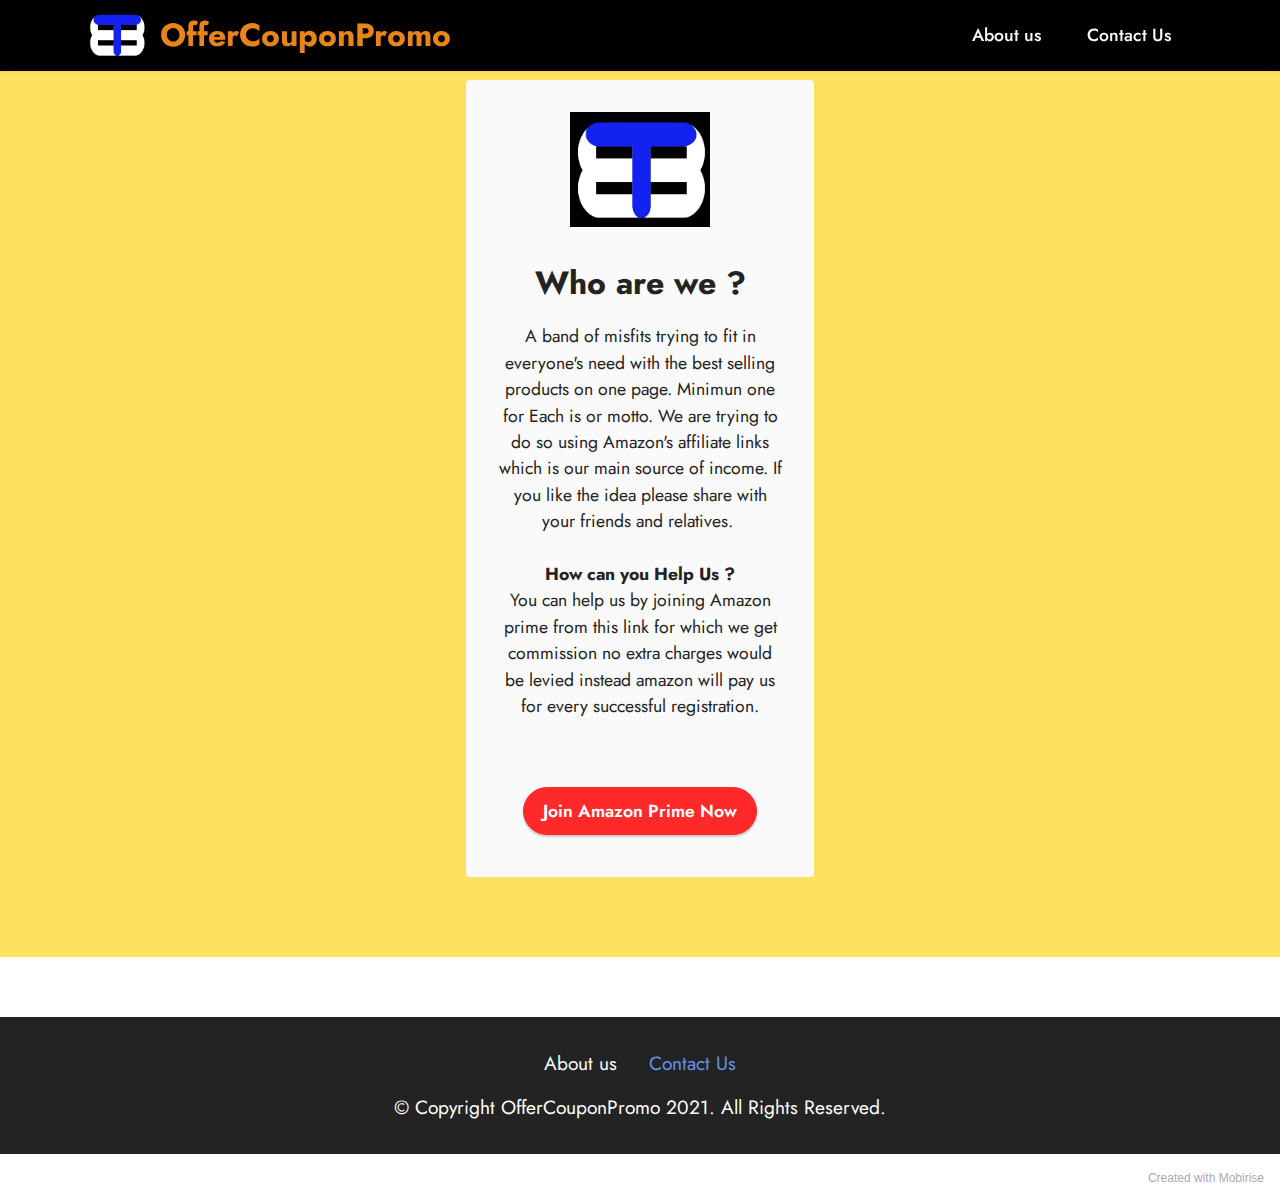
<file: aboutus.html>
<!DOCTYPE html>
<html  >
<head>
  <!-- Site made with Mobirise Website Builder v5.3.10, https://mobirise.com -->
  <meta charset="UTF-8">
  <meta http-equiv="X-UA-Compatible" content="IE=edge">
  <meta name="generator" content="Mobirise v5.3.10, mobirise.com">
  <meta name="viewport" content="width=device-width, initial-scale=1, minimum-scale=1">
  <link rel="shortcut icon" href="assets/images/buy-the-best-logo-7.jpeg" type="image/x-icon">
  <meta name="description" content="">
  
  
  <title>About Us</title>
  <link rel="stylesheet" href="assets/web/assets/mobirise-icons2/mobirise2.css">
  <link rel="stylesheet" href="assets/tether/tether.min.css">
  <link rel="stylesheet" href="assets/bootstrap/css/bootstrap.min.css">
  <link rel="stylesheet" href="assets/bootstrap/css/bootstrap-grid.min.css">
  <link rel="stylesheet" href="assets/bootstrap/css/bootstrap-reboot.min.css">
  <link rel="stylesheet" href="assets/dropdown/css/style.css">
  <link rel="stylesheet" href="assets/socicon/css/styles.css">
  <link rel="stylesheet" href="assets/theme/css/style.css">
  <link rel="preload" href="https://fonts.googleapis.com/css2?family=Jost:ital,wght@0,400;0,700;1,400;1,700&display=swap&display=swap" as="style" onload="this.onload=null;this.rel='stylesheet'">
  <noscript><link rel="stylesheet" href="https://fonts.googleapis.com/css2?family=Jost:ital,wght@0,400;0,700;1,400;1,700&display=swap&display=swap"></noscript>
  <link rel="preload" as="style" href="assets/mobirise/css/mbr-additional.css"><link rel="stylesheet" href="assets/mobirise/css/mbr-additional.css" type="text/css">
  
  
  
  
</head>
<body>
  
  <section class="clients2 cid-sCz9xIkXl2" id="clients2-e">

    

    
    <div class="container">
        <div class="row justify-content-center">
            <div class="card col-12 col-md-6 col-lg-4">
                <div class="card-wrapper">
                    <div class="img-wrapper">
                        <img src="assets/images/buy-the-best-logo-8.jpeg" alt="Mobirise">
                    </div>
                    <div class="card-box align-center">
                        
                        <h5 class="card-title mbr-fonts-style mb-3 display-5">
                            <strong>Who are we ?</strong></h5>
                        <p class="mbr-text mbr-fonts-style mb-4 display-4">A band of misfits trying to fit in everyone's need with the best selling products on one page. Minimun one for Each is or motto. We are trying to do so using Amazon's affiliate links which is our main source of income. If you like the idea please share with your friends and relatives.&nbsp;<br><br><strong>How can you Help Us ?</strong><br>You can help us by joining Amazon prime from this link for which we get commission no extra charges would be levied instead amazon will pay us for every successful registration.<br><br></p>
                        <div class="mbr-section-btn mt-3"><a class="btn btn-secondary display-4" href="https://www.amazon.in/tryprime?tag=pcganf-21" target="_blank">Join Amazon Prime Now</a></div>
                    </div>
                </div>
            </div>
            
            
            
        </div>
    </div>
</section>

<section class="menu menu2 cid-sCz2wGk1de" once="menu" id="menu2-c">
    
    <nav class="navbar navbar-dropdown navbar-fixed-top navbar-expand-lg">
        <div class="container">
            <div class="navbar-brand">
                <span class="navbar-logo">
                    <a href="index.html">
                        <img src="assets/images/buy-the-best-logo-7.jpeg" alt="Logo" style="height: 3rem;">
                    </a>
                </span>
                <span class="navbar-caption-wrap"><a class="navbar-caption text-warning display-5" href="index.html">OfferCouponPromo</a></span>
            </div>
            <button class="navbar-toggler" type="button" data-toggle="collapse" data-target="#navbarSupportedContent" aria-controls="navbarNavAltMarkup" aria-expanded="false" aria-label="Toggle navigation">
                <div class="hamburger">
                    <span></span>
                    <span></span>
                    <span></span>
                    <span></span>
                </div>
            </button>
            <div class="collapse navbar-collapse" id="navbarSupportedContent">
                <ul class="navbar-nav nav-dropdown nav-right" data-app-modern-menu="true"><li class="nav-item"><a class="nav-link link text-white display-4" href="aboutus.html">
                            About us</a></li><li class="nav-item"><a class="nav-link link text-white display-4" href="contactus.html">Contact Us</a>
                    </li></ul>
                
                
            </div>
        </div>
    </nav>
</section>

<section class="footer3 cid-sCz7iBc9Qg" once="footers" id="footer3-d">

    

    

    <div class="container">
        <div class="media-container-row align-center mbr-white">
            <div class="row row-links">
                <ul class="foot-menu">
                    
                    
                    
                    
                    
                <li class="foot-menu-item mbr-fonts-style display-7">
                        <a class="text-white text-primary" href="aboutus.html">About us</a>
                    </li><li class="foot-menu-item mbr-fonts-style display-7"><a href="contactus.html" class="text-primary">Contact Us</a></li></ul>
            </div>
            
            <div class="row row-copirayt">
                <p class="mbr-text mb-0 mbr-fonts-style mbr-white align-center display-7">
                    © Copyright OfferCouponPromo 2021. All Rights Reserved.
                </p>
            </div>
        </div>
    </div>
</section><section style="background-color: #fff; font-family: -apple-system, BlinkMacSystemFont, 'Segoe UI', 'Roboto', 'Helvetica Neue', Arial, sans-serif; color:#aaa; font-size:12px; padding: 0; align-items: center; display: flex;"><a href="https://mobirise.site/t" style="flex: 1 1; height: 3rem; padding-left: 1rem;"></a><p style="flex: 0 0 auto; margin:0; padding-right:1rem;">Created with <a href="https://mobirise.site/a" style="color:#aaa;">Mobirise</a></p></section><script src="assets/web/assets/jquery/jquery.min.js"></script>  <script src="assets/popper/popper.min.js"></script>  <script src="assets/tether/tether.min.js"></script>  <script src="assets/bootstrap/js/bootstrap.min.js"></script>  <script src="assets/smoothscroll/smooth-scroll.js"></script>  <script src="assets/dropdown/js/nav-dropdown.js"></script>  <script src="assets/dropdown/js/navbar-dropdown.js"></script>  <script src="assets/touchswipe/jquery.touch-swipe.min.js"></script>  <script src="assets/theme/js/script.js"></script>  
  
  
</body>
</html>
</file>
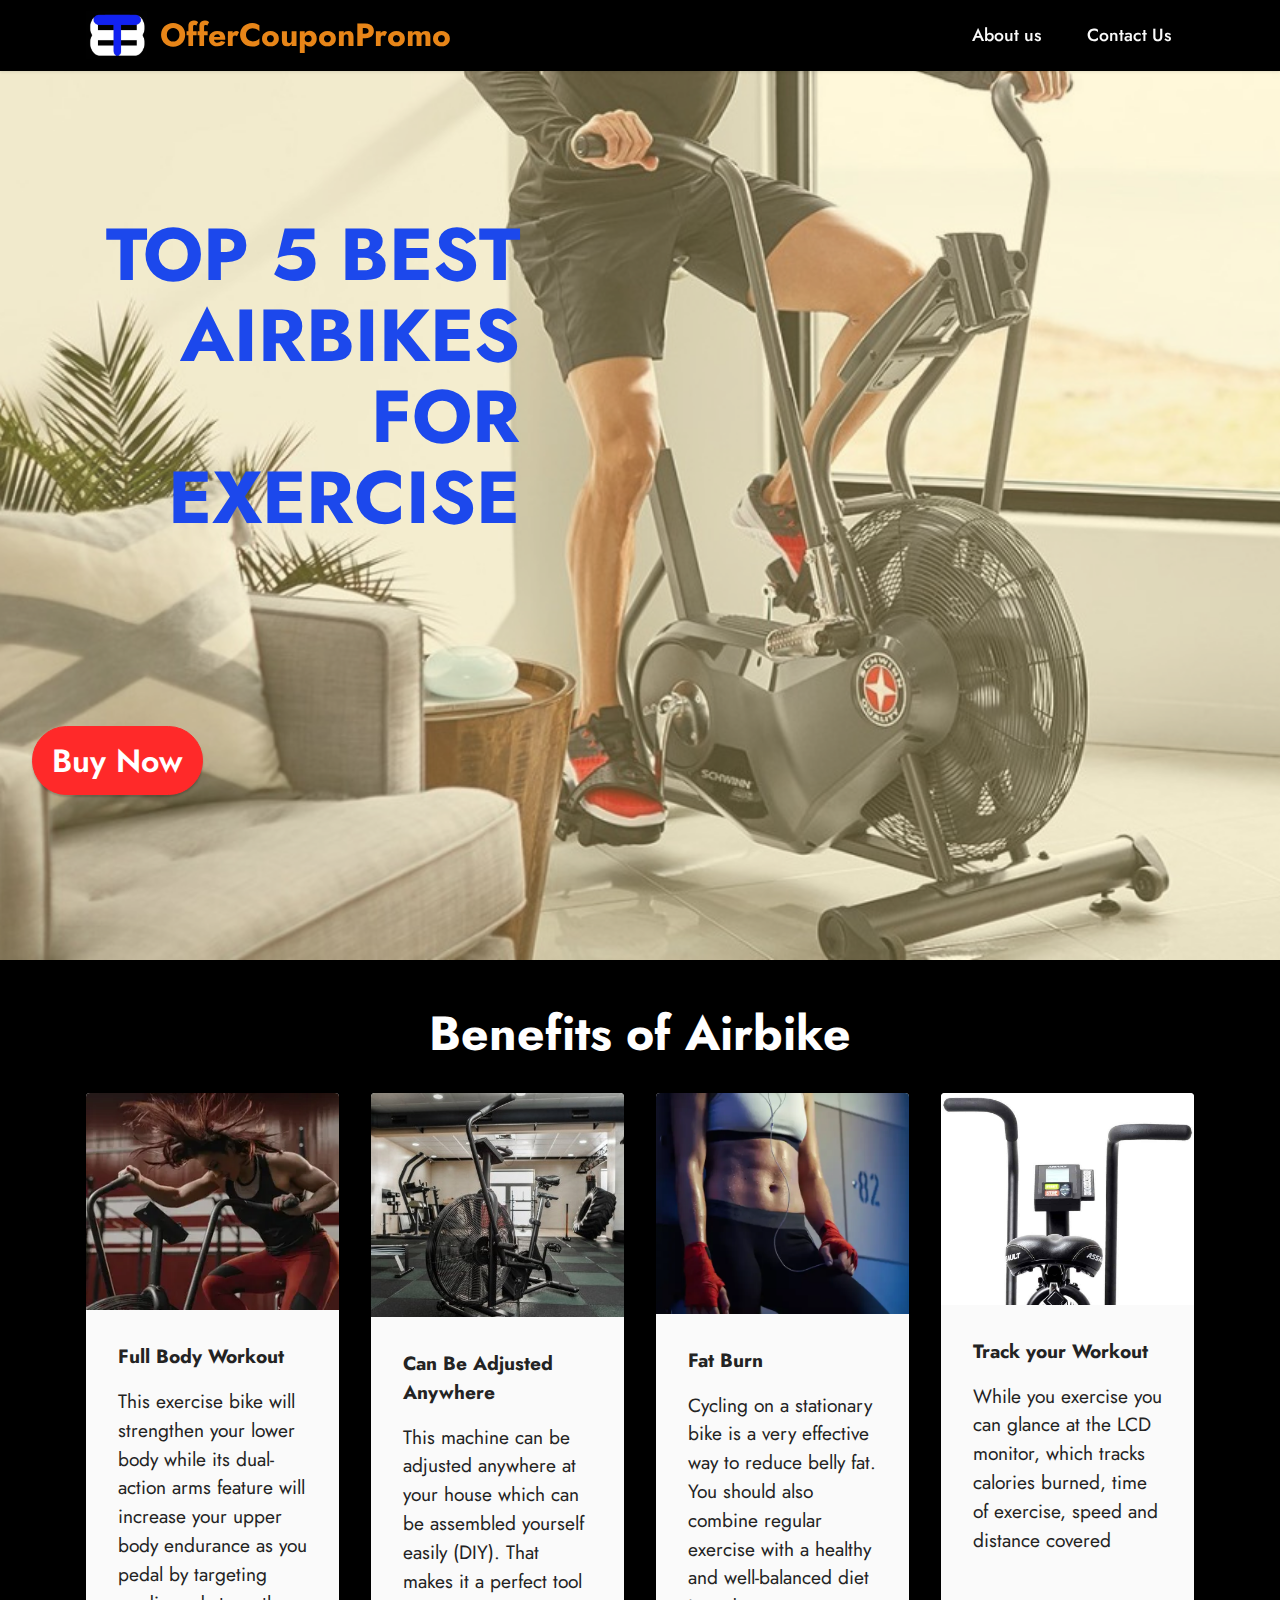
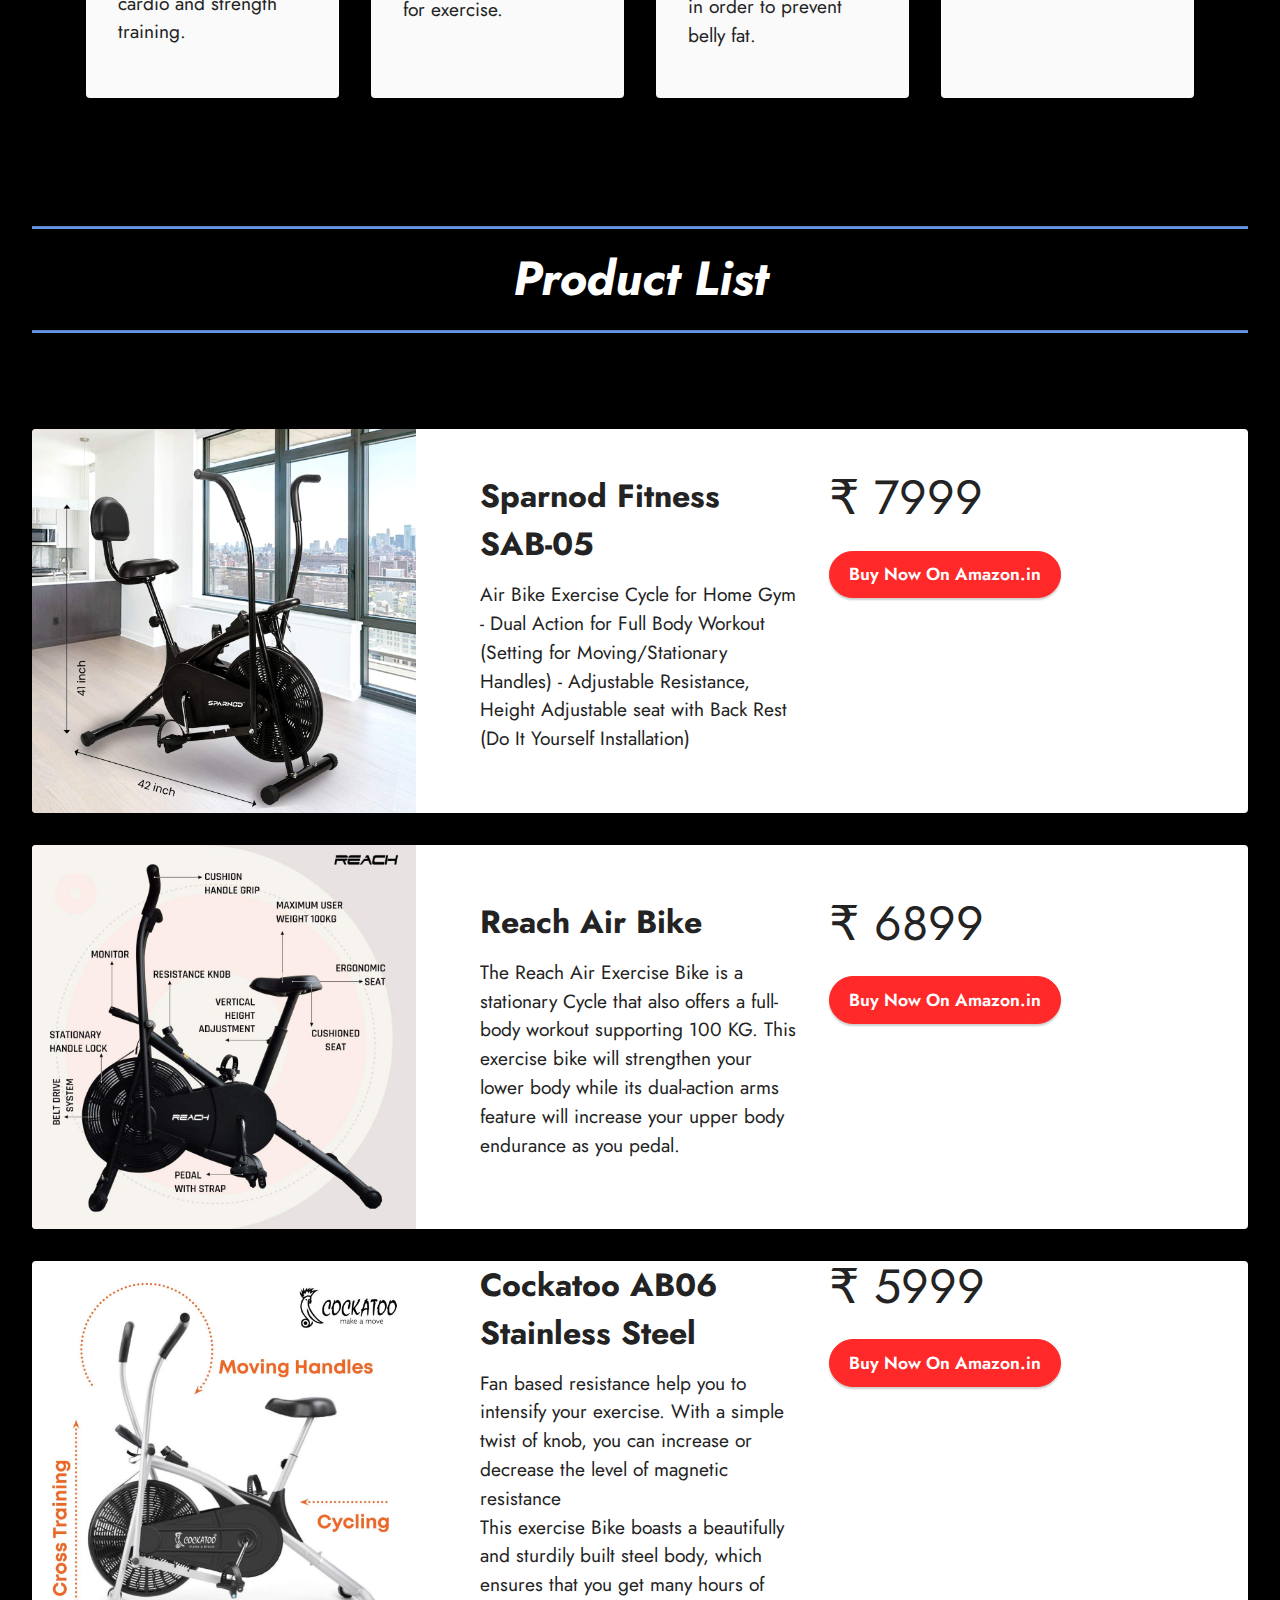
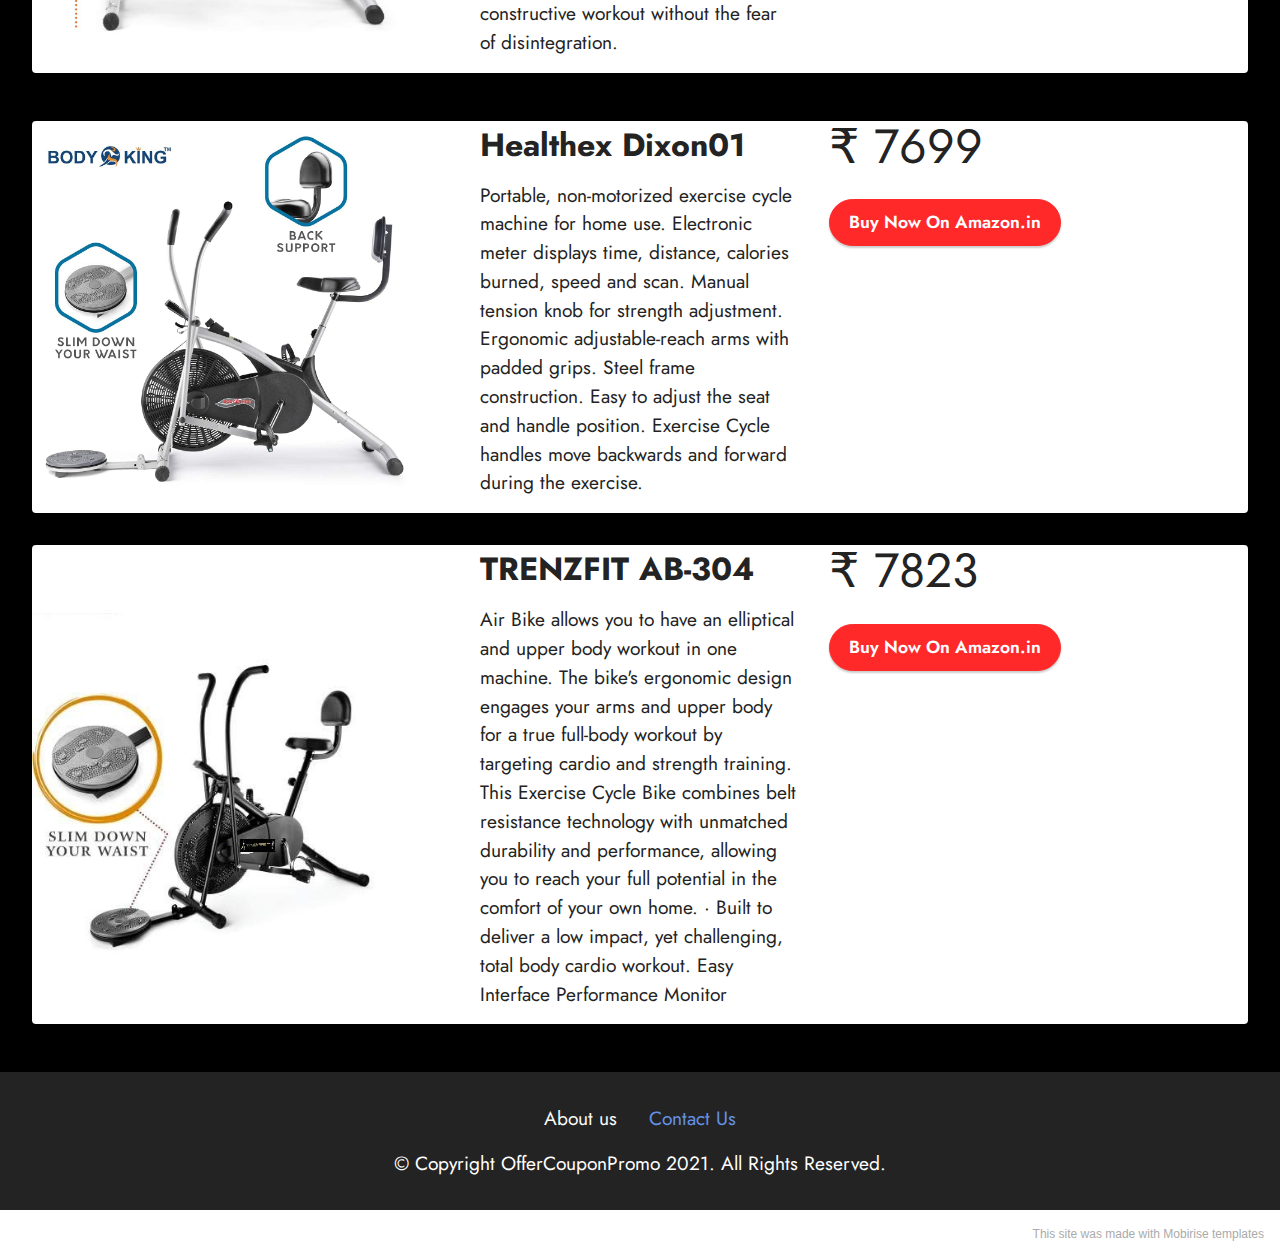
<file: airbikes.html>
<!DOCTYPE html>
<html  >
<head>
  <!-- Site made with Mobirise Website Builder v5.3.10, https://mobirise.com -->
  <meta charset="UTF-8">
  <meta http-equiv="X-UA-Compatible" content="IE=edge">
  <meta name="generator" content="Mobirise v5.3.10, mobirise.com">
  <meta name="viewport" content="width=device-width, initial-scale=1, minimum-scale=1">
  <link rel="shortcut icon" href="assets/images/buy-the-best-logo-7.jpeg" type="image/x-icon">
  <meta name="description" content="">
  
  
  <title>TOP NEW BEST AIRBIKES FOR EXERCISE</title>
  <link rel="stylesheet" href="assets/tether/tether.min.css">
  <link rel="stylesheet" href="assets/bootstrap/css/bootstrap.min.css">
  <link rel="stylesheet" href="assets/bootstrap/css/bootstrap-grid.min.css">
  <link rel="stylesheet" href="assets/bootstrap/css/bootstrap-reboot.min.css">
  <link rel="stylesheet" href="assets/dropdown/css/style.css">
  <link rel="stylesheet" href="assets/socicon/css/styles.css">
  <link rel="stylesheet" href="assets/theme/css/style.css">
  <link rel="preload" href="https://fonts.googleapis.com/css?family=Jost:100,200,300,400,500,600,700,800,900,100i,200i,300i,400i,500i,600i,700i,800i,900i&display=swap" as="style" onload="this.onload=null;this.rel='stylesheet'">
  <noscript><link rel="stylesheet" href="https://fonts.googleapis.com/css?family=Jost:100,200,300,400,500,600,700,800,900,100i,200i,300i,400i,500i,600i,700i,800i,900i&display=swap"></noscript>
  <link rel="preload" as="style" href="assets/mobirise/css/mbr-additional.css"><link rel="stylesheet" href="assets/mobirise/css/mbr-additional.css" type="text/css">
  
  
  
  
</head>
<body>
  
  <section class="menu menu2 cid-sCz2wGk1de" once="menu" id="menu2-s">
    
    <nav class="navbar navbar-dropdown navbar-fixed-top navbar-expand-lg">
        <div class="container">
            <div class="navbar-brand">
                <span class="navbar-logo">
                    <a href="index.html">
                        <img src="assets/images/buy-the-best-logo-7.jpeg" alt="Logo" style="height: 3rem;">
                    </a>
                </span>
                <span class="navbar-caption-wrap"><a class="navbar-caption text-warning display-5" href="index.html">OfferCouponPromo</a></span>
            </div>
            <button class="navbar-toggler" type="button" data-toggle="collapse" data-target="#navbarSupportedContent" aria-controls="navbarNavAltMarkup" aria-expanded="false" aria-label="Toggle navigation">
                <div class="hamburger">
                    <span></span>
                    <span></span>
                    <span></span>
                    <span></span>
                </div>
            </button>
            <div class="collapse navbar-collapse" id="navbarSupportedContent">
                <ul class="navbar-nav nav-dropdown nav-right" data-app-modern-menu="true"><li class="nav-item"><a class="nav-link link text-white display-4" href="aboutus.html">
                            About us</a></li><li class="nav-item"><a class="nav-link link text-white display-4" href="contactus.html">Contact Us</a>
                    </li></ul>
                
                
            </div>
        </div>
    </nav>
</section>

<section class="header1 cid-sD1V4QdDi3 mbr-fullscreen" id="header1-v">

    

    <div class="mbr-overlay" style="opacity: 0.3; background-color: rgb(255, 232, 133);"></div>

    <div class="container-fluid">
        <div class="row">
            <div class="col-12 col-lg-5">
                <h1 class="mbr-section-title mbr-fonts-style mb-3 display-1"><strong>TOP 5 BEST AIRBIKES FOR EXERCISE</strong><br><strong><br></strong><strong><br></strong></h1>
                
                
                <div class="mbr-section-btn mt-3"><a class="btn btn-secondary display-5" href="https://www.amazon.in/b?_encoding=UTF8&tag=pcganf-21&linkCode=ur2&linkId=f17f18e15f3330754c6a5befb6649805&camp=3638&creative=24630&node=3403635031">Buy Now</a></div>
            </div>
        </div>
    </div>
</section>

<section class="features3 cid-sD1Vtn8ltq" id="features3-w">
    
    
    <div class="container">
        <div class="mbr-section-head">
            <h4 class="mbr-section-title mbr-fonts-style align-center mb-0 display-2"><strong>Benefits of Airbike</strong></h4>
            
        </div>
        <div class="row mt-4">
            <div class="item features-image сol-12 col-md-6 col-lg-3">
                <div class="item-wrapper">
                    <div class="item-img">
                        <img src="assets/images/full-body-3.webp" alt="">
                    </div>
                    <div class="item-content">
                        <h5 class="item-title mbr-fonts-style display-7"><strong>Full Body Workout</strong></h5>
                        
                        <p class="mbr-text mbr-fonts-style mt-3 display-7">This exercise bike will strengthen your lower body while its dual-action arms feature will increase your upper body endurance as you pedal&nbsp;by targeting cardio and strength training. </p>
                    </div>
                    
                </div>
            </div>
            <div class="item features-image сol-12 col-md-6 col-lg-3">
                <div class="item-wrapper">
                    <div class="item-img">
                        <img src="assets/images/full-body-2.jpeg" alt="">
                    </div>
                    <div class="item-content">
                        <h5 class="item-title mbr-fonts-style display-7"><strong>Can Be Adjusted Anywhere</strong></h5>
                        
                        <p class="mbr-text mbr-fonts-style mt-3 display-7">This machine can be adjusted anywhere at your house which can be assembled yourself easily (DIY). That makes it a perfect tool for exercise.</p>
                    </div>
                    
                </div>
            </div>
            <div class="item features-image сol-12 col-md-6 col-lg-3">
                <div class="item-wrapper">
                    <div class="item-img">
                        <img src="assets/images/full-body-9.webp" alt="">
                    </div>
                    <div class="item-content">
                        <h5 class="item-title mbr-fonts-style display-7"><strong>Fat Burn</strong></h5>
                        
                        <p class="mbr-text mbr-fonts-style mt-3 display-7">Cycling on a stationary bike is a very effective way to reduce belly fat. You should also combine regular exercise with a healthy and well-balanced diet in order to prevent belly fat.&nbsp;<br></p>
                    </div>
                    
                </div>
            </div><div class="item features-image сol-12 col-md-6 col-lg-3">
                <div class="item-wrapper">
                    <div class="item-img">
                        <img src="assets/images/full-body-6.jpeg" alt="">
                    </div>
                    <div class="item-content">
                        <h5 class="item-title mbr-fonts-style display-7"><strong>Track your Workout</strong></h5>
                        
                        <p class="mbr-text mbr-fonts-style mt-3 display-7">While you exercise you can glance at the LCD monitor, which tracks calories burned, time of exercise, speed and distance covered<br></p>
                    </div>
                    
                </div>
            </div>
        </div>
    </div>
</section>

<section class="content6 cid-sD2tkYSi05" id="content6-10">
    
    <div class="container-fluid">
        <div class="row justify-content-center">
            <div class="col-md-12 col-lg-12">
                <hr class="line">
                <p class="mbr-text align-center mbr-fonts-style my-4 display-2">
                    <em><strong>Product List</strong></em></p>
                <hr class="line">
            </div>
        </div>
    </div>
</section>

<section class="features8 cid-sD2sAjlfq9" xmlns="http://www.w3.org/1999/html" id="features9-y">
    
    

    

    <div class="container-fluid">
        <div class="card">
            <div class="card-wrapper">
                <div class="row align-items-center">
                    <div class="col-12 col-md-4">
                        <div class="image-wrapper">
                            <a href="https://amzn.to/3hwXEaR"><img src="assets/images/airbike-1.jpg" alt="Sparnod Fitness SAB-05"></a>
                        </div>
                    </div>
                    <div class="col-12 col-md">
                        <div class="card-box">
                            <div class="row">
                                <div class="col-md">
                                    <h6 class="card-title mbr-fonts-style display-5"><strong>Sparnod Fitness SAB-05&nbsp;</strong></h6>
                                    <p class="mbr-text mbr-fonts-style display-7">Air Bike Exercise Cycle for Home Gym - Dual Action for Full Body Workout (Setting for Moving/Stationary Handles) - Adjustable Resistance, Height Adjustable seat with Back Rest (Do It Yourself Installation)</p>
                                </div>
                                <div class="col-md-auto">
                                    <p class="price mbr-fonts-style display-2">₹ 7999</p>
                                    <div class="mbr-section-btn"><a href="https://amzn.to/3hwXEaR" class="btn btn-secondary display-4">
                                            Buy Now On Amazon.in</a></div>
                                </div>
                                <div class="col-lg-2 d-none d-lg-block"></div>
                            </div>
                        </div>
                    </div>
                </div>
            </div>
        </div>
        <div class="card">
            <div class="card-wrapper">
                <div class="row align-items-center">
                    <div class="col-12 col-md-4">
                        <div class="image-wrapper">
                            <a href="https://amzn.to/2U4tfYC"><img src="assets/images/airbike-2.jpg" alt="Reach Air Bike "></a>
                        </div>
                    </div>
                    <div class="col-12 col-md">
                        <div class="card-box">
                            <div class="row">
                                <div class="col-md">
                                    <h6 class="card-title mbr-fonts-style display-5"><strong>Reach Air Bike&nbsp;</strong></h6>
                                    <p class="mbr-text mbr-fonts-style display-7">
                                        The Reach Air Exercise Bike is a stationary Cycle that also offers a full-body workout supporting 100 KG. This exercise bike will strengthen your lower body while its dual-action arms feature will increase your upper body endurance as you pedal.
                                    </p>
                                </div>
                                <div class="col-md-auto">
                                    <p class="price mbr-fonts-style display-2">₹ 6899</p>
                                    <div class="mbr-section-btn"><a href="https://amzn.to/2U4tfYC" class="btn btn-secondary display-4">
                                            Buy Now On Amazon.in
                                        </a></div>
                                </div>
                                <div class="col-lg-2 d-none d-lg-block"></div>
                            </div>
                        </div>
                    </div>
                </div>
            </div>
        </div>
        <div class="card">
            <div class="card-wrapper">
                <div class="row align-items-center">
                    <div class="col-12 col-md-4">
                        <div class="image-wrapper">
                            <a href="https://amzn.to/2T5faJQ"><img src="assets/images/airbike-3.jpg" alt="Cockatoo AB06 Stainless Steel"></a>
                        </div>
                    </div>
                    <div class="col-12 col-md">
                        <div class="card-box">
                            <div class="row">
                                <div class="col-md">
                                    <h6 class="card-title mbr-fonts-style display-5"><strong>Cockatoo AB06 Stainless Steel</strong></h6>
                                    <p class="mbr-text mbr-fonts-style display-7">Fan based resistance help you to intensify your exercise. With a simple twist of knob, you can increase or decrease the level of magnetic resistance
<br>This exercise Bike boasts a beautifully and sturdily built steel body, which ensures that you get many hours of constructive workout without the fear of disintegration.
                                    </p>
                                </div>
                                <div class="col-md-auto">
                                    <p class="price mbr-fonts-style display-2">₹ 5999</p>
                                    <div class="mbr-section-btn"><a href="https://amzn.to/3rdDwOf" class="btn btn-secondary display-4">
                                            Buy Now On Amazon.in
                                        </a></div>
                                </div>
                                <div class="col-lg-2 d-none d-lg-block"></div>
                            </div>
                        </div>
                    </div>
                </div>
            </div>
        </div>
    </div>
</section>

<section class="features8 cid-sD2yZunM4k" xmlns="http://www.w3.org/1999/html" id="features9-11">
    
    

    

    <div class="container-fluid">
        <div class="card">
            <div class="card-wrapper">
                <div class="row align-items-center">
                    <div class="col-12 col-md-4">
                        <div class="image-wrapper">
                            <a href="https://amzn.to/2UDHJyy"><img src="assets/images/airbike-4.jpg" alt="Healthex Dixon01"></a>
                        </div>
                    </div>
                    <div class="col-12 col-md">
                        <div class="card-box">
                            <div class="row">
                                <div class="col-md">
                                    <h6 class="card-title mbr-fonts-style display-5"><strong>Healthex Dixon01</strong></h6>
                                    <p class="mbr-text mbr-fonts-style display-7">Portable, non-motorized exercise cycle machine for home use. Electronic meter displays time, distance, calories burned, speed and scan. Manual tension knob for strength adjustment. Ergonomic adjustable-reach arms with padded grips. Steel frame construction. Easy to adjust the seat and handle position. Exercise Cycle handles move backwards and forward during the exercise.</p>
                                </div>
                                <div class="col-md-auto">
                                    <p class="price mbr-fonts-style display-2">₹ 7699</p>
                                    <div class="mbr-section-btn"><a href="https://amzn.to/2UDHJyy" class="btn btn-secondary display-4">
                                            Buy Now On Amazon.in
                                        </a></div>
                                </div>
                                <div class="col-lg-2 d-none d-lg-block"></div>
                            </div>
                        </div>
                    </div>
                </div>
            </div>
        </div>
        <div class="card">
            <div class="card-wrapper">
                <div class="row align-items-center">
                    <div class="col-12 col-md-4">
                        <div class="image-wrapper">
                            <a href="https://amzn.to/3xEw0hI"><img src="assets/images/airbike-5.jpg" alt="TRENZFIT AB-304"></a>
                        </div>
                    </div>
                    <div class="col-12 col-md">
                        <div class="card-box">
                            <div class="row">
                                <div class="col-md">
                                    <h6 class="card-title mbr-fonts-style display-5"><strong>TRENZFIT AB-304</strong></h6>
                                    <p class="mbr-text mbr-fonts-style display-7">
                                        Air Bike allows you to have an elliptical and upper body workout in one machine. The bike's ergonomic design engages your arms and upper body for a true full-body workout by targeting cardio and strength training. This Exercise Cycle Bike combines belt resistance technology with unmatched durability and performance, allowing you to reach your full potential in the comfort of your own home. · Built to deliver a low impact, yet challenging, total body cardio workout. Easy Interface Performance Monitor 
                                    </p>
                                </div>
                                <div class="col-md-auto">
                                    <p class="price mbr-fonts-style display-2">₹ 7823</p>
                                    <div class="mbr-section-btn"><a href="https://amzn.to/3xEw0hI" class="btn btn-secondary display-4">
                                            Buy Now On Amazon.in
                                        </a></div>
                                </div>
                                <div class="col-lg-2 d-none d-lg-block"></div>
                            </div>
                        </div>
                    </div>
                </div>
            </div>
        </div>
        
    </div>
</section>

<section class="footer3 cid-sCz7iBc9Qg" once="footers" id="footer3-t">

    

    

    <div class="container">
        <div class="media-container-row align-center mbr-white">
            <div class="row row-links">
                <ul class="foot-menu">
                    
                    
                    
                    
                    
                <li class="foot-menu-item mbr-fonts-style display-7">
                        <a class="text-white text-primary" href="aboutus.html">About us</a>
                    </li><li class="foot-menu-item mbr-fonts-style display-7"><a href="contactus.html" class="text-primary">Contact Us</a></li></ul>
            </div>
            
            <div class="row row-copirayt">
                <p class="mbr-text mb-0 mbr-fonts-style mbr-white align-center display-7">
                    © Copyright OfferCouponPromo 2021. All Rights Reserved.
                </p>
            </div>
        </div>
    </div>
</section><section style="background-color: #fff; font-family: -apple-system, BlinkMacSystemFont, 'Segoe UI', 'Roboto', 'Helvetica Neue', Arial, sans-serif; color:#aaa; font-size:12px; padding: 0; align-items: center; display: flex;"><a href="https://mobirise.site/b" style="flex: 1 1; height: 3rem; padding-left: 1rem;"></a><p style="flex: 0 0 auto; margin:0; padding-right:1rem;"><a href="https://mobirise.site/r" style="color:#aaa;">This site</a> was made with Mobirise templates</p></section><script src="assets/web/assets/jquery/jquery.min.js"></script>  <script src="assets/popper/popper.min.js"></script>  <script src="assets/tether/tether.min.js"></script>  <script src="assets/bootstrap/js/bootstrap.min.js"></script>  <script src="assets/smoothscroll/smooth-scroll.js"></script>  <script src="assets/dropdown/js/nav-dropdown.js"></script>  <script src="assets/dropdown/js/navbar-dropdown.js"></script>  <script src="assets/touchswipe/jquery.touch-swipe.min.js"></script>  <script src="assets/theme/js/script.js"></script>  
  
  
</body>
</html>
</file>
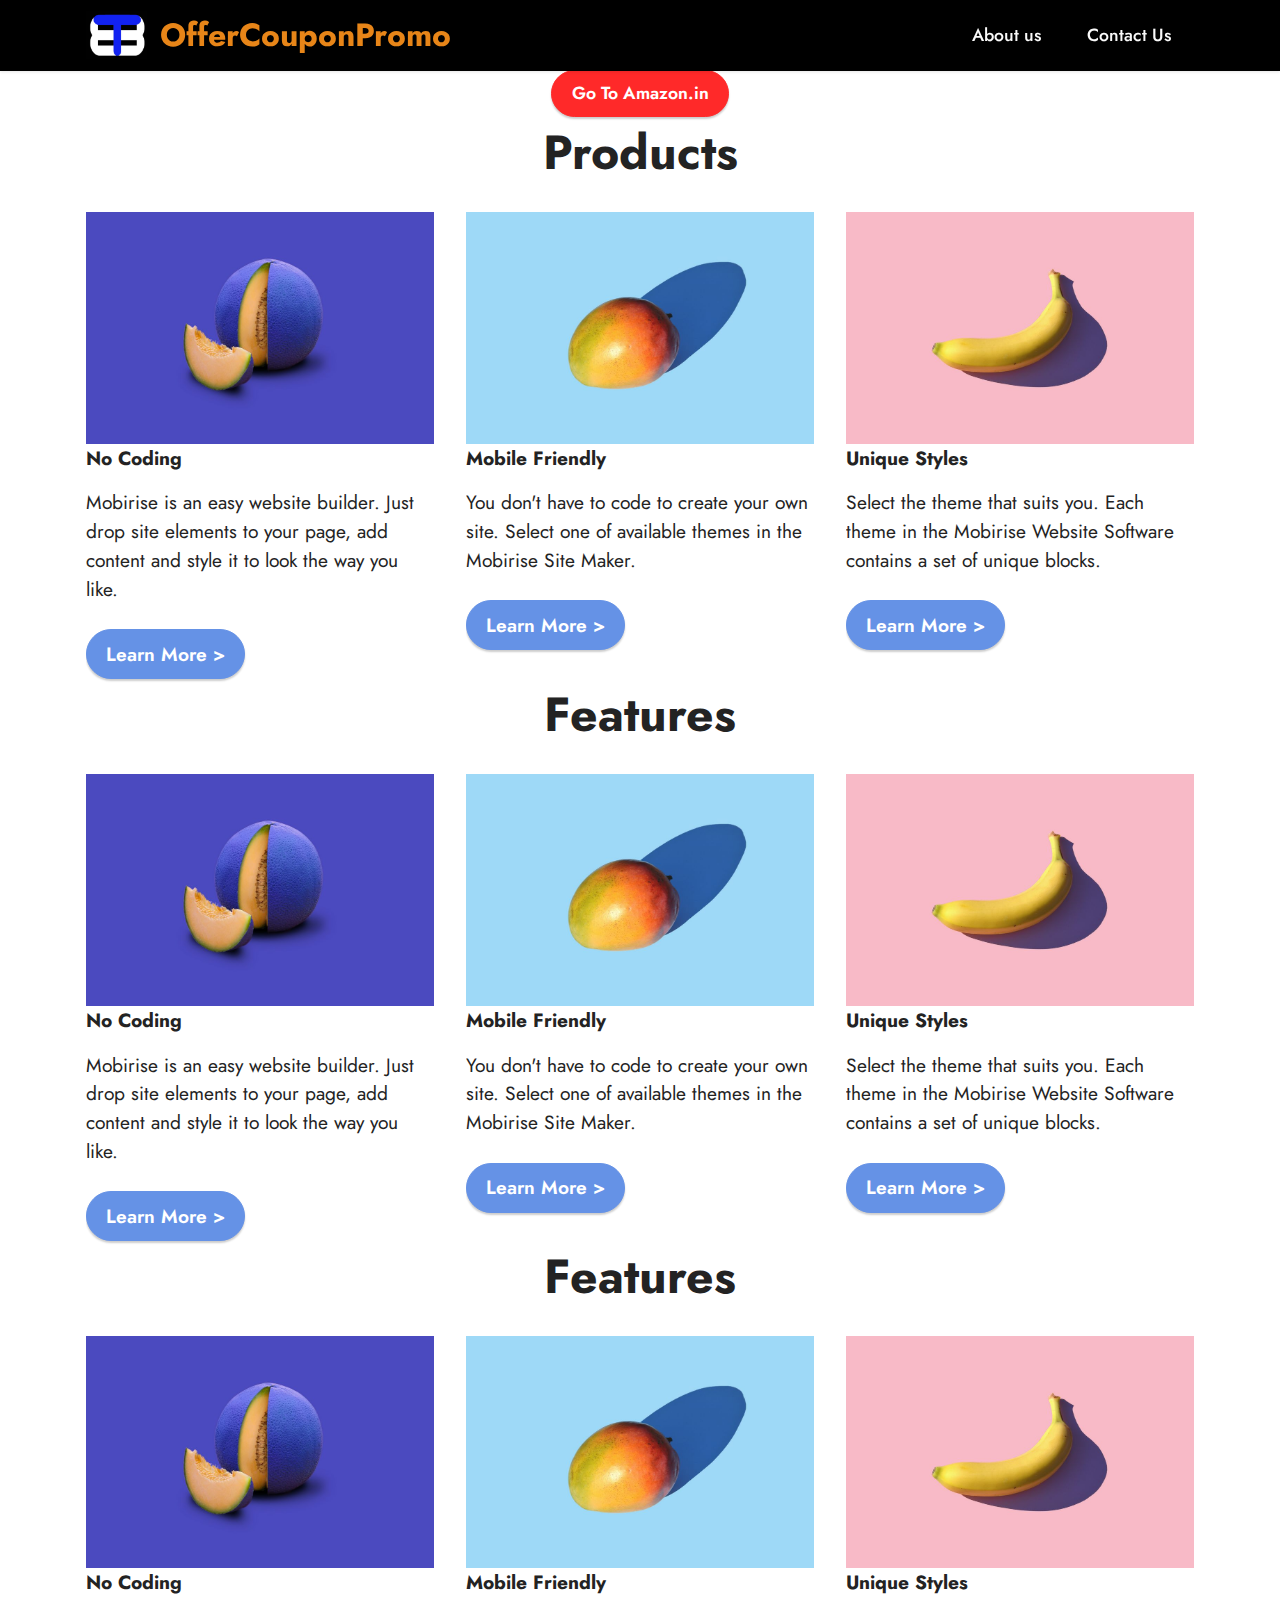
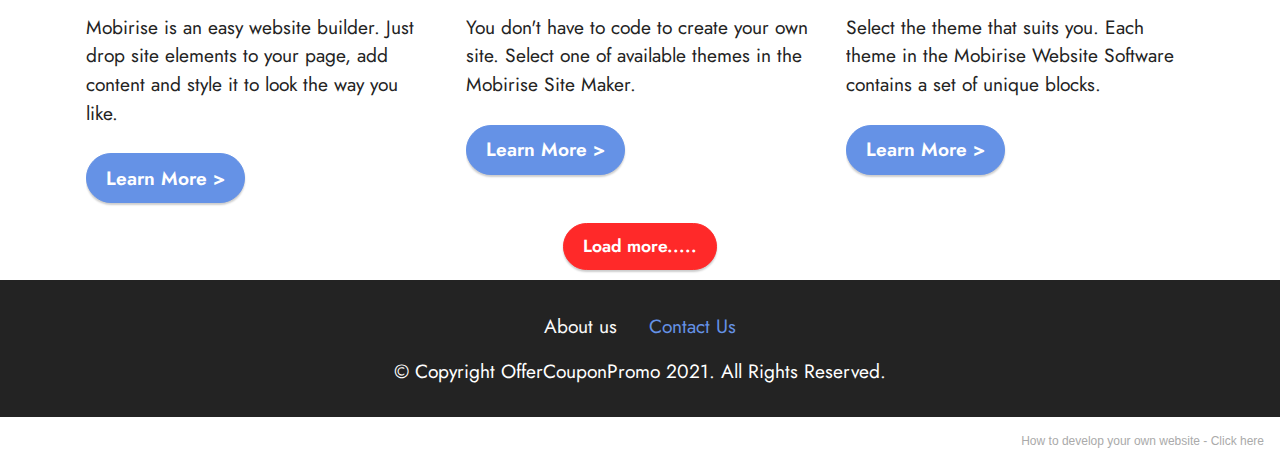
<file: electronics.html>
<!DOCTYPE html>
<html  >
<head>
  <!-- Site made with Mobirise Website Builder v5.3.10, https://mobirise.com -->
  <meta charset="UTF-8">
  <meta http-equiv="X-UA-Compatible" content="IE=edge">
  <meta name="generator" content="Mobirise v5.3.10, mobirise.com">
  <meta name="viewport" content="width=device-width, initial-scale=1, minimum-scale=1">
  <link rel="shortcut icon" href="assets/images/buy-the-best-logo-7.jpeg" type="image/x-icon">
  <meta name="description" content="">
  
  
  <title>Electronics</title>
  <link rel="stylesheet" href="assets/tether/tether.min.css">
  <link rel="stylesheet" href="assets/bootstrap/css/bootstrap.min.css">
  <link rel="stylesheet" href="assets/bootstrap/css/bootstrap-grid.min.css">
  <link rel="stylesheet" href="assets/bootstrap/css/bootstrap-reboot.min.css">
  <link rel="stylesheet" href="assets/dropdown/css/style.css">
  <link rel="stylesheet" href="assets/socicon/css/styles.css">
  <link rel="stylesheet" href="assets/theme/css/style.css">
  <link rel="preload" href="https://fonts.googleapis.com/css?family=Jost:100,200,300,400,500,600,700,800,900,100i,200i,300i,400i,500i,600i,700i,800i,900i&display=swap" as="style" onload="this.onload=null;this.rel='stylesheet'">
  <noscript><link rel="stylesheet" href="https://fonts.googleapis.com/css?family=Jost:100,200,300,400,500,600,700,800,900,100i,200i,300i,400i,500i,600i,700i,800i,900i&display=swap"></noscript>
  <link rel="preload" as="style" href="assets/mobirise/css/mbr-additional.css"><link rel="stylesheet" href="assets/mobirise/css/mbr-additional.css" type="text/css">
  
  
  
  
</head>
<body>
  
  <section class="menu menu2 cid-sCz2wGk1de" once="menu" id="menu2-1m">
    
    <nav class="navbar navbar-dropdown navbar-fixed-top navbar-expand-lg">
        <div class="container">
            <div class="navbar-brand">
                <span class="navbar-logo">
                    <a href="index.html">
                        <img src="assets/images/buy-the-best-logo-7.jpeg" alt="Logo" style="height: 3rem;">
                    </a>
                </span>
                <span class="navbar-caption-wrap"><a class="navbar-caption text-warning display-5" href="index.html">OfferCouponPromo</a></span>
            </div>
            <button class="navbar-toggler" type="button" data-toggle="collapse" data-target="#navbarSupportedContent" aria-controls="navbarNavAltMarkup" aria-expanded="false" aria-label="Toggle navigation">
                <div class="hamburger">
                    <span></span>
                    <span></span>
                    <span></span>
                    <span></span>
                </div>
            </button>
            <div class="collapse navbar-collapse" id="navbarSupportedContent">
                <ul class="navbar-nav nav-dropdown nav-right" data-app-modern-menu="true"><li class="nav-item"><a class="nav-link link text-white display-4" href="aboutus.html">
                            About us</a></li><li class="nav-item"><a class="nav-link link text-white display-4" href="contactus.html">Contact Us</a>
                    </li></ul>
                
                
            </div>
        </div>
    </nav>
</section>

<section class="header1 cid-sDeuLKXnLo" id="header1-1o">

    

    <div class="mbr-overlay" style="opacity: 0.1; background-color: rgb(250, 250, 250);"></div>

    <div class="container">
        <div class="row">
            <div class="col-12 col-lg-5">
                
                
                
                
            </div>
        </div>
    </div>
</section>

<section class="content11 cid-sDevNXl713" id="content11-1q">
    
    <div class="container">
        <div class="row justify-content-center">
            <div class="col-md-12 col-lg-7">
                <div class="mbr-section-btn align-center"><a class="btn btn-secondary display-4" href="https://www.amazon.in/b?_encoding=UTF8&tag=pcganf-21&linkCode=ur2&linkId=fcbbfcf1eb5aa61d9c02533e8b21be6d&camp=3638&creative=24630&node=976419031">Go To Amazon.in<br></a></div>
            </div>
        </div>
    </div>
</section>

<section class="features3 cid-sDewV2Lm7z" id="features3-1r">
    
    
    <div class="container">
        <div class="mbr-section-head">
            <h4 class="mbr-section-title mbr-fonts-style align-center mb-0 display-2">
                <strong>Products</strong><strong><br></strong></h4>
            
        </div>
        <div class="row mt-4">
            <div class="item features-image сol-12 col-md-6 col-lg-4">
                <div class="item-wrapper">
                    <div class="item-img">
                        <img src="assets/images/features1.jpg">
                    </div>
                    <div class="item-content">
                        <h5 class="item-title mbr-fonts-style display-7"><strong>No Coding</strong></h5>
                        
                        <p class="mbr-text mbr-fonts-style mt-3 display-7">Mobirise is an easy website builder. Just
                            drop site elements to your page, add content and style it to look the way you like.</p>
                    </div>
                    <div class="mbr-section-btn item-footer mt-2"><a href="" class="btn btn-primary item-btn display-7" target="_blank">Learn More
                            &gt;</a></div>
                </div>
            </div>
            <div class="item features-image сol-12 col-md-6 col-lg-4">
                <div class="item-wrapper">
                    <div class="item-img">
                        <img src="assets/images/features2.jpg">
                    </div>
                    <div class="item-content">
                        <h5 class="item-title mbr-fonts-style display-7"><strong>Mobile Friendly</strong></h5>
                        
                        <p class="mbr-text mbr-fonts-style mt-3 display-7">You don't have to code to create your own
                            site. Select one of available themes in the Mobirise Site Maker.</p>
                    </div>
                    <div class="mbr-section-btn item-footer mt-2"><a href="" class="btn btn-primary item-btn display-7" target="_blank">Learn More
                            &gt;</a></div>
                </div>
            </div>
            <div class="item features-image сol-12 col-md-6 col-lg-4">
                <div class="item-wrapper">
                    <div class="item-img">
                        <img src="assets/images/features3.jpg">
                    </div>
                    <div class="item-content">
                        <h5 class="item-title mbr-fonts-style display-7"><strong>Unique Styles</strong></h5>
                        
                        <p class="mbr-text mbr-fonts-style mt-3 display-7">Select the theme that suits you. Each theme
                            in the Mobirise Website Software contains a set of unique blocks.<br></p>
                    </div>
                    <div class="mbr-section-btn item-footer mt-2"><a href="" class="btn btn-primary item-btn display-7" target="_blank">Learn More
                            &gt;</a></div>
                </div>
            </div>
        </div>
    </div>
</section>

<section class="features3 cid-sDexeLU3D3" id="features3-1t">
    
    
    <div class="container">
        <div class="mbr-section-head">
            <h4 class="mbr-section-title mbr-fonts-style align-center mb-0 display-2">
                <strong>Features</strong></h4>
            
        </div>
        <div class="row mt-4">
            <div class="item features-image сol-12 col-md-6 col-lg-4">
                <div class="item-wrapper">
                    <div class="item-img">
                        <img src="assets/images/features1.jpg">
                    </div>
                    <div class="item-content">
                        <h5 class="item-title mbr-fonts-style display-7"><strong>No Coding</strong></h5>
                        
                        <p class="mbr-text mbr-fonts-style mt-3 display-7">Mobirise is an easy website builder. Just
                            drop site elements to your page, add content and style it to look the way you like.</p>
                    </div>
                    <div class="mbr-section-btn item-footer mt-2"><a href="" class="btn btn-primary item-btn display-7" target="_blank">Learn More
                            &gt;</a></div>
                </div>
            </div>
            <div class="item features-image сol-12 col-md-6 col-lg-4">
                <div class="item-wrapper">
                    <div class="item-img">
                        <img src="assets/images/features2.jpg">
                    </div>
                    <div class="item-content">
                        <h5 class="item-title mbr-fonts-style display-7"><strong>Mobile Friendly</strong></h5>
                        
                        <p class="mbr-text mbr-fonts-style mt-3 display-7">You don't have to code to create your own
                            site. Select one of available themes in the Mobirise Site Maker.</p>
                    </div>
                    <div class="mbr-section-btn item-footer mt-2"><a href="" class="btn btn-primary item-btn display-7" target="_blank">Learn More
                            &gt;</a></div>
                </div>
            </div>
            <div class="item features-image сol-12 col-md-6 col-lg-4">
                <div class="item-wrapper">
                    <div class="item-img">
                        <img src="assets/images/features3.jpg">
                    </div>
                    <div class="item-content">
                        <h5 class="item-title mbr-fonts-style display-7"><strong>Unique Styles</strong></h5>
                        
                        <p class="mbr-text mbr-fonts-style mt-3 display-7">Select the theme that suits you. Each theme
                            in the Mobirise Website Software contains a set of unique blocks.<br></p>
                    </div>
                    <div class="mbr-section-btn item-footer mt-2"><a href="" class="btn btn-primary item-btn display-7" target="_blank">Learn More
                            &gt;</a></div>
                </div>
            </div>
        </div>
    </div>
</section>

<section class="features3 cid-sDexfs5aG1" id="features3-1u">
    
    
    <div class="container">
        <div class="mbr-section-head">
            <h4 class="mbr-section-title mbr-fonts-style align-center mb-0 display-2">
                <strong>Features</strong></h4>
            
        </div>
        <div class="row mt-4">
            <div class="item features-image сol-12 col-md-6 col-lg-4">
                <div class="item-wrapper">
                    <div class="item-img">
                        <img src="assets/images/features1.jpg">
                    </div>
                    <div class="item-content">
                        <h5 class="item-title mbr-fonts-style display-7"><strong>No Coding</strong></h5>
                        
                        <p class="mbr-text mbr-fonts-style mt-3 display-7">Mobirise is an easy website builder. Just
                            drop site elements to your page, add content and style it to look the way you like.</p>
                    </div>
                    <div class="mbr-section-btn item-footer mt-2"><a href="" class="btn btn-primary item-btn display-7" target="_blank">Learn More
                            &gt;</a></div>
                </div>
            </div>
            <div class="item features-image сol-12 col-md-6 col-lg-4">
                <div class="item-wrapper">
                    <div class="item-img">
                        <img src="assets/images/features2.jpg">
                    </div>
                    <div class="item-content">
                        <h5 class="item-title mbr-fonts-style display-7"><strong>Mobile Friendly</strong></h5>
                        
                        <p class="mbr-text mbr-fonts-style mt-3 display-7">You don't have to code to create your own
                            site. Select one of available themes in the Mobirise Site Maker.</p>
                    </div>
                    <div class="mbr-section-btn item-footer mt-2"><a href="" class="btn btn-primary item-btn display-7" target="_blank">Learn More
                            &gt;</a></div>
                </div>
            </div>
            <div class="item features-image сol-12 col-md-6 col-lg-4">
                <div class="item-wrapper">
                    <div class="item-img">
                        <img src="assets/images/features3.jpg">
                    </div>
                    <div class="item-content">
                        <h5 class="item-title mbr-fonts-style display-7"><strong>Unique Styles</strong></h5>
                        
                        <p class="mbr-text mbr-fonts-style mt-3 display-7">Select the theme that suits you. Each theme
                            in the Mobirise Website Software contains a set of unique blocks.<br></p>
                    </div>
                    <div class="mbr-section-btn item-footer mt-2"><a href="" class="btn btn-primary item-btn display-7" target="_blank">Learn More
                            &gt;</a></div>
                </div>
            </div>
        </div>
    </div>
</section>

<section class="content11 cid-sDexke5YcL" id="content11-1v">
    
    <div class="container">
        <div class="row justify-content-center">
            <div class="col-md-12 col-lg-10">
                <div class="mbr-section-btn align-center"><a class="btn btn-secondary display-4" href="https://www.amazon.in/b?_encoding=UTF8&tag=pcganf-21&linkCode=ur2&linkId=fcbbfcf1eb5aa61d9c02533e8b21be6d&camp=3638&creative=24630&node=976419031">Load more.....</a></div>
            </div>
        </div>
    </div>
</section>

<section class="footer3 cid-sCz7iBc9Qg" once="footers" id="footer3-1n">

    

    

    <div class="container">
        <div class="media-container-row align-center mbr-white">
            <div class="row row-links">
                <ul class="foot-menu">
                    
                    
                    
                    
                    
                <li class="foot-menu-item mbr-fonts-style display-7">
                        <a class="text-white text-primary" href="aboutus.html">About us</a>
                    </li><li class="foot-menu-item mbr-fonts-style display-7"><a href="contactus.html" class="text-primary">Contact Us</a></li></ul>
            </div>
            
            <div class="row row-copirayt">
                <p class="mbr-text mb-0 mbr-fonts-style mbr-white align-center display-7">
                    © Copyright OfferCouponPromo 2021. All Rights Reserved.
                </p>
            </div>
        </div>
    </div>
</section><section style="background-color: #fff; font-family: -apple-system, BlinkMacSystemFont, 'Segoe UI', 'Roboto', 'Helvetica Neue', Arial, sans-serif; color:#aaa; font-size:12px; padding: 0; align-items: center; display: flex;"><a href="https://mobirise.site/k" style="flex: 1 1; height: 3rem; padding-left: 1rem;"></a><p style="flex: 0 0 auto; margin:0; padding-right:1rem;">How to develop your own website - <a href="https://mobirise.site/x" style="color:#aaa;">Click here</a></p></section><script src="assets/web/assets/jquery/jquery.min.js"></script>  <script src="assets/popper/popper.min.js"></script>  <script src="assets/tether/tether.min.js"></script>  <script src="assets/bootstrap/js/bootstrap.min.js"></script>  <script src="assets/smoothscroll/smooth-scroll.js"></script>  <script src="assets/dropdown/js/nav-dropdown.js"></script>  <script src="assets/dropdown/js/navbar-dropdown.js"></script>  <script src="assets/touchswipe/jquery.touch-swipe.min.js"></script>  <script src="assets/theme/js/script.js"></script>  
  
  
</body>
</html>
</file>
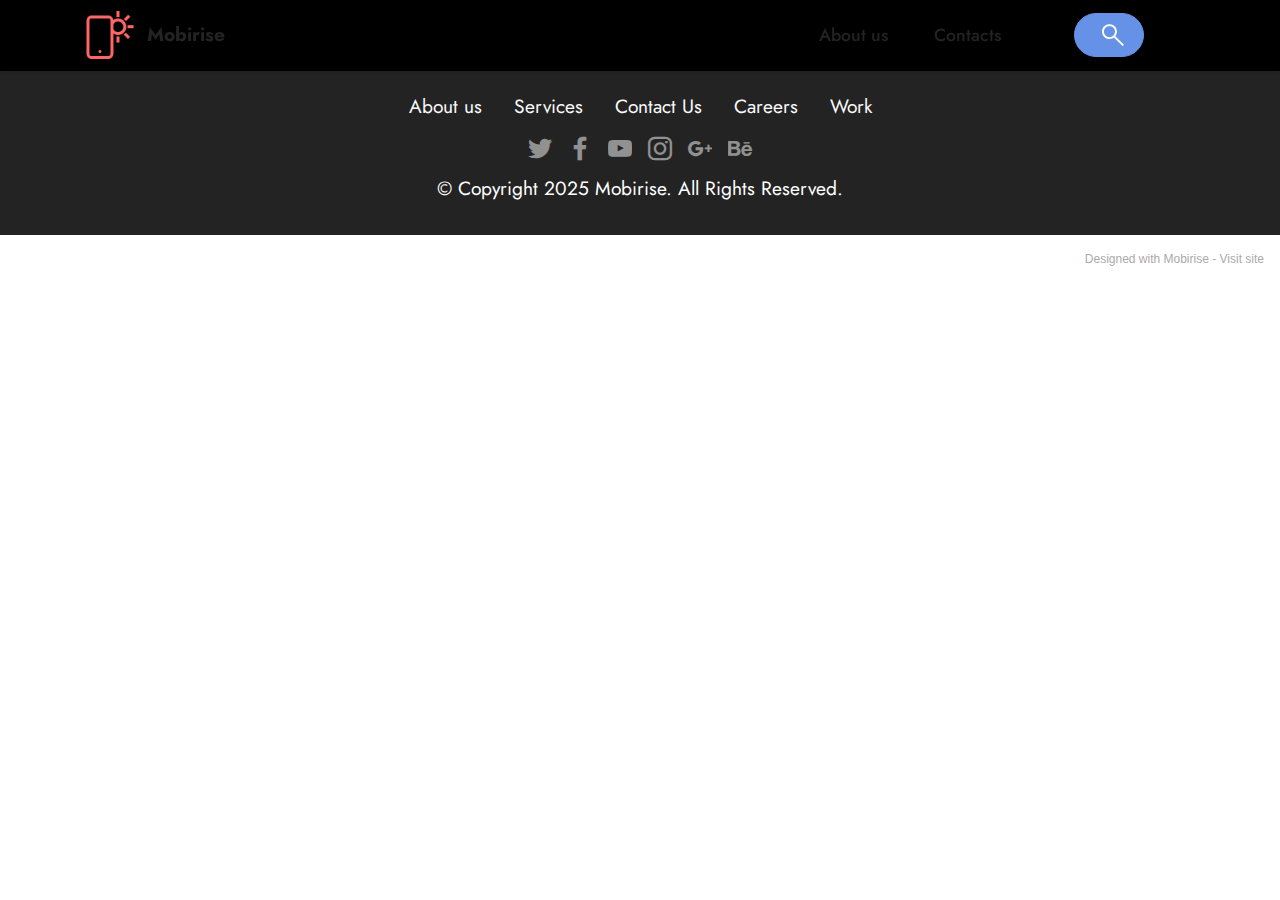
<file: iphone12.html>
<!DOCTYPE html>
<html  >
<head>
  <!-- Site made with Mobirise Website Builder v5.3.10, https://mobirise.com -->
  <meta charset="UTF-8">
  <meta http-equiv="X-UA-Compatible" content="IE=edge">
  <meta name="generator" content="Mobirise v5.3.10, mobirise.com">
  <meta name="viewport" content="width=device-width, initial-scale=1, minimum-scale=1">
  <link rel="shortcut icon" href="assets/images/logo.png" type="image/x-icon">
  <meta name="description" content="">
  
  
  <title>iphone 12</title>
  <link rel="stylesheet" href="assets/web/assets/mobirise-icons2/mobirise2.css">
  <link rel="stylesheet" href="assets/tether/tether.min.css">
  <link rel="stylesheet" href="assets/bootstrap/css/bootstrap.min.css">
  <link rel="stylesheet" href="assets/bootstrap/css/bootstrap-grid.min.css">
  <link rel="stylesheet" href="assets/bootstrap/css/bootstrap-reboot.min.css">
  <link rel="stylesheet" href="assets/dropdown/css/style.css">
  <link rel="stylesheet" href="assets/socicon/css/styles.css">
  <link rel="stylesheet" href="assets/theme/css/style.css">
  <link rel="preload" href="https://fonts.googleapis.com/css2?family=Jost:ital,wght@0,400;0,700;1,400;1,700&display=swap&display=swap" as="style" onload="this.onload=null;this.rel='stylesheet'">
  <noscript><link rel="stylesheet" href="https://fonts.googleapis.com/css2?family=Jost:ital,wght@0,400;0,700;1,400;1,700&display=swap&display=swap"></noscript>
  <link rel="preload" as="style" href="assets/mobirise/css/mbr-additional.css"><link rel="stylesheet" href="assets/mobirise/css/mbr-additional.css" type="text/css">
  
  
  
  
</head>
<body>
  
  <section class="menu menu2 cid-sCz2wGk1de" once="menu" id="menu2-k">
    
    <nav class="navbar navbar-dropdown navbar-fixed-top navbar-expand-lg">
        <div class="container">
            <div class="navbar-brand">
                <span class="navbar-logo">
                    <a href="index.html">
                        <img src="assets/images/logo.png" alt="Mobirise" style="height: 3rem;">
                    </a>
                </span>
                <span class="navbar-caption-wrap"><a class="navbar-caption text-black text-primary display-7" href="index.html">Mobirise</a></span>
            </div>
            <button class="navbar-toggler" type="button" data-toggle="collapse" data-target="#navbarSupportedContent" aria-controls="navbarNavAltMarkup" aria-expanded="false" aria-label="Toggle navigation">
                <div class="hamburger">
                    <span></span>
                    <span></span>
                    <span></span>
                    <span></span>
                </div>
            </button>
            <div class="collapse navbar-collapse" id="navbarSupportedContent">
                <ul class="navbar-nav nav-dropdown" data-app-modern-menu="true"><li class="nav-item"><a class="nav-link link text-black text-primary display-4" href="aboutus.html">
                            About us</a></li>
                    
                    <li class="nav-item"><a class="nav-link link text-black text-primary display-4" href="contactus.html">Contacts</a>
                    </li></ul>
                
                <div class="navbar-buttons mbr-section-btn"><a class="btn btn-primary display-4" href="https://www.google.com"><span class="mobi-mbri mobi-mbri-search mbr-iconfont mbr-iconfont-btn"></span></a></div>
            </div>
        </div>
    </nav>
</section>

<section class="footer3 cid-sCz7iBc9Qg" once="footers" id="footer3-l">

    

    

    <div class="container">
        <div class="media-container-row align-center mbr-white">
            <div class="row row-links">
                <ul class="foot-menu">
                    
                    
                    
                    
                    
                <li class="foot-menu-item mbr-fonts-style display-7">
                        <a class="text-white text-primary" href="aboutus.html">About us</a>
                    </li><li class="foot-menu-item mbr-fonts-style display-7">
                        <a class="text-white" href="#" target="_blank">Services</a>
                    </li><li class="foot-menu-item mbr-fonts-style display-7">
                        <a class="text-white text-primary" href="contactus.html" target="_blank">Contact Us</a>
                    </li><li class="foot-menu-item mbr-fonts-style display-7">
                        <a class="text-white" href="#" target="_blank">Careers</a>
                    </li><li class="foot-menu-item mbr-fonts-style display-7">
                        <a class="text-white" href="#" target="_blank">Work</a>
                    </li></ul>
            </div>
            <div class="row social-row">
                <div class="social-list align-right pb-2">
                    
                    
                    
                    
                    
                    
                <div class="soc-item">
                        <a href="https://twitter.com/mobirise" target="_blank">
                            <span class="socicon-twitter socicon mbr-iconfont mbr-iconfont-social"></span>
                        </a>
                    </div><div class="soc-item">
                        <a href="https://www.facebook.com/pages/Mobirise/1616226671953247" target="_blank">
                            <span class="socicon-facebook socicon mbr-iconfont mbr-iconfont-social"></span>
                        </a>
                    </div><div class="soc-item">
                        <a href="https://www.youtube.com/c/mobirise" target="_blank">
                            <span class="socicon-youtube socicon mbr-iconfont mbr-iconfont-social"></span>
                        </a>
                    </div><div class="soc-item">
                        <a href="https://instagram.com/mobirise" target="_blank">
                            <span class="socicon-instagram socicon mbr-iconfont mbr-iconfont-social"></span>
                        </a>
                    </div><div class="soc-item">
                        <a href="https://plus.google.com/u/0/+Mobirise" target="_blank">
                            <span class="socicon-googleplus socicon mbr-iconfont mbr-iconfont-social"></span>
                        </a>
                    </div><div class="soc-item">
                        <a href="https://www.behance.net/Mobirise" target="_blank">
                            <span class="socicon-behance socicon mbr-iconfont mbr-iconfont-social"></span>
                        </a>
                    </div></div>
            </div>
            <div class="row row-copirayt">
                <p class="mbr-text mb-0 mbr-fonts-style mbr-white align-center display-7">
                    © Copyright 2025 Mobirise. All Rights Reserved.
                </p>
            </div>
        </div>
    </div>
</section><section style="background-color: #fff; font-family: -apple-system, BlinkMacSystemFont, 'Segoe UI', 'Roboto', 'Helvetica Neue', Arial, sans-serif; color:#aaa; font-size:12px; padding: 0; align-items: center; display: flex;"><a href="https://mobirise.site/b" style="flex: 1 1; height: 3rem; padding-left: 1rem;"></a><p style="flex: 0 0 auto; margin:0; padding-right:1rem;">Designed with Mobirise - <a href="https://mobirise.site/k" style="color:#aaa;">Visit site</a></p></section><script src="assets/web/assets/jquery/jquery.min.js"></script>  <script src="assets/popper/popper.min.js"></script>  <script src="assets/tether/tether.min.js"></script>  <script src="assets/bootstrap/js/bootstrap.min.js"></script>  <script src="assets/smoothscroll/smooth-scroll.js"></script>  <script src="assets/dropdown/js/nav-dropdown.js"></script>  <script src="assets/dropdown/js/navbar-dropdown.js"></script>  <script src="assets/touchswipe/jquery.touch-swipe.min.js"></script>  <script src="assets/theme/js/script.js"></script>  
  
  
</body>
</html>
</file>
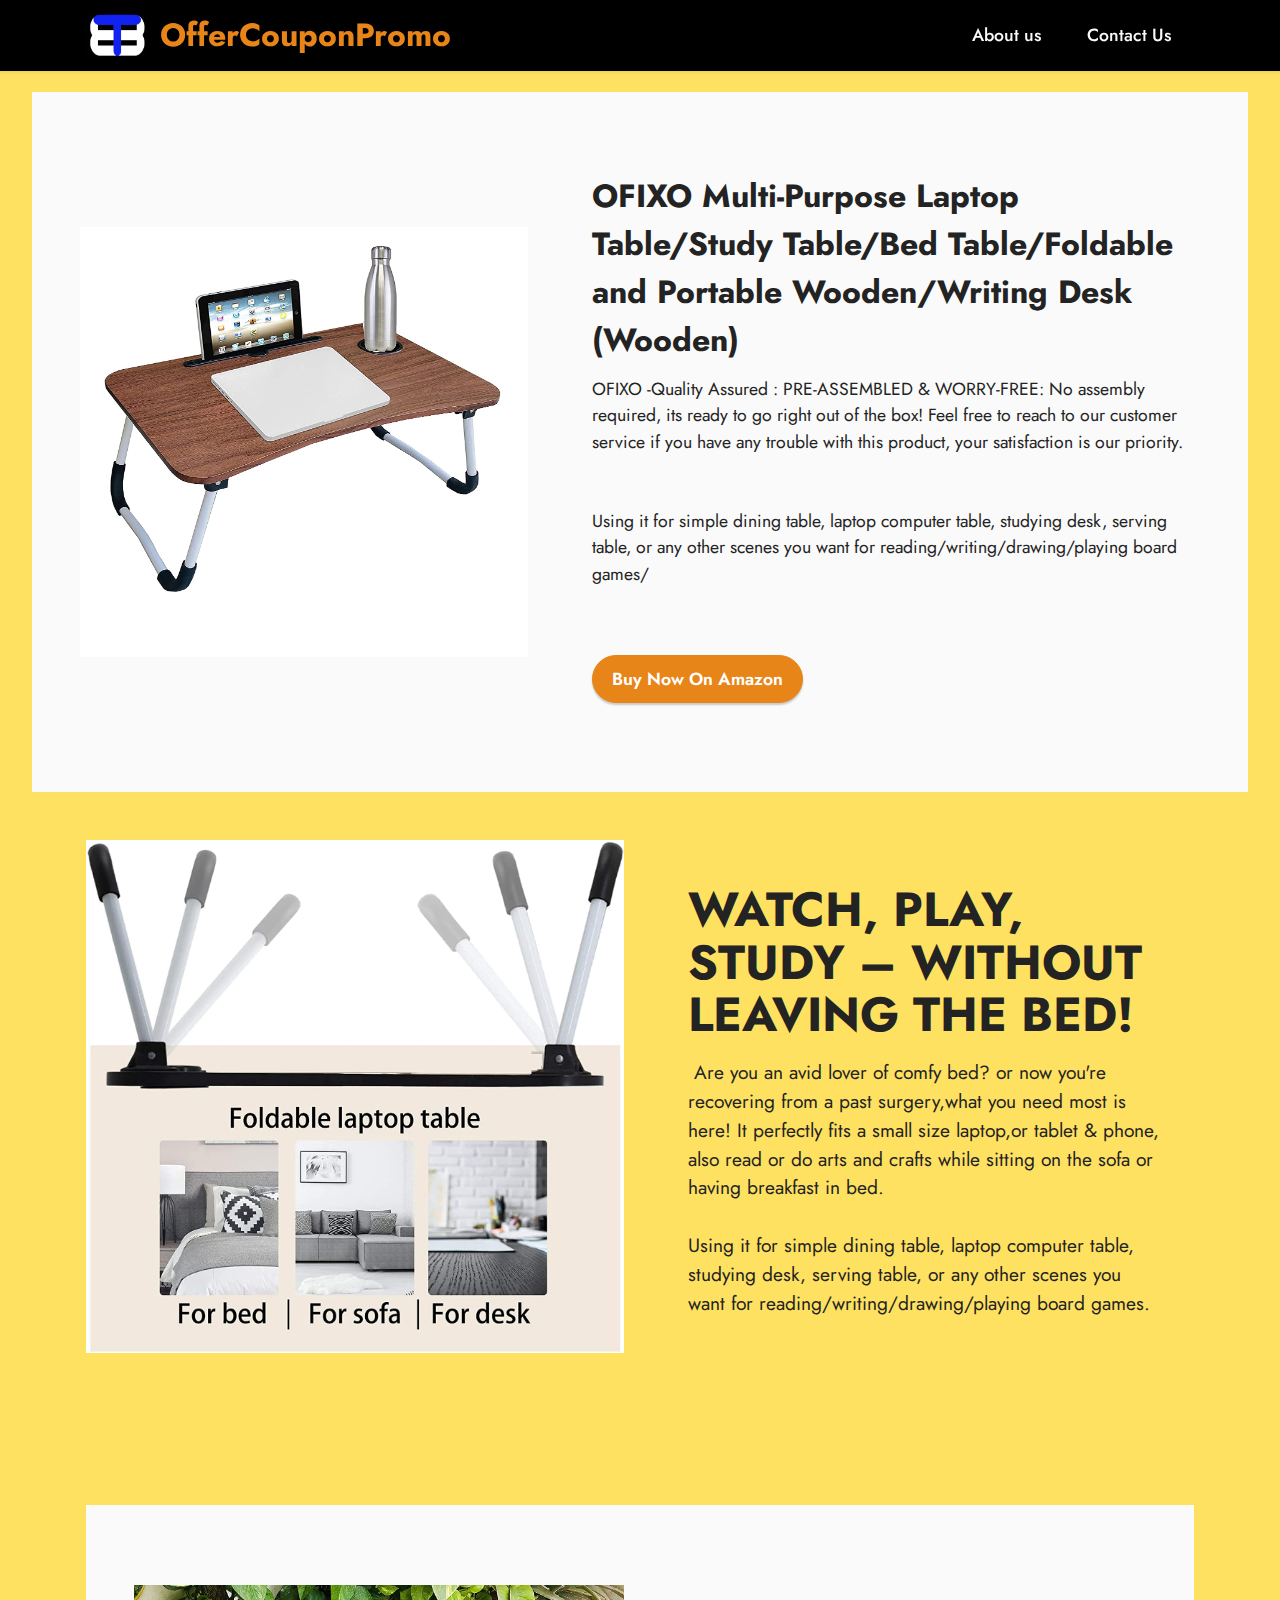
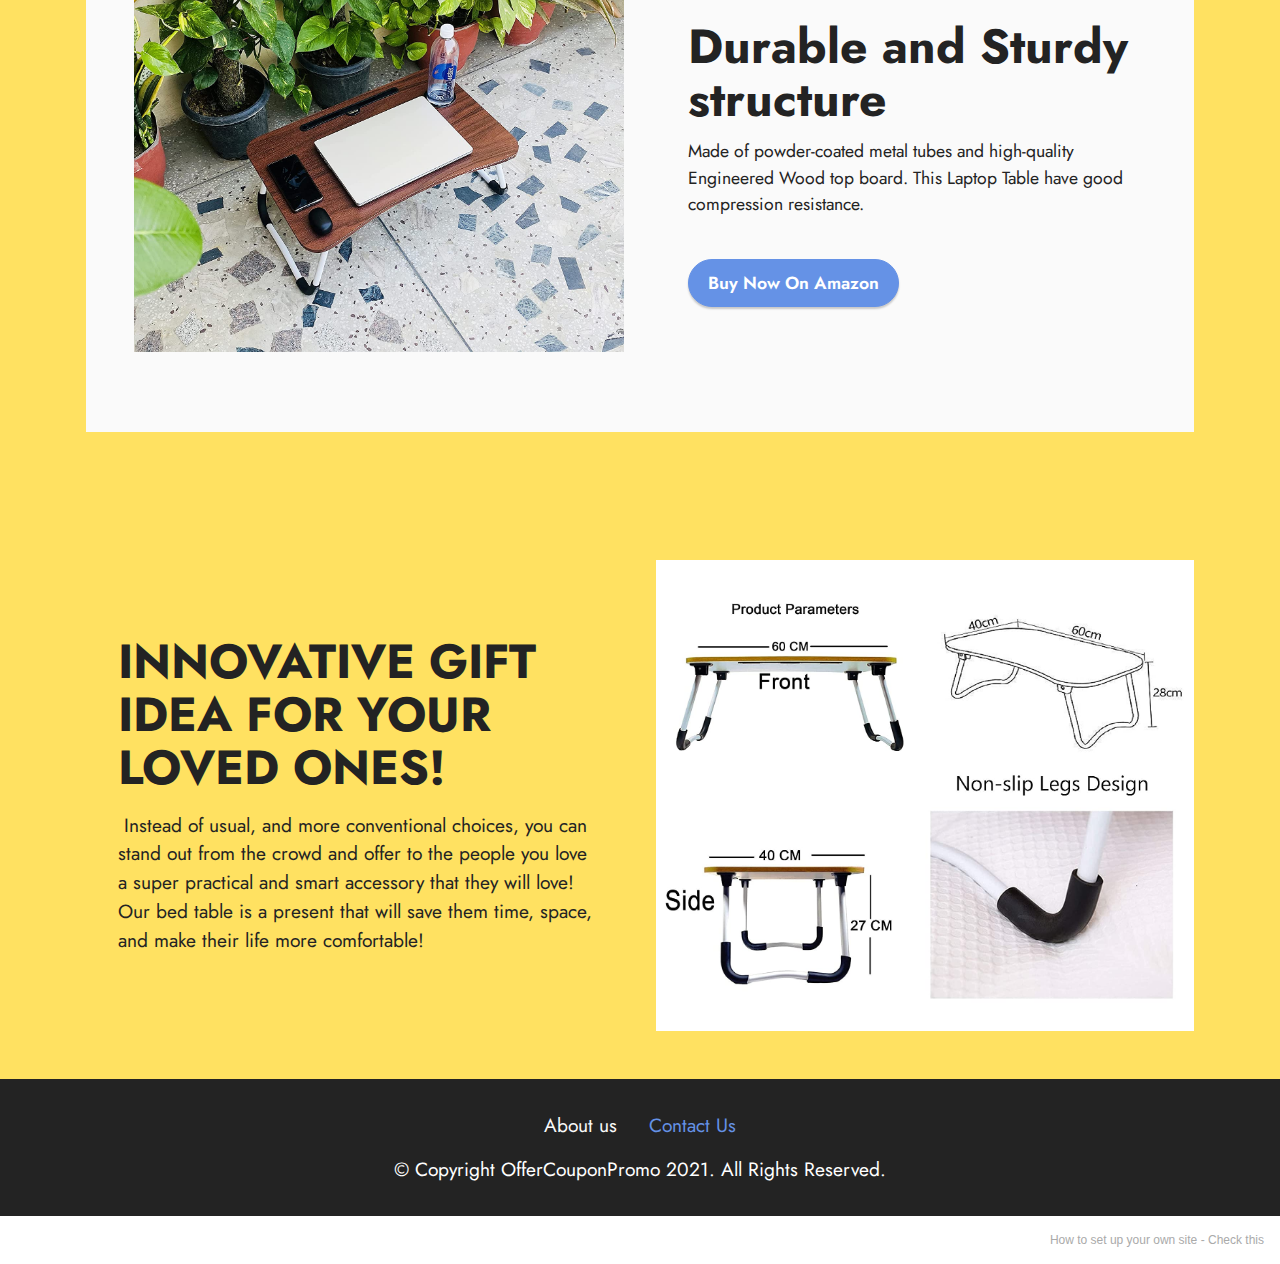
<file: OFIXOMultiPurposeLaptopTable.html>
<!DOCTYPE html>
<html  >
<head>
  <!-- Site made with Mobirise Website Builder v5.3.10, https://mobirise.com -->
  <meta charset="UTF-8">
  <meta http-equiv="X-UA-Compatible" content="IE=edge">
  <meta name="generator" content="Mobirise v5.3.10, mobirise.com">
  <meta name="viewport" content="width=device-width, initial-scale=1, minimum-scale=1">
  <link rel="shortcut icon" href="assets/images/buy-the-best-logo-7.jpeg" type="image/x-icon">
  <meta name="description" content="">
  
  
  <title>ofixo multipurpose laptop table</title>
  <link rel="stylesheet" href="assets/tether/tether.min.css">
  <link rel="stylesheet" href="assets/bootstrap/css/bootstrap.min.css">
  <link rel="stylesheet" href="assets/bootstrap/css/bootstrap-grid.min.css">
  <link rel="stylesheet" href="assets/bootstrap/css/bootstrap-reboot.min.css">
  <link rel="stylesheet" href="assets/dropdown/css/style.css">
  <link rel="stylesheet" href="assets/socicon/css/styles.css">
  <link rel="stylesheet" href="assets/theme/css/style.css">
  <link rel="preload" href="https://fonts.googleapis.com/css2?family=Jost:ital,wght@0,400;0,700;1,400;1,700&display=swap&display=swap" as="style" onload="this.onload=null;this.rel='stylesheet'">
  <noscript><link rel="stylesheet" href="https://fonts.googleapis.com/css2?family=Jost:ital,wght@0,400;0,700;1,400;1,700&display=swap&display=swap"></noscript>
  <link rel="preload" as="style" href="assets/mobirise/css/mbr-additional.css"><link rel="stylesheet" href="assets/mobirise/css/mbr-additional.css" type="text/css">
  
  
  
  
</head>
<body>
  
  <section class="menu menu2 cid-sCz2wGk1de" once="menu" id="menu2-k">
    
    <nav class="navbar navbar-dropdown navbar-fixed-top navbar-expand-lg">
        <div class="container">
            <div class="navbar-brand">
                <span class="navbar-logo">
                    <a href="index.html">
                        <img src="assets/images/buy-the-best-logo-7.jpeg" alt="Mobirise" style="height: 3rem;">
                    </a>
                </span>
                <span class="navbar-caption-wrap"><a class="navbar-caption text-warning display-5" href="index.html">OfferCouponPromo</a></span>
            </div>
            <button class="navbar-toggler" type="button" data-toggle="collapse" data-target="#navbarSupportedContent" aria-controls="navbarNavAltMarkup" aria-expanded="false" aria-label="Toggle navigation">
                <div class="hamburger">
                    <span></span>
                    <span></span>
                    <span></span>
                    <span></span>
                </div>
            </button>
            <div class="collapse navbar-collapse" id="navbarSupportedContent">
                <ul class="navbar-nav nav-dropdown nav-right" data-app-modern-menu="true"><li class="nav-item"><a class="nav-link link text-white display-4" href="aboutus.html">
                            About us</a></li><li class="nav-item"><a class="nav-link link text-white display-4" href="contactus.html">Contact Us</a>
                    </li></ul>
                
                
            </div>
        </div>
    </nav>
</section>

<section class="features16 cid-sCzV0rq7Cx" id="features17-m">
    

    
    <div class="container-fluid">
        <div class="content-wrapper">
            <div class="row align-items-center">
                <div class="col-12 col-lg-5">
                    <div class="image-wrapper">
                        <img src="assets/images/ofixo-1.jpg" alt="Mobirise">
                    </div>
                </div>
                <div class="col-12 col-lg">
                    <div class="text-wrapper">
                        <h6 class="card-title mbr-fonts-style display-5"><strong>OFIXO Multi-Purpose Laptop Table/Study Table/Bed Table/Foldable and Portable Wooden/Writing Desk (Wooden)</strong></h6>
                        <p class="mbr-text mbr-fonts-style mb-4 display-4">OFIXO -Quality Assured : PRE-ASSEMBLED &amp; WORRY-FREE: No assembly required, its ready to go right out of the box! Feel free to reach to our customer service if you have any trouble with this product, your satisfaction is our priority.
<br><br><br>Using it for simple dining table, laptop computer table, studying desk, serving table, or any other scenes you want for reading/writing/drawing/playing board games/
<br><br></p>
                        <div class="mbr-section-btn mt-3"><a class="btn btn-warning display-4" href="https://mobiri.se">Buy Now On Amazon</a></div>
                    </div>
                </div>
            </div>
        </div>
    </div>
</section>

<section class="image1 cid-sCA2XZolJf" id="image1-o">
    

    

    <div class="container">
        <div class="row align-items-center">
            <div class="col-12 col-lg-6">
                <div class="image-wrapper">
                    <img src="assets/images/ofixo-2.jpg" alt="Mobirise">
                    <p class="mbr-description mbr-fonts-style pt-2 align-center display-4"></p>
                </div>
            </div>
            <div class="col-12 col-lg">
                <div class="text-wrapper">
                    <h3 class="mbr-section-title mbr-fonts-style mb-3 display-2"><strong>WATCH, PLAY, STUDY – WITHOUT LEAVING THE BED!</strong></h3>
                    <p class="mbr-text mbr-fonts-style display-7">&nbsp;Are you an avid lover of comfy bed? or now you're recovering from a past surgery,what you need most is here! It perfectly fits a small size laptop,or tablet &amp; phone, also read or do arts and crafts while sitting on the sofa or having breakfast in bed.<br><br>Using it for simple dining table, laptop computer table, studying desk, serving table, or any other scenes you want for reading/writing/drawing/playing board games.<br></p>
                </div>
            </div>
        </div>
    </div>
</section>

<section class="features16 cid-sCA7MovUzp" id="features17-q">
    

    
    <div class="container">
        <div class="content-wrapper">
            <div class="row align-items-center">
                <div class="col-12 col-lg-6">
                    <div class="image-wrapper">
                        <img src="assets/images/ofixo-4.jpg" alt="Mobirise">
                    </div>
                </div>
                <div class="col-12 col-lg">
                    <div class="text-wrapper">
                        <h6 class="card-title mbr-fonts-style display-2"><strong>Durable and Sturdy structure</strong></h6>
                        <p class="mbr-text mbr-fonts-style mb-4 display-4">Made of powder-coated metal tubes and high-quality Engineered Wood top board. This Laptop Table have good compression resistance. </p>
                        <div class="mbr-section-btn mt-3"><a class="btn btn-primary display-4" href="https://mobiri.se">Buy Now On Amazon</a></div>
                    </div>
                </div>
            </div>
        </div>
    </div>
</section>

<section class="image2 cid-sCA301JSjU" id="image2-p">
    

    

    <div class="container">
        <div class="row align-items-center">
            <div class="col-12 col-lg-6">
                <div class="image-wrapper">
                    <img src="assets/images/ofixo-3.jpg" alt="Mobirise">
                    <p class="mbr-description mbr-fonts-style mt-2 align-center display-4"></p>
                </div>
            </div>
            <div class="col-12 col-lg">
                <div class="text-wrapper">
                    <h3 class="mbr-section-title mbr-fonts-style mb-3 display-2"><strong>INNOVATIVE GIFT IDEA FOR YOUR LOVED ONES!</strong></h3>
                    <p class="mbr-text mbr-fonts-style display-7">&nbsp;Instead of usual, and more conventional choices, you can stand out from the crowd and offer to the people you love a super practical and smart accessory that they will love! Our bed table is a present that will save them time, space, and make their life more comfortable!</p>
                </div>
            </div>
        </div>
    </div>
</section>

<section class="footer3 cid-sCz7iBc9Qg" once="footers" id="footer3-l">

    

    

    <div class="container">
        <div class="media-container-row align-center mbr-white">
            <div class="row row-links">
                <ul class="foot-menu">
                    
                    
                    
                    
                    
                <li class="foot-menu-item mbr-fonts-style display-7">
                        <a class="text-white text-primary" href="aboutus.html">About us</a>
                    </li><li class="foot-menu-item mbr-fonts-style display-7"><a href="contactus.html" class="text-primary">Contact Us</a></li></ul>
            </div>
            
            <div class="row row-copirayt">
                <p class="mbr-text mb-0 mbr-fonts-style mbr-white align-center display-7">
                    © Copyright OfferCouponPromo 2021. All Rights Reserved.
                </p>
            </div>
        </div>
    </div>
</section><section style="background-color: #fff; font-family: -apple-system, BlinkMacSystemFont, 'Segoe UI', 'Roboto', 'Helvetica Neue', Arial, sans-serif; color:#aaa; font-size:12px; padding: 0; align-items: center; display: flex;"><a href="https://mobirise.site/n" style="flex: 1 1; height: 3rem; padding-left: 1rem;"></a><p style="flex: 0 0 auto; margin:0; padding-right:1rem;">How to set up your own site - <a href="https://mobirise.site/x" style="color:#aaa;">Check this</a></p></section><script src="assets/web/assets/jquery/jquery.min.js"></script>  <script src="assets/popper/popper.min.js"></script>  <script src="assets/tether/tether.min.js"></script>  <script src="assets/bootstrap/js/bootstrap.min.js"></script>  <script src="assets/smoothscroll/smooth-scroll.js"></script>  <script src="assets/dropdown/js/nav-dropdown.js"></script>  <script src="assets/dropdown/js/navbar-dropdown.js"></script>  <script src="assets/touchswipe/jquery.touch-swipe.min.js"></script>  <script src="assets/theme/js/script.js"></script>  
  
  
</body>
</html>
</file>
<file: assets/web/assets/mobirise-icons2/mobirise2.css>
@font-face {
  font-family: 'Moririse2';
  font-display: swap;
  src:  url('mobirise2.eot?f2bix4');
  src:  url('mobirise2.eot?f2bix4#iefix') format('embedded-opentype'),
    url('mobirise2.ttf?f2bix4') format('truetype'),
    url('mobirise2.woff?f2bix4') format('woff'),
    url('mobirise2.svg?f2bix4#mobirise2') format('svg');
  font-weight: normal;
  font-style: normal;
}

[class^="mobi-"], [class*=" mobi-"] {
  /* use !important to prevent issues with browser extensions that change fonts */
  font-family: 'Moririse2' !important;
  speak: none;
  font-style: normal;
  font-weight: normal;
  font-variant: normal;
  text-transform: none;
  line-height: 1;

  /* Better Font Rendering =========== */
  -webkit-font-smoothing: antialiased;
  -moz-osx-font-smoothing: grayscale;
}

.mobi-mbri-add-submenu:before {
  content: "\e900";
}
.mobi-mbri-alert:before {
  content: "\e901";
}
.mobi-mbri-align-center:before {
  content: "\e902";
}
.mobi-mbri-align-justify:before {
  content: "\e903";
}
.mobi-mbri-align-left:before {
  content: "\e904";
}
.mobi-mbri-align-right:before {
  content: "\e905";
}
.mobi-mbri-android:before {
  content: "\e906";
}
.mobi-mbri-apple:before {
  content: "\e907";
}
.mobi-mbri-arrow-down:before {
  content: "\e908";
}
.mobi-mbri-arrow-next:before {
  content: "\e909";
}
.mobi-mbri-arrow-prev:before {
  content: "\e90a";
}
.mobi-mbri-arrow-up:before {
  content: "\e90b";
}
.mobi-mbri-bold:before {
  content: "\e90c";
}
.mobi-mbri-bookmark:before {
  content: "\e90d";
}
.mobi-mbri-bootstrap:before {
  content: "\e90e";
}
.mobi-mbri-briefcase:before {
  content: "\e90f";
}
.mobi-mbri-browse:before {
  content: "\e910";
}
.mobi-mbri-bulleted-list:before {
  content: "\e911";
}
.mobi-mbri-calendar:before {
  content: "\e912";
}
.mobi-mbri-camera:before {
  content: "\e913";
}
.mobi-mbri-cart-add:before {
  content: "\e914";
}
.mobi-mbri-cart-full:before {
  content: "\e915";
}
.mobi-mbri-cash:before {
  content: "\e916";
}
.mobi-mbri-change-style:before {
  content: "\e917";
}
.mobi-mbri-chat:before {
  content: "\e918";
}
.mobi-mbri-clock:before {
  content: "\e919";
}
.mobi-mbri-close:before {
  content: "\e91a";
}
.mobi-mbri-cloud:before {
  content: "\e91b";
}
.mobi-mbri-code:before {
  content: "\e91c";
}
.mobi-mbri-contact-form:before {
  content: "\e91d";
}
.mobi-mbri-credit-card:before {
  content: "\e91e";
}
.mobi-mbri-cursor-click:before {
  content: "\e91f";
}
.mobi-mbri-cust-feedback:before {
  content: "\e920";
}
.mobi-mbri-database:before {
  content: "\e921";
}
.mobi-mbri-delivery:before {
  content: "\e922";
}
.mobi-mbri-desktop:before {
  content: "\e923";
}
.mobi-mbri-devices:before {
  content: "\e924";
}
.mobi-mbri-down:before {
  content: "\e925";
}
.mobi-mbri-download-2:before {
  content: "\e926";
}
.mobi-mbri-download:before {
  content: "\e927";
}
.mobi-mbri-drag-n-drop-2:before {
  content: "\e928";
}
.mobi-mbri-drag-n-drop:before {
  content: "\e929";
}
.mobi-mbri-edit-2:before {
  content: "\e92a";
}
.mobi-mbri-edit:before {
  content: "\e92b";
}
.mobi-mbri-error:before {
  content: "\e92c";
}
.mobi-mbri-extension:before {
  content: "\e92d";
}
.mobi-mbri-features:before {
  content: "\e92e";
}
.mobi-mbri-file:before {
  content: "\e92f";
}
.mobi-mbri-flag:before {
  content: "\e930";
}
.mobi-mbri-folder:before {
  content: "\e931";
}
.mobi-mbri-gift:before {
  content: "\e932";
}
.mobi-mbri-github:before {
  content: "\e933";
}
.mobi-mbri-globe-2:before {
  content: "\e934";
}
.mobi-mbri-globe:before {
  content: "\e935";
}
.mobi-mbri-growing-chart:before {
  content: "\e936";
}
.mobi-mbri-hearth:before {
  content: "\e937";
}
.mobi-mbri-help:before {
  content: "\e938";
}
.mobi-mbri-home:before {
  content: "\e939";
}
.mobi-mbri-hot-cup:before {
  content: "\e93a";
}
.mobi-mbri-idea:before {
  content: "\e93b";
}
.mobi-mbri-image-gallery:before {
  content: "\e93c";
}
.mobi-mbri-image-slider:before {
  content: "\e93d";
}
.mobi-mbri-info:before {
  content: "\e93e";
}
.mobi-mbri-italic:before {
  content: "\e93f";
}
.mobi-mbri-key:before {
  content: "\e940";
}
.mobi-mbri-laptop:before {
  content: "\e941";
}
.mobi-mbri-layers:before {
  content: "\e942";
}
.mobi-mbri-left-right:before {
  content: "\e943";
}
.mobi-mbri-left:before {
  content: "\e944";
}
.mobi-mbri-letter:before {
  content: "\e945";
}
.mobi-mbri-like:before {
  content: "\e946";
}
.mobi-mbri-link:before {
  content: "\e947";
}
.mobi-mbri-lock:before {
  content: "\e948";
}
.mobi-mbri-login:before {
  content: "\e949";
}
.mobi-mbri-logout:before {
  content: "\e94a";
}
.mobi-mbri-magic-stick:before {
  content: "\e94b";
}
.mobi-mbri-map-pin:before {
  content: "\e94c";
}
.mobi-mbri-menu:before {
  content: "\e94d";
}
.mobi-mbri-mobile-2:before {
  content: "\e94e";
}
.mobi-mbri-mobile-horizontal:before {
  content: "\e94f";
}
.mobi-mbri-mobile:before {
  content: "\e950";
}
.mobi-mbri-mobirise:before {
  content: "\e951";
}
.mobi-mbri-more-horizontal:before {
  content: "\e952";
}
.mobi-mbri-more-vertical:before {
  content: "\e953";
}
.mobi-mbri-music:before {
  content: "\e954";
}
.mobi-mbri-new-file:before {
  content: "\e955";
}
.mobi-mbri-numbered-list:before {
  content: "\e956";
}
.mobi-mbri-opened-folder:before {
  content: "\e957";
}
.mobi-mbri-pages:before {
  content: "\e958";
}
.mobi-mbri-paper-plane:before {
  content: "\e959";
}
.mobi-mbri-paperclip:before {
  content: "\e95a";
}
.mobi-mbri-phone:before {
  content: "\e95b";
}
.mobi-mbri-photo:before {
  content: "\e95c";
}
.mobi-mbri-photos:before {
  content: "\e95d";
}
.mobi-mbri-pin:before {
  content: "\e95e";
}
.mobi-mbri-play:before {
  content: "\e95f";
}
.mobi-mbri-plus:before {
  content: "\e960";
}
.mobi-mbri-preview:before {
  content: "\e961";
}
.mobi-mbri-print:before {
  content: "\e962";
}
.mobi-mbri-protect:before {
  content: "\e963";
}
.mobi-mbri-question:before {
  content: "\e964";
}
.mobi-mbri-quote-left:before {
  content: "\e965";
}
.mobi-mbri-quote-right:before {
  content: "\e966";
}
.mobi-mbri-redo:before {
  content: "\e967";
}
.mobi-mbri-refresh:before {
  content: "\e968";
}
.mobi-mbri-responsive-2:before {
  content: "\e969";
}
.mobi-mbri-responsive:before {
  content: "\e96a";
}
.mobi-mbri-right:before {
  content: "\e96b";
}
.mobi-mbri-rocket:before {
  content: "\e96c";
}
.mobi-mbri-sad-face:before {
  content: "\e96d";
}
.mobi-mbri-sale:before {
  content: "\e96e";
}
.mobi-mbri-save:before {
  content: "\e96f";
}
.mobi-mbri-search:before {
  content: "\e970";
}
.mobi-mbri-setting-2:before {
  content: "\e971";
}
.mobi-mbri-setting-3:before {
  content: "\e972";
}
.mobi-mbri-setting:before {
  content: "\e973";
}
.mobi-mbri-share:before {
  content: "\e974";
}
.mobi-mbri-shopping-bag:before {
  content: "\e975";
}
.mobi-mbri-shopping-basket:before {
  content: "\e976";
}
.mobi-mbri-shopping-cart:before {
  content: "\e977";
}
.mobi-mbri-sites:before {
  content: "\e978";
}
.mobi-mbri-smile-face:before {
  content: "\e979";
}
.mobi-mbri-speed:before {
  content: "\e97a";
}
.mobi-mbri-star:before {
  content: "\e97b";
}
.mobi-mbri-success:before {
  content: "\e97c";
}
.mobi-mbri-sun:before {
  content: "\e97d";
}
.mobi-mbri-sun2:before {
  content: "\e97e";
}
.mobi-mbri-tablet-vertical:before {
  content: "\e97f";
}
.mobi-mbri-tablet:before {
  content: "\e980";
}
.mobi-mbri-target:before {
  content: "\e981";
}
.mobi-mbri-timer:before {
  content: "\e982";
}
.mobi-mbri-to-ftp:before {
  content: "\e983";
}
.mobi-mbri-to-local-drive:before {
  content: "\e984";
}
.mobi-mbri-touch-swipe:before {
  content: "\e985";
}
.mobi-mbri-touch:before {
  content: "\e986";
}
.mobi-mbri-trash:before {
  content: "\e987";
}
.mobi-mbri-underline:before {
  content: "\e988";
}
.mobi-mbri-undo:before {
  content: "\e989";
}
.mobi-mbri-unlink:before {
  content: "\e98a";
}
.mobi-mbri-unlock:before {
  content: "\e98b";
}
.mobi-mbri-up-down:before {
  content: "\e98c";
}
.mobi-mbri-up:before {
  content: "\e98d";
}
.mobi-mbri-update:before {
  content: "\e98e";
}
.mobi-mbri-upload-2:before {
  content: "\e98f";
}
.mobi-mbri-upload:before {
  content: "\e990";
}
.mobi-mbri-user-2:before {
  content: "\e991";
}
.mobi-mbri-user:before {
  content: "\e992";
}
.mobi-mbri-users:before {
  content: "\e993";
}
.mobi-mbri-video-play:before {
  content: "\e994";
}
.mobi-mbri-video:before {
  content: "\e995";
}
.mobi-mbri-watch:before {
  content: "\e996";
}
.mobi-mbri-website-theme-2:before {
  content: "\e997";
}
.mobi-mbri-website-theme:before {
  content: "\e998";
}
.mobi-mbri-wifi:before {
  content: "\e999";
}
.mobi-mbri-windows:before {
  content: "\e99a";
}
.mobi-mbri-zoom-in:before {
  content: "\e99b";
}
.mobi-mbri-zoom-out:before {
  content: "\e99c";
}
</file>
<file: assets/dropdown/css/style.css>
.navbar-dropdown {
  left: 0;
  padding: 0;
  position: absolute;
  right: 0;
  top: 0;
  transition: all 0.45s ease;
  z-index: 1030;
  background: #282828; }
  .navbar-dropdown .navbar-logo {
    margin-right: 0.8rem;
    transition: margin 0.3s ease-in-out;
    vertical-align: middle; }
    .navbar-dropdown .navbar-logo img {
      height: 3.125rem;
      transition: all 0.3s ease-in-out; }
    .navbar-dropdown .navbar-logo.mbr-iconfont {
      font-size: 3.125rem;
      line-height: 3.125rem; }
  .navbar-dropdown .navbar-caption {
    font-weight: 700;
    white-space: normal;
    vertical-align: -4px;
    line-height: 3.125rem !important; }
    .navbar-dropdown .navbar-caption, .navbar-dropdown .navbar-caption:hover {
      color: inherit;
      text-decoration: none; }
  .navbar-dropdown .mbr-iconfont + .navbar-caption {
    vertical-align: -1px; }
  .navbar-dropdown.navbar-fixed-top {
    position: fixed; }
  .navbar-dropdown .navbar-brand span {
    vertical-align: -4px; }
  .navbar-dropdown.bg-color.transparent {
    background: none; }
  .navbar-dropdown.navbar-short .navbar-brand {
    padding: 0.625rem 0; }
    .navbar-dropdown.navbar-short .navbar-brand span {
      vertical-align: -1px; }
  .navbar-dropdown.navbar-short .navbar-caption {
    line-height: 2.375rem !important;
    vertical-align: -2px; }
  .navbar-dropdown.navbar-short .navbar-logo {
    margin-right: 0.5rem; }
    .navbar-dropdown.navbar-short .navbar-logo img {
      height: 2.375rem; }
    .navbar-dropdown.navbar-short .navbar-logo.mbr-iconfont {
      font-size: 2.375rem;
      line-height: 2.375rem; }
  .navbar-dropdown.navbar-short .mbr-table-cell {
    height: 3.625rem; }
  .navbar-dropdown .navbar-close {
    left: 0.6875rem;
    position: fixed;
    top: 0.75rem;
    z-index: 1000; }
  .navbar-dropdown .hamburger-icon {
    content: "";
    display: inline-block;
    vertical-align: middle;
    width: 16px;
    -webkit-box-shadow: 0 -6px 0 1px #282828,0 0 0 1px #282828,0 6px 0 1px #282828;
    -moz-box-shadow: 0 -6px 0 1px #282828,0 0 0 1px #282828,0 6px 0 1px #282828;
    box-shadow: 0 -6px 0 1px #282828,0 0 0 1px #282828,0 6px 0 1px #282828; }

.dropdown-menu .dropdown-toggle[data-toggle="dropdown-submenu"]::after {
  border-bottom: 0.35em solid transparent;
  border-left: 0.35em solid;
  border-right: 0;
  border-top: 0.35em solid transparent;
  margin-left: 0.3rem; }

.dropdown-menu .dropdown-item:focus {
  outline: 0; }

.nav-dropdown {
  font-size: 0.75rem;
  font-weight: 500;
  height: auto !important; }
  .nav-dropdown .nav-btn {
    padding-left: 1rem; }
  .nav-dropdown .link {
    margin: .667em 1.667em;
    font-weight: 500;
    padding: 0;
    transition: color .2s ease-in-out; }
    .nav-dropdown .link.dropdown-toggle {
      margin-right: 2.583em; }
      .nav-dropdown .link.dropdown-toggle::after {
        margin-left: .25rem;
        border-top: 0.35em solid;
        border-right: 0.35em solid transparent;
        border-left: 0.35em solid transparent;
        border-bottom: 0; }
      .nav-dropdown .link.dropdown-toggle[aria-expanded="true"] {
        margin: 0;
        padding: 0.667em 3.263em  0.667em 1.667em; }
  .nav-dropdown .link::after,
  .nav-dropdown .dropdown-item::after {
    color: inherit; }
  .nav-dropdown .btn {
    font-size: 0.75rem;
    font-weight: 700;
    letter-spacing: 0;
    margin-bottom: 0;
    padding-left: 1.25rem;
    padding-right: 1.25rem; }
  .nav-dropdown .dropdown-menu {
    border-radius: 0;
    border: 0;
    left: 0;
    margin: 0;
    padding-bottom: 1.25rem;
    padding-top: 1.25rem;
    position: relative; }
  .nav-dropdown .dropdown-submenu {
    margin-left: 0.125rem;
    top: 0; }
  .nav-dropdown .dropdown-item {
    font-weight: 500;
    line-height: 2;
    padding: 0.3846em 4.615em 0.3846em 1.5385em;
    position: relative;
    transition: color .2s ease-in-out, background-color .2s ease-in-out; }
    .nav-dropdown .dropdown-item::after {
      margin-top: -0.3077em;
      position: absolute;
      right: 1.1538em;
      top: 50%; }
    .nav-dropdown .dropdown-item:focus, .nav-dropdown .dropdown-item:hover {
      background: none; }

@media (max-width: 767px) {
  .nav-dropdown.navbar-toggleable-sm {
    bottom: 0;
    display: none;
    left: 0;
    overflow-x: hidden;
    position: fixed;
    top: 0;
    transform: translateX(-100%);
    -ms-transform: translateX(-100%);
    -webkit-transform: translateX(-100%);
    width: 18.75rem;
    z-index: 999; } }
.nav-dropdown.navbar-toggleable-xl {
  bottom: 0;
  display: none;
  left: 0;
  overflow-x: hidden;
  position: fixed;
  top: 0;
  transform: translateX(-100%);
  -ms-transform: translateX(-100%);
  -webkit-transform: translateX(-100%);
  width: 18.75rem;
  z-index: 999; }

.nav-dropdown-sm {
  display: block !important;
  overflow-x: hidden;
  overflow: auto;
  padding-top: 3.875rem; }
  .nav-dropdown-sm::after {
    content: "";
    display: block;
    height: 3rem;
    width: 100%; }
  .nav-dropdown-sm.collapse.in ~ .navbar-close {
    display: block !important; }
  .nav-dropdown-sm.collapsing, .nav-dropdown-sm.collapse.in {
    transform: translateX(0);
    -ms-transform: translateX(0);
    -webkit-transform: translateX(0);
    transition: all 0.25s ease-out;
    -webkit-transition: all 0.25s ease-out;
    background: #282828; }
  .nav-dropdown-sm.collapsing[aria-expanded="false"] {
    transform: translateX(-100%);
    -ms-transform: translateX(-100%);
    -webkit-transform: translateX(-100%); }
  .nav-dropdown-sm .nav-item {
    display: block;
    margin-left: 0 !important;
    padding-left: 0; }
  .nav-dropdown-sm .link,
  .nav-dropdown-sm .dropdown-item {
    border-top: 1px dotted rgba(255, 255, 255, 0.1);
    font-size: 0.8125rem;
    line-height: 1.6;
    margin: 0 !important;
    padding: 0.875rem 2.4rem 0.875rem 1.5625rem !important;
    position: relative;
    white-space: normal; }
    .nav-dropdown-sm .link:focus, .nav-dropdown-sm .link:hover,
    .nav-dropdown-sm .dropdown-item:focus,
    .nav-dropdown-sm .dropdown-item:hover {
      background: rgba(0, 0, 0, 0.2) !important;
      color: #c0a375; }
  .nav-dropdown-sm .nav-btn {
    position: relative;
    padding: 1.5625rem 1.5625rem 0 1.5625rem; }
    .nav-dropdown-sm .nav-btn::before {
      border-top: 1px dotted rgba(255, 255, 255, 0.1);
      content: "";
      left: 0;
      position: absolute;
      top: 0;
      width: 100%; }
    .nav-dropdown-sm .nav-btn + .nav-btn {
      padding-top: 0.625rem; }
      .nav-dropdown-sm .nav-btn + .nav-btn::before {
        display: none; }
  .nav-dropdown-sm .btn {
    padding: 0.625rem 0; }
  .nav-dropdown-sm .dropdown-toggle[data-toggle="dropdown-submenu"]::after {
    margin-left: .25rem;
    border-top: 0.35em solid;
    border-right: 0.35em solid transparent;
    border-left: 0.35em solid transparent;
    border-bottom: 0; }
  .nav-dropdown-sm .dropdown-toggle[data-toggle="dropdown-submenu"][aria-expanded="true"]::after {
    border-top: 0;
    border-right: 0.35em solid transparent;
    border-left: 0.35em solid transparent;
    border-bottom: 0.35em solid; }
  .nav-dropdown-sm .dropdown-menu {
    margin: 0;
    padding: 0;
    position: relative;
    top: 0;
    left: 0;
    width: 100%;
    border: 0;
    float: none;
    border-radius: 0;
    background: none; }
  .nav-dropdown-sm .dropdown-submenu {
    left: 100%;
    margin-left: 0.125rem;
    margin-top: -1.25rem;
    top: 0; }

.navbar-toggleable-sm .nav-dropdown .dropdown-menu {
  position: absolute; }

.navbar-toggleable-sm .nav-dropdown .dropdown-submenu {
  left: 100%;
  margin-left: 0.125rem;
  margin-top: -1.25rem;
  top: 0; }

.navbar-toggleable-sm.opened .nav-dropdown .dropdown-menu {
  position: relative; }

.navbar-toggleable-sm.opened .nav-dropdown .dropdown-submenu {
  left: 0;
  margin-left: 00rem;
  margin-top: 0rem;
  top: 0; }

.is-builder .nav-dropdown.collapsing {
  transition: none !important; }

/*# sourceMappingURL=style.css.map */
</file>
<file: assets/socicon/css/styles.css>
@charset "UTF-8";

@font-face {
  font-family: 'Socicon';
  src:  url('../fonts/socicon.eot');
  src:  url('../fonts/socicon.eot?#iefix') format('embedded-opentype'),
    url('../fonts/socicon.woff2') format('woff2'),
    url('../fonts/socicon.ttf') format('truetype'),
    url('../fonts/socicon.woff') format('woff'),
    url('../fonts/socicon.svg#socicon') format('svg');
  font-weight: normal;
  font-style: normal;
  font-display: swap;
}

[data-icon]:before {
  font-family: "socicon" !important;
  content: attr(data-icon);
  font-style: normal !important;
  font-weight: normal !important;
  font-variant: normal !important;
  text-transform: none !important;
  speak: none;
  line-height: 1;
  -webkit-font-smoothing: antialiased;
  -moz-osx-font-smoothing: grayscale;
}

[class^="socicon-"], [class*=" socicon-"] {
  /* use !important to prevent issues with browser extensions that change fonts */
  font-family: 'Socicon' !important;
  speak: none;
  font-style: normal;
  font-weight: normal;
  font-variant: normal;
  text-transform: none;
  line-height: 1;

  /* Better Font Rendering =========== */
  -webkit-font-smoothing: antialiased;
  -moz-osx-font-smoothing: grayscale;
}

.socicon-eitaa:before {
  content: "\e97c";
}
.socicon-soroush:before {
  content: "\e97d";
}
.socicon-bale:before {
  content: "\e97e";
}
.socicon-zazzle:before {
  content: "\e97b";
}
.socicon-society6:before {
  content: "\e97a";
}
.socicon-redbubble:before {
  content: "\e979";
}
.socicon-avvo:before {
  content: "\e978";
}
.socicon-stitcher:before {
  content: "\e977";
}
.socicon-googlehangouts:before {
  content: "\e974";
}
.socicon-dlive:before {
  content: "\e975";
}
.socicon-vsco:before {
  content: "\e976";
}
.socicon-flipboard:before {
  content: "\e973";
}
.socicon-ubuntu:before {
  content: "\e958";
}
.socicon-artstation:before {
  content: "\e959";
}
.socicon-invision:before {
  content: "\e95a";
}
.socicon-torial:before {
  content: "\e95b";
}
.socicon-collectorz:before {
  content: "\e95c";
}
.socicon-seenthis:before {
  content: "\e95d";
}
.socicon-googleplaymusic:before {
  content: "\e95e";
}
.socicon-debian:before {
  content: "\e95f";
}
.socicon-filmfreeway:before {
  content: "\e960";
}
.socicon-gnome:before {
  content: "\e961";
}
.socicon-itchio:before {
  content: "\e962";
}
.socicon-jamendo:before {
  content: "\e963";
}
.socicon-mix:before {
  content: "\e964";
}
.socicon-sharepoint:before {
  content: "\e965";
}
.socicon-tinder:before {
  content: "\e966";
}
.socicon-windguru:before {
  content: "\e967";
}
.socicon-cdbaby:before {
  content: "\e968";
}
.socicon-elementaryos:before {
  content: "\e969";
}
.socicon-stage32:before {
  content: "\e96a";
}
.socicon-tiktok:before {
  content: "\e96b";
}
.socicon-gitter:before {
  content: "\e96c";
}
.socicon-letterboxd:before {
  content: "\e96d";
}
.socicon-threema:before {
  content: "\e96e";
}
.socicon-splice:before {
  content: "\e96f";
}
.socicon-metapop:before {
  content: "\e970";
}
.socicon-naver:before {
  content: "\e971";
}
.socicon-remote:before {
  content: "\e972";
}
.socicon-internet:before {
  content: "\e957";
}
.socicon-moddb:before {
  content: "\e94b";
}
.socicon-indiedb:before {
  content: "\e94c";
}
.socicon-traxsource:before {
  content: "\e94d";
}
.socicon-gamefor:before {
  content: "\e94e";
}
.socicon-pixiv:before {
  content: "\e94f";
}
.socicon-myanimelist:before {
  content: "\e950";
}
.socicon-blackberry:before {
  content: "\e951";
}
.socicon-wickr:before {
  content: "\e952";
}
.socicon-spip:before {
  content: "\e953";
}
.socicon-napster:before {
  content: "\e954";
}
.socicon-beatport:before {
  content: "\e955";
}
.socicon-hackerone:before {
  content: "\e956";
}
.socicon-hackernews:before {
  content: "\e946";
}
.socicon-smashwords:before {
  content: "\e947";
}
.socicon-kobo:before {
  content: "\e948";
}
.socicon-bookbub:before {
  content: "\e949";
}
.socicon-mailru:before {
  content: "\e94a";
}
.socicon-gitlab:before {
  content: "\e945";
}
.socicon-instructables:before {
  content: "\e944";
}
.socicon-portfolio:before {
  content: "\e943";
}
.socicon-codered:before {
  content: "\e940";
}
.socicon-origin:before {
  content: "\e941";
}
.socicon-nextdoor:before {
  content: "\e942";
}
.socicon-udemy:before {
  content: "\e93f";
}
.socicon-livemaster:before {
  content: "\e93e";
}
.socicon-crunchbase:before {
  content: "\e93b";
}
.socicon-homefy:before {
  content: "\e93c";
}
.socicon-calendly:before {
  content: "\e93d";
}
.socicon-realtor:before {
  content: "\e90f";
}
.socicon-tidal:before {
  content: "\e910";
}
.socicon-qobuz:before {
  content: "\e911";
}
.socicon-natgeo:before {
  content: "\e912";
}
.socicon-mastodon:before {
  content: "\e913";
}
.socicon-unsplash:before {
  content: "\e914";
}
.socicon-homeadvisor:before {
  content: "\e915";
}
.socicon-angieslist:before {
  content: "\e916";
}
.socicon-codepen:before {
  content: "\e917";
}
.socicon-slack:before {
  content: "\e918";
}
.socicon-openaigym:before {
  content: "\e919";
}
.socicon-logmein:before {
  content: "\e91a";
}
.socicon-fiverr:before {
  content: "\e91b";
}
.socicon-gotomeeting:before {
  content: "\e91c";
}
.socicon-aliexpress:before {
  content: "\e91d";
}
.socicon-guru:before {
  content: "\e91e";
}
.socicon-appstore:before {
  content: "\e91f";
}
.socicon-homes:before {
  content: "\e920";
}
.socicon-zoom:before {
  content: "\e921";
}
.socicon-alibaba:before {
  content: "\e922";
}
.socicon-craigslist:before {
  content: "\e923";
}
.socicon-wix:before {
  content: "\e924";
}
.socicon-redfin:before {
  content: "\e925";
}
.socicon-googlecalendar:before {
  content: "\e926";
}
.socicon-shopify:before {
  content: "\e927";
}
.socicon-freelancer:before {
  content: "\e928";
}
.socicon-seedrs:before {
  content: "\e929";
}
.socicon-bing:before {
  content: "\e92a";
}
.socicon-doodle:before {
  content: "\e92b";
}
.socicon-bonanza:before {
  content: "\e92c";
}
.socicon-squarespace:before {
  content: "\e92d";
}
.socicon-toptal:before {
  content: "\e92e";
}
.socicon-gust:before {
  content: "\e92f";
}
.socicon-ask:before {
  content: "\e930";
}
.socicon-trulia:before {
  content: "\e931";
}
.socicon-loomly:before {
  content: "\e932";
}
.socicon-ghost:before {
  content: "\e933";
}
.socicon-upwork:before {
  content: "\e934";
}
.socicon-fundable:before {
  content: "\e935";
}
.socicon-booking:before {
  content: "\e936";
}
.socicon-googlemaps:before {
  content: "\e937";
}
.socicon-zillow:before {
  content: "\e938";
}
.socicon-niconico:before {
  content: "\e939";
}
.socicon-toneden:before {
  content: "\e93a";
}
.socicon-augment:before {
  content: "\e908";
}
.socicon-bitbucket:before {
  content: "\e909";
}
.socicon-fyuse:before {
  content: "\e90a";
}
.socicon-yt-gaming:before {
  content: "\e90b";
}
.socicon-sketchfab:before {
  content: "\e90c";
}
.socicon-mobcrush:before {
  content: "\e90d";
}
.socicon-microsoft:before {
  content: "\e90e";
}
.socicon-pandora:before {
  content: "\e907";
}
.socicon-messenger:before {
  content: "\e906";
}
.socicon-gamewisp:before {
  content: "\e905";
}
.socicon-bloglovin:before {
  content: "\e904";
}
.socicon-tunein:before {
  content: "\e903";
}
.socicon-gamejolt:before {
  content: "\e901";
}
.socicon-trello:before {
  content: "\e902";
}
.socicon-spreadshirt:before {
  content: "\e900";
}
.socicon-500px:before {
  content: "\e000";
}
.socicon-8tracks:before {
  content: "\e001";
}
.socicon-airbnb:before {
  content: "\e002";
}
.socicon-alliance:before {
  content: "\e003";
}
.socicon-amazon:before {
  content: "\e004";
}
.socicon-amplement:before {
  content: "\e005";
}
.socicon-android:before {
  content: "\e006";
}
.socicon-angellist:before {
  content: "\e007";
}
.socicon-apple:before {
  content: "\e008";
}
.socicon-appnet:before {
  content: "\e009";
}
.socicon-baidu:before {
  content: "\e00a";
}
.socicon-bandcamp:before {
  content: "\e00b";
}
.socicon-battlenet:before {
  content: "\e00c";
}
.socicon-mixer:before {
  content: "\e00d";
}
.socicon-bebee:before {
  content: "\e00e";
}
.socicon-bebo:before {
  content: "\e00f";
}
.socicon-behance:before {
  content: "\e010";
}
.socicon-blizzard:before {
  content: "\e011";
}
.socicon-blogger:before {
  content: "\e012";
}
.socicon-buffer:before {
  content: "\e013";
}
.socicon-chrome:before {
  content: "\e014";
}
.socicon-coderwall:before {
  content: "\e015";
}
.socicon-curse:before {
  content: "\e016";
}
.socicon-dailymotion:before {
  content: "\e017";
}
.socicon-deezer:before {
  content: "\e018";
}
.socicon-delicious:before {
  content: "\e019";
}
.socicon-deviantart:before {
  content: "\e01a";
}
.socicon-diablo:before {
  content: "\e01b";
}
.socicon-digg:before {
  content: "\e01c";
}
.socicon-discord:before {
  content: "\e01d";
}
.socicon-disqus:before {
  content: "\e01e";
}
.socicon-douban:before {
  content: "\e01f";
}
.socicon-draugiem:before {
  content: "\e020";
}
.socicon-dribbble:before {
  content: "\e021";
}
.socicon-drupal:before {
  content: "\e022";
}
.socicon-ebay:before {
  content: "\e023";
}
.socicon-ello:before {
  content: "\e024";
}
.socicon-endomodo:before {
  content: "\e025";
}
.socicon-envato:before {
  content: "\e026";
}
.socicon-etsy:before {
  content: "\e027";
}
.socicon-facebook:before {
  content: "\e028";
}
.socicon-feedburner:before {
  content: "\e029";
}
.socicon-filmweb:before {
  content: "\e02a";
}
.socicon-firefox:before {
  content: "\e02b";
}
.socicon-flattr:before {
  content: "\e02c";
}
.socicon-flickr:before {
  content: "\e02d";
}
.socicon-formulr:before {
  content: "\e02e";
}
.socicon-forrst:before {
  content: "\e02f";
}
.socicon-foursquare:before {
  content: "\e030";
}
.socicon-friendfeed:before {
  content: "\e031";
}
.socicon-github:before {
  content: "\e032";
}
.socicon-goodreads:before {
  content: "\e033";
}
.socicon-google:before {
  content: "\e034";
}
.socicon-googlescholar:before {
  content: "\e035";
}
.socicon-googlegroups:before {
  content: "\e036";
}
.socicon-googlephotos:before {
  content: "\e037";
}
.socicon-googleplus:before {
  content: "\e038";
}
.socicon-grooveshark:before {
  content: "\e039";
}
.socicon-hackerrank:before {
  content: "\e03a";
}
.socicon-hearthstone:before {
  content: "\e03b";
}
.socicon-hellocoton:before {
  content: "\e03c";
}
.socicon-heroes:before {
  content: "\e03d";
}
.socicon-smashcast:before {
  content: "\e03e";
}
.socicon-horde:before {
  content: "\e03f";
}
.socicon-houzz:before {
  content: "\e040";
}
.socicon-icq:before {
  content: "\e041";
}
.socicon-identica:before {
  content: "\e042";
}
.socicon-imdb:before {
  content: "\e043";
}
.socicon-instagram:before {
  content: "\e044";
}
.socicon-issuu:before {
  content: "\e045";
}
.socicon-istock:before {
  content: "\e046";
}
.socicon-itunes:before {
  content: "\e047";
}
.socicon-keybase:before {
  content: "\e048";
}
.socicon-lanyrd:before {
  content: "\e049";
}
.socicon-lastfm:before {
  content: "\e04a";
}
.socicon-line:before {
  content: "\e04b";
}
.socicon-linkedin:before {
  content: "\e04c";
}
.socicon-livejournal:before {
  content: "\e04d";
}
.socicon-lyft:before {
  content: "\e04e";
}
.socicon-macos:before {
  content: "\e04f";
}
.socicon-mail:before {
  content: "\e050";
}
.socicon-medium:before {
  content: "\e051";
}
.socicon-meetup:before {
  content: "\e052";
}
.socicon-mixcloud:before {
  content: "\e053";
}
.socicon-modelmayhem:before {
  content: "\e054";
}
.socicon-mumble:before {
  content: "\e055";
}
.socicon-myspace:before {
  content: "\e056";
}
.socicon-newsvine:before {
  content: "\e057";
}
.socicon-nintendo:before {
  content: "\e058";
}
.socicon-npm:before {
  content: "\e059";
}
.socicon-odnoklassniki:before {
  content: "\e05a";
}
.socicon-openid:before {
  content: "\e05b";
}
.socicon-opera:before {
  content: "\e05c";
}
.socicon-outlook:before {
  content: "\e05d";
}
.socicon-overwatch:before {
  content: "\e05e";
}
.socicon-patreon:before {
  content: "\e05f";
}
.socicon-paypal:before {
  content: "\e060";
}
.socicon-periscope:before {
  content: "\e061";
}
.socicon-persona:before {
  content: "\e062";
}
.socicon-pinterest:before {
  content: "\e063";
}
.socicon-play:before {
  content: "\e064";
}
.socicon-player:before {
  content: "\e065";
}
.socicon-playstation:before {
  content: "\e066";
}
.socicon-pocket:before {
  content: "\e067";
}
.socicon-qq:before {
  content: "\e068";
}
.socicon-quora:before {
  content: "\e069";
}
.socicon-raidcall:before {
  content: "\e06a";
}
.socicon-ravelry:before {
  content: "\e06b";
}
.socicon-reddit:before {
  content: "\e06c";
}
.socicon-renren:before {
  content: "\e06d";
}
.socicon-researchgate:before {
  content: "\e06e";
}
.socicon-residentadvisor:before {
  content: "\e06f";
}
.socicon-reverbnation:before {
  content: "\e070";
}
.socicon-rss:before {
  content: "\e071";
}
.socicon-sharethis:before {
  content: "\e072";
}
.socicon-skype:before {
  content: "\e073";
}
.socicon-slideshare:before {
  content: "\e074";
}
.socicon-smugmug:before {
  content: "\e075";
}
.socicon-snapchat:before {
  content: "\e076";
}
.socicon-songkick:before {
  content: "\e077";
}
.socicon-soundcloud:before {
  content: "\e078";
}
.socicon-spotify:before {
  content: "\e079";
}
.socicon-stackexchange:before {
  content: "\e07a";
}
.socicon-stackoverflow:before {
  content: "\e07b";
}
.socicon-starcraft:before {
  content: "\e07c";
}
.socicon-stayfriends:before {
  content: "\e07d";
}
.socicon-steam:before {
  content: "\e07e";
}
.socicon-storehouse:before {
  content: "\e07f";
}
.socicon-strava:before {
  content: "\e080";
}
.socicon-streamjar:before {
  content: "\e081";
}
.socicon-stumbleupon:before {
  content: "\e082";
}
.socicon-swarm:before {
  content: "\e083";
}
.socicon-teamspeak:before {
  content: "\e084";
}
.socicon-teamviewer:before {
  content: "\e085";
}
.socicon-technorati:before {
  content: "\e086";
}
.socicon-telegram:before {
  content: "\e087";
}
.socicon-tripadvisor:before {
  content: "\e088";
}
.socicon-tripit:before {
  content: "\e089";
}
.socicon-triplej:before {
  content: "\e08a";
}
.socicon-tumblr:before {
  content: "\e08b";
}
.socicon-twitch:before {
  content: "\e08c";
}
.socicon-twitter:before {
  content: "\e08d";
}
.socicon-uber:before {
  content: "\e08e";
}
.socicon-ventrilo:before {
  content: "\e08f";
}
.socicon-viadeo:before {
  content: "\e090";
}
.socicon-viber:before {
  content: "\e091";
}
.socicon-viewbug:before {
  content: "\e092";
}
.socicon-vimeo:before {
  content: "\e093";
}
.socicon-vine:before {
  content: "\e094";
}
.socicon-vkontakte:before {
  content: "\e095";
}
.socicon-warcraft:before {
  content: "\e096";
}
.socicon-wechat:before {
  content: "\e097";
}
.socicon-weibo:before {
  content: "\e098";
}
.socicon-whatsapp:before {
  content: "\e099";
}
.socicon-wikipedia:before {
  content: "\e09a";
}
.socicon-windows:before {
  content: "\e09b";
}
.socicon-wordpress:before {
  content: "\e09c";
}
.socicon-wykop:before {
  content: "\e09d";
}
.socicon-xbox:before {
  content: "\e09e";
}
.socicon-xing:before {
  content: "\e09f";
}
.socicon-yahoo:before {
  content: "\e0a0";
}
.socicon-yammer:before {
  content: "\e0a1";
}
.socicon-yandex:before {
  content: "\e0a2";
}
.socicon-yelp:before {
  content: "\e0a3";
}
.socicon-younow:before {
  content: "\e0a4";
}
.socicon-youtube:before {
  content: "\e0a5";
}
.socicon-zapier:before {
  content: "\e0a6";
}
.socicon-zerply:before {
  content: "\e0a7";
}
.socicon-zomato:before {
  content: "\e0a8";
}
.socicon-zynga:before {
  content: "\e0a9";
}
</file>
<file: assets/theme/css/style.css>
@charset "UTF-8";
section {
  background-color: #ffffff;
}

body {
  font-style: normal;
  line-height: 1.5;
  font-weight: 400;
  color: #232323;
  position: relative;
}

section,
.container,
.container-fluid {
  position: relative;
  word-wrap: break-word;
}

a.mbr-iconfont:hover {
  text-decoration: none;
}

.article .lead p,
.article .lead ul,
.article .lead ol,
.article .lead pre,
.article .lead blockquote {
  margin-bottom: 0;
}

a {
  font-style: normal;
  font-weight: 400;
  cursor: pointer;
}
a, a:hover {
  text-decoration: none;
}

.mbr-section-title {
  font-style: normal;
  line-height: 1.3;
}

.mbr-section-subtitle {
  line-height: 1.3;
}

.mbr-text {
  font-style: normal;
  line-height: 1.7;
}

h1,
h2,
h3,
h4,
h5,
h6,
.display-1,
.display-2,
.display-4,
.display-5,
.display-7,
span,
p,
a {
  line-height: 1;
  word-break: break-word;
  word-wrap: break-word;
  font-weight: 400;
}

b,
strong {
  font-weight: bold;
}

input:-webkit-autofill, input:-webkit-autofill:hover, input:-webkit-autofill:focus, input:-webkit-autofill:active {
  transition-delay: 9999s;
  -webkit-transition-property: background-color, color;
  transition-property: background-color, color;
}

textarea[type=hidden] {
  display: none;
}

section {
  background-position: 50% 50%;
  background-repeat: no-repeat;
  background-size: cover;
}
section .mbr-background-video,
section .mbr-background-video-preview {
  position: absolute;
  bottom: 0;
  left: 0;
  right: 0;
  top: 0;
}

.hidden {
  visibility: hidden;
}

.mbr-z-index20 {
  z-index: 20;
}

/*! Base colors */
.mbr-white {
  color: #ffffff;
}

.mbr-black {
  color: #111111;
}

.mbr-bg-white {
  background-color: #ffffff;
}

.mbr-bg-black {
  background-color: #000000;
}

/*! Text-aligns */
.align-left {
  text-align: left;
}

.align-center {
  text-align: center;
}

.align-right {
  text-align: right;
}

/*! Font-weight  */
.mbr-light {
  font-weight: 300;
}

.mbr-regular {
  font-weight: 400;
}

.mbr-semibold {
  font-weight: 500;
}

.mbr-bold {
  font-weight: 700;
}

/*! Media  */
.media-content {
  flex-basis: 100%;
}

.media-container-row {
  display: flex;
  flex-direction: row;
  flex-wrap: wrap;
  justify-content: center;
  align-content: center;
  align-items: start;
}
.media-container-row .media-size-item {
  width: 400px;
}

.media-container-column {
  display: flex;
  flex-direction: column;
  flex-wrap: wrap;
  justify-content: center;
  align-content: center;
  align-items: stretch;
}
.media-container-column > * {
  width: 100%;
}

@media (min-width: 992px) {
  .media-container-row {
    flex-wrap: nowrap;
  }
}
figure {
  margin-bottom: 0;
  overflow: hidden;
}

figure[mbr-media-size] {
  transition: width 0.1s;
}

img,
iframe {
  display: block;
  width: 100%;
}

.card {
  background-color: transparent;
  border: none;
}

.card-box {
  width: 100%;
}

.card-img {
  text-align: center;
  flex-shrink: 0;
  -webkit-flex-shrink: 0;
}

.media {
  max-width: 100%;
  margin: 0 auto;
}

.mbr-figure {
  align-self: center;
}

.media-container > div {
  max-width: 100%;
}

.mbr-figure img,
.card-img img {
  width: 100%;
}

@media (max-width: 991px) {
  .media-size-item {
    width: auto !important;
  }

  .media {
    width: auto;
  }

  .mbr-figure {
    width: 100% !important;
  }
}
/*! Buttons */
.mbr-section-btn {
  margin-left: -0.6rem;
  margin-right: -0.6rem;
  font-size: 0;
}

.btn {
  font-weight: 600;
  border-width: 1px;
  font-style: normal;
  margin: 0.6rem 0.6rem;
  white-space: normal;
  transition: all 0.2s ease-in-out;
  display: inline-flex;
  align-items: center;
  justify-content: center;
  word-break: break-word;
}

.btn-sm {
  font-weight: 600;
  letter-spacing: 0px;
  transition: all 0.3s ease-in-out;
}

.btn-md {
  font-weight: 600;
  letter-spacing: 0px;
  transition: all 0.3s ease-in-out;
}

.btn-lg {
  font-weight: 600;
  letter-spacing: 0px;
  transition: all 0.3s ease-in-out;
}

.btn-form {
  margin: 0;
}
.btn-form:hover {
  cursor: pointer;
}

nav .mbr-section-btn {
  margin-left: 0rem;
  margin-right: 0rem;
}

/*! Btn icon margin */
.btn .mbr-iconfont,
.btn.btn-sm .mbr-iconfont {
  order: 1;
  cursor: pointer;
  margin-left: 0.5rem;
  vertical-align: sub;
}

.btn.btn-md .mbr-iconfont,
.btn.btn-md .mbr-iconfont {
  margin-left: 0.8rem;
}

.mbr-regular {
  font-weight: 400;
}

.mbr-semibold {
  font-weight: 500;
}

.mbr-bold {
  font-weight: 700;
}

[type=submit] {
  -webkit-appearance: none;
}

/*! Full-screen */
.mbr-fullscreen .mbr-overlay {
  min-height: 100vh;
}

.mbr-fullscreen {
  display: flex;
  display: -moz-flex;
  display: -ms-flex;
  display: -o-flex;
  align-items: center;
  min-height: 100vh;
  padding-top: 3rem;
  padding-bottom: 3rem;
}

/*! Map */
.map {
  height: 25rem;
  position: relative;
}
.map iframe {
  width: 100%;
  height: 100%;
}

/*! Scroll to top arrow */
.mbr-arrow-up {
  bottom: 25px;
  right: 90px;
  position: fixed;
  text-align: right;
  z-index: 5000;
  color: #ffffff;
  font-size: 22px;
}

.mbr-arrow-up a {
  background: rgba(0, 0, 0, 0.2);
  border-radius: 50%;
  color: #fff;
  display: inline-block;
  height: 60px;
  width: 60px;
  border: 2px solid #fff;
  outline-style: none !important;
  position: relative;
  text-decoration: none;
  transition: all 0.3s ease-in-out;
  cursor: pointer;
  text-align: center;
}
.mbr-arrow-up a:hover {
  background-color: rgba(0, 0, 0, 0.4);
}
.mbr-arrow-up a i {
  line-height: 60px;
}

.mbr-arrow-up-icon {
  display: block;
  color: #fff;
}

.mbr-arrow-up-icon::before {
  content: "›";
  display: inline-block;
  font-family: serif;
  font-size: 22px;
  line-height: 1;
  font-style: normal;
  position: relative;
  top: 6px;
  left: -4px;
  transform: rotate(-90deg);
}

/*! Arrow Down */
.mbr-arrow {
  position: absolute;
  bottom: 45px;
  left: 50%;
  width: 60px;
  height: 60px;
  cursor: pointer;
  background-color: rgba(80, 80, 80, 0.5);
  border-radius: 50%;
  transform: translateX(-50%);
}
@media (max-width: 767px) {
  .mbr-arrow {
    display: none;
  }
}
.mbr-arrow > a {
  display: inline-block;
  text-decoration: none;
  outline-style: none;
  -webkit-animation: arrowdown 1.7s ease-in-out infinite;
          animation: arrowdown 1.7s ease-in-out infinite;
  color: #ffffff;
}
.mbr-arrow > a > i {
  position: absolute;
  top: -2px;
  left: 15px;
  font-size: 2rem;
}

#scrollToTop a i::before {
  content: "";
  position: absolute;
  display: block;
  border-bottom: 2.5px solid #fff;
  border-left: 2.5px solid #fff;
  width: 27.8%;
  height: 27.8%;
  left: 50%;
  top: 51%;
  transform: translateY(-30%) translateX(-50%) rotate(135deg);
}

@keyframes arrowdown {
  0% {
    transform: translateY(0px);
  }
  50% {
    transform: translateY(-5px);
  }
  100% {
    transform: translateY(0px);
  }
}
@-webkit-keyframes arrowdown {
  0% {
    transform: translateY(0px);
  }
  50% {
    transform: translateY(-5px);
  }
  100% {
    transform: translateY(0px);
  }
}
@media (max-width: 500px) {
  .mbr-arrow-up {
    left: 0;
    right: 0;
    text-align: center;
  }
}
/*Gradients animation*/
@keyframes gradient-animation {
  from {
    background-position: 0% 100%;
    -webkit-animation-timing-function: ease-in-out;
            animation-timing-function: ease-in-out;
  }
  to {
    background-position: 100% 0%;
    -webkit-animation-timing-function: ease-in-out;
            animation-timing-function: ease-in-out;
  }
}
@-webkit-keyframes gradient-animation {
  from {
    background-position: 0% 100%;
    -webkit-animation-timing-function: ease-in-out;
            animation-timing-function: ease-in-out;
  }
  to {
    background-position: 100% 0%;
    -webkit-animation-timing-function: ease-in-out;
            animation-timing-function: ease-in-out;
  }
}
.bg-gradient {
  background-size: 200% 200%;
  animation: gradient-animation 5s infinite alternate;
  -webkit-animation: gradient-animation 5s infinite alternate;
}

.menu .navbar-brand {
  display: -webkit-flex;
}
.menu .navbar-brand span {
  display: flex;
  display: -webkit-flex;
}
.menu .navbar-brand .navbar-caption-wrap {
  display: -webkit-flex;
}
.menu .navbar-brand .navbar-logo img {
  display: -webkit-flex;
  width: auto;
}
@media (min-width: 768px) and (max-width: 991px) {
  .menu .navbar-toggleable-sm .navbar-nav {
    display: -ms-flexbox;
  }
}
@media (max-width: 991px) {
  .menu .navbar-collapse {
    max-height: 93.5vh;
  }
  .menu .navbar-collapse.show {
    overflow: auto;
  }
}
@media (min-width: 992px) {
  .menu .navbar-nav.nav-dropdown {
    display: -webkit-flex;
  }
  .menu .navbar-toggleable-sm .navbar-collapse {
    display: -webkit-flex !important;
  }
  .menu .collapsed .navbar-collapse {
    max-height: 93.5vh;
  }
  .menu .collapsed .navbar-collapse.show {
    overflow: auto;
  }
}
@media (max-width: 767px) {
  .menu .navbar-collapse {
    max-height: 80vh;
  }
}

.nav-link .mbr-iconfont {
  margin-right: 0.5rem;
}

.navbar {
  display: -webkit-flex;
  -webkit-flex-wrap: wrap;
  -webkit-align-items: center;
  -webkit-justify-content: space-between;
}

.navbar-collapse {
  -webkit-flex-basis: 100%;
  -webkit-flex-grow: 1;
  -webkit-align-items: center;
}

.nav-dropdown .link {
  padding: 0.667em 1.667em !important;
  margin: 0 !important;
}

.nav {
  display: -webkit-flex;
  -webkit-flex-wrap: wrap;
}

.row {
  display: -webkit-flex;
  -webkit-flex-wrap: wrap;
}

.justify-content-center {
  -webkit-justify-content: center;
}

.form-inline {
  display: -webkit-flex;
}

.card-wrapper {
  -webkit-flex: 1;
}

.carousel-control {
  z-index: 10;
  display: -webkit-flex;
}

.carousel-controls {
  display: -webkit-flex;
}

.media {
  display: -webkit-flex;
}

.form-group:focus {
  outline: none;
}

.jq-selectbox__select {
  padding: 7px 0;
  position: relative;
}

.jq-selectbox__dropdown {
  overflow: hidden;
  border-radius: 10px;
  position: absolute;
  top: 100%;
  left: 0 !important;
  width: 100% !important;
}

.jq-selectbox__trigger-arrow {
  right: 0;
  transform: translateY(-50%);
}

.jq-selectbox li {
  padding: 1.07em 0.5em;
}

input[type=range] {
  padding-left: 0 !important;
  padding-right: 0 !important;
}

.modal-dialog,
.modal-content {
  height: 100%;
}

.modal-dialog .carousel-inner {
  height: calc(100vh - 1.75rem);
}
@media (max-width: 575px) {
  .modal-dialog .carousel-inner {
    height: calc(100vh - 1rem);
  }
}

.carousel-item {
  text-align: center;
}

.carousel-item img {
  margin: auto;
}

.navbar-toggler {
  align-self: flex-start;
  padding: 0.25rem 0.75rem;
  font-size: 1.25rem;
  line-height: 1;
  background: transparent;
  border: 1px solid transparent;
  border-radius: 0.25rem;
}

.navbar-toggler:focus,
.navbar-toggler:hover {
  text-decoration: none;
}

.navbar-toggler-icon {
  display: inline-block;
  width: 1.5em;
  height: 1.5em;
  vertical-align: middle;
  content: "";
  background: no-repeat center center;
  background-size: 100% 100%;
}

.navbar-toggler-left {
  position: absolute;
  left: 1rem;
}

.navbar-toggler-right {
  position: absolute;
  right: 1rem;
}

.card-img {
  width: auto;
}

.menu .navbar.collapsed:not(.beta-menu) {
  flex-direction: column;
}

.carousel-item.active,
.carousel-item-next,
.carousel-item-prev {
  display: flex;
}

.note-air-layout .dropup .dropdown-menu,
.note-air-layout .navbar-fixed-bottom .dropdown .dropdown-menu {
  bottom: initial !important;
}

html,
body {
  height: auto;
  min-height: 100vh;
}

.dropup .dropdown-toggle::after {
  display: none;
}

.form-asterisk {
  font-family: initial;
  position: absolute;
  top: -2px;
  font-weight: normal;
}

.form-control-label {
  position: relative;
  cursor: pointer;
  margin-bottom: 0.357em;
  padding: 0;
}

.alert {
  color: #ffffff;
  border-radius: 0;
  border: 0;
  font-size: 1.1rem;
  line-height: 1.5;
  margin-bottom: 1.875rem;
  padding: 1.25rem;
  position: relative;
  text-align: center;
}
.alert.alert-form::after {
  background-color: inherit;
  bottom: -7px;
  content: "";
  display: block;
  height: 14px;
  left: 50%;
  margin-left: -7px;
  position: absolute;
  transform: rotate(45deg);
  width: 14px;
}

.form-control {
  background-color: #ffffff;
  background-clip: border-box;
  color: #232323;
  line-height: 1rem !important;
  height: auto;
  padding: 0.6rem 1.2rem;
  transition: border-color 0.25s ease 0s;
  border: 1px solid transparent !important;
  border-radius: 4px;
  box-shadow: rgba(0, 0, 0, 0.07) 0px 1px 1px 0px, rgba(0, 0, 0, 0.07) 0px 1px 3px 0px, rgba(0, 0, 0, 0.03) 0px 0px 0px 1px;
}
.form-active .form-control:invalid {
  border-color: red;
}

form .row {
  margin-left: -0.6rem;
  margin-right: -0.6rem;
}
form .row [class*=col] {
  padding-left: 0.6rem;
  padding-right: 0.6rem;
}

form .mbr-section-btn {
  margin: 0;
  padding-left: 0.6rem;
  padding-right: 0.6rem;
}

form .btn {
  display: flex;
  padding: 0.6rem 1.2rem;
  margin: 0;
}

form .form-check-input {
  margin-top: 0.5;
}

textarea.form-control {
  line-height: 1.5rem !important;
}

.form-group {
  margin-bottom: 1.2rem;
}

.form-control,
form .btn {
  min-height: 48px;
}

.gdpr-block label span.textGDPR input[name=gdpr] {
  top: 7px;
}

.form-control:focus {
  box-shadow: none;
}

:focus {
  outline: none;
}

.mbr-overlay {
  background-color: #000;
  bottom: 0;
  left: 0;
  opacity: 0.5;
  position: absolute;
  right: 0;
  top: 0;
  z-index: 0;
  pointer-events: none;
}

blockquote {
  font-style: italic;
  padding: 3rem;
  font-size: 1.09rem;
  position: relative;
  border-left: 3px solid;
}

ul,
ol,
pre,
blockquote {
  margin-bottom: 2.3125rem;
}

.mt-4 {
  margin-top: 2rem !important;
}

.mb-4 {
  margin-bottom: 2rem !important;
}

@media (min-width: 992px) {
  .container {
    padding-left: 16px;
    padding-right: 16px;
  }

  .row {
    margin-left: -16px;
    margin-right: -16px;
  }
  .row > [class*=col] {
    padding-left: 16px;
    padding-right: 16px;
  }
}
@media (min-width: 768px) {
  .container-fluid {
    padding-left: 32px;
    padding-right: 32px;
  }
}
@media (min-width: 768px) and (max-width: 991px) {
  .mbr-container {
    padding-left: 32px;
    padding-right: 32px;
  }
}
@media (max-width: 767px) {
  .mbr-container {
    padding-left: 16px;
    padding-right: 16px;
  }
}
.card-wrapper,
.item-wrapper {
  overflow: hidden;
}

.app-video-wrapper > img {
  opacity: 1;
}.engine {
	position: absolute;
	text-indent: -2400px;
	text-align: center;
	padding: 0;
	top: 0;
	left: -2400px;
}
</file>
<file: assets/mobirise/css/mbr-additional.css>
body {
  font-family: Jost;
}
.display-1 {
  font-family: 'Jost', sans-serif;
  font-size: 4.6rem;
  line-height: 1.1;
}
.display-1 > .mbr-iconfont {
  font-size: 5.75rem;
}
.display-2 {
  font-family: 'Jost', sans-serif;
  font-size: 3rem;
  line-height: 1.1;
}
.display-2 > .mbr-iconfont {
  font-size: 3.75rem;
}
.display-4 {
  font-family: 'Jost', sans-serif;
  font-size: 1.1rem;
  line-height: 1.5;
}
.display-4 > .mbr-iconfont {
  font-size: 1.375rem;
}
.display-5 {
  font-family: 'Jost', sans-serif;
  font-size: 2rem;
  line-height: 1.5;
}
.display-5 > .mbr-iconfont {
  font-size: 2.5rem;
}
.display-7 {
  font-family: 'Jost', sans-serif;
  font-size: 1.2rem;
  line-height: 1.5;
}
.display-7 > .mbr-iconfont {
  font-size: 1.5rem;
}
/* ---- Fluid typography for mobile devices ---- */
/* 1.4 - font scale ratio ( bootstrap == 1.42857 ) */
/* 100vw - current viewport width */
/* (48 - 20)  48 == 48rem == 768px, 20 == 20rem == 320px(minimal supported viewport) */
/* 0.65 - min scale variable, may vary */
@media (max-width: 992px) {
  .display-1 {
    font-size: 3.68rem;
  }
}
@media (max-width: 768px) {
  .display-1 {
    font-size: 3.22rem;
    font-size: calc( 2.26rem + (4.6 - 2.26) * ((100vw - 20rem) / (48 - 20)));
    line-height: calc( 1.1 * (2.26rem + (4.6 - 2.26) * ((100vw - 20rem) / (48 - 20))));
  }
  .display-2 {
    font-size: 2.4rem;
    font-size: calc( 1.7rem + (3 - 1.7) * ((100vw - 20rem) / (48 - 20)));
    line-height: calc( 1.3 * (1.7rem + (3 - 1.7) * ((100vw - 20rem) / (48 - 20))));
  }
  .display-4 {
    font-size: 0.88rem;
    font-size: calc( 1.0350000000000001rem + (1.1 - 1.0350000000000001) * ((100vw - 20rem) / (48 - 20)));
    line-height: calc( 1.4 * (1.0350000000000001rem + (1.1 - 1.0350000000000001) * ((100vw - 20rem) / (48 - 20))));
  }
  .display-5 {
    font-size: 1.6rem;
    font-size: calc( 1.35rem + (2 - 1.35) * ((100vw - 20rem) / (48 - 20)));
    line-height: calc( 1.4 * (1.35rem + (2 - 1.35) * ((100vw - 20rem) / (48 - 20))));
  }
  .display-7 {
    font-size: 0.96rem;
    font-size: calc( 1.07rem + (1.2 - 1.07) * ((100vw - 20rem) / (48 - 20)));
    line-height: calc( 1.4 * (1.07rem + (1.2 - 1.07) * ((100vw - 20rem) / (48 - 20))));
  }
}
/* Buttons */
.btn {
  padding: 0.6rem 1.2rem;
  border-radius: 4px;
}
.btn-sm {
  padding: 0.6rem 1.2rem;
  border-radius: 4px;
}
.btn-md {
  padding: 0.6rem 1.2rem;
  border-radius: 4px;
}
.btn-lg {
  padding: 1rem 2.6rem;
  border-radius: 4px;
}
.bg-primary {
  background-color: #6592e6 !important;
}
.bg-success {
  background-color: #40b0bf !important;
}
.bg-info {
  background-color: #1c48ec !important;
}
.bg-warning {
  background-color: #e78518 !important;
}
.bg-danger {
  background-color: #ff9966 !important;
}
.btn-primary,
.btn-primary:active {
  background-color: #6592e6 !important;
  border-color: #6592e6 !important;
  color: #ffffff !important;
  box-shadow: 0 2px 2px 0 rgba(0, 0, 0, 0.2);
}
.btn-primary:hover,
.btn-primary:focus,
.btn-primary.focus,
.btn-primary.active {
  color: #ffffff !important;
  background-color: #2260d2 !important;
  border-color: #2260d2 !important;
  box-shadow: 0 2px 5px 0 rgba(0, 0, 0, 0.2);
}
.btn-primary.disabled,
.btn-primary:disabled {
  color: #ffffff !important;
  background-color: #2260d2 !important;
  border-color: #2260d2 !important;
}
.btn-secondary,
.btn-secondary:active {
  background-color: #ff2929 !important;
  border-color: #ff2929 !important;
  color: #ffffff !important;
  box-shadow: 0 2px 2px 0 rgba(0, 0, 0, 0.2);
}
.btn-secondary:hover,
.btn-secondary:focus,
.btn-secondary.focus,
.btn-secondary.active {
  color: #ffffff !important;
  background-color: #d10000 !important;
  border-color: #d10000 !important;
  box-shadow: 0 2px 5px 0 rgba(0, 0, 0, 0.2);
}
.btn-secondary.disabled,
.btn-secondary:disabled {
  color: #ffffff !important;
  background-color: #d10000 !important;
  border-color: #d10000 !important;
}
.btn-info,
.btn-info:active {
  background-color: #1c48ec !important;
  border-color: #1c48ec !important;
  color: #ffffff !important;
  box-shadow: 0 2px 2px 0 rgba(0, 0, 0, 0.2);
}
.btn-info:hover,
.btn-info:focus,
.btn-info.focus,
.btn-info.active {
  color: #ffffff !important;
  background-color: #0e2da4 !important;
  border-color: #0e2da4 !important;
  box-shadow: 0 2px 5px 0 rgba(0, 0, 0, 0.2);
}
.btn-info.disabled,
.btn-info:disabled {
  color: #ffffff !important;
  background-color: #0e2da4 !important;
  border-color: #0e2da4 !important;
}
.btn-success,
.btn-success:active {
  background-color: #40b0bf !important;
  border-color: #40b0bf !important;
  color: #ffffff !important;
  box-shadow: 0 2px 2px 0 rgba(0, 0, 0, 0.2);
}
.btn-success:hover,
.btn-success:focus,
.btn-success.focus,
.btn-success.active {
  color: #ffffff !important;
  background-color: #2a747e !important;
  border-color: #2a747e !important;
  box-shadow: 0 2px 5px 0 rgba(0, 0, 0, 0.2);
}
.btn-success.disabled,
.btn-success:disabled {
  color: #ffffff !important;
  background-color: #2a747e !important;
  border-color: #2a747e !important;
}
.btn-warning,
.btn-warning:active {
  background-color: #e78518 !important;
  border-color: #e78518 !important;
  color: #ffffff !important;
  box-shadow: 0 2px 2px 0 rgba(0, 0, 0, 0.2);
}
.btn-warning:hover,
.btn-warning:focus,
.btn-warning.focus,
.btn-warning.active {
  color: #ffffff !important;
  background-color: #985810 !important;
  border-color: #985810 !important;
  box-shadow: 0 2px 5px 0 rgba(0, 0, 0, 0.2);
}
.btn-warning.disabled,
.btn-warning:disabled {
  color: #ffffff !important;
  background-color: #985810 !important;
  border-color: #985810 !important;
}
.btn-danger,
.btn-danger:active {
  background-color: #ff9966 !important;
  border-color: #ff9966 !important;
  color: #ffffff !important;
  box-shadow: 0 2px 2px 0 rgba(0, 0, 0, 0.2);
}
.btn-danger:hover,
.btn-danger:focus,
.btn-danger.focus,
.btn-danger.active {
  color: #ffffff !important;
  background-color: #ff5f0f !important;
  border-color: #ff5f0f !important;
  box-shadow: 0 2px 5px 0 rgba(0, 0, 0, 0.2);
}
.btn-danger.disabled,
.btn-danger:disabled {
  color: #ffffff !important;
  background-color: #ff5f0f !important;
  border-color: #ff5f0f !important;
}
.btn-white,
.btn-white:active {
  background-color: #fafafa !important;
  border-color: #fafafa !important;
  color: #7a7a7a !important;
  box-shadow: 0 2px 2px 0 rgba(0, 0, 0, 0.2);
}
.btn-white:hover,
.btn-white:focus,
.btn-white.focus,
.btn-white.active {
  color: #4f4f4f !important;
  background-color: #cfcfcf !important;
  border-color: #cfcfcf !important;
  box-shadow: 0 2px 5px 0 rgba(0, 0, 0, 0.2);
}
.btn-white.disabled,
.btn-white:disabled {
  color: #7a7a7a !important;
  background-color: #cfcfcf !important;
  border-color: #cfcfcf !important;
}
.btn-black,
.btn-black:active {
  background-color: #232323 !important;
  border-color: #232323 !important;
  color: #ffffff !important;
  box-shadow: 0 2px 2px 0 rgba(0, 0, 0, 0.2);
}
.btn-black:hover,
.btn-black:focus,
.btn-black.focus,
.btn-black.active {
  color: #ffffff !important;
  background-color: #000000 !important;
  border-color: #000000 !important;
  box-shadow: 0 2px 5px 0 rgba(0, 0, 0, 0.2);
}
.btn-black.disabled,
.btn-black:disabled {
  color: #ffffff !important;
  background-color: #000000 !important;
  border-color: #000000 !important;
}
.btn-primary-outline,
.btn-primary-outline:active {
  background-color: transparent !important;
  border-color: transparent;
  color: #6592e6;
}
.btn-primary-outline:hover,
.btn-primary-outline:focus,
.btn-primary-outline.focus,
.btn-primary-outline.active {
  color: #2260d2 !important;
  background-color: transparent!important;
  border-color: transparent!important;
  box-shadow: none!important;
}
.btn-primary-outline.disabled,
.btn-primary-outline:disabled {
  color: #ffffff !important;
  background-color: #6592e6 !important;
  border-color: #6592e6 !important;
}
.btn-secondary-outline,
.btn-secondary-outline:active {
  background-color: transparent !important;
  border-color: transparent;
  color: #ff2929;
}
.btn-secondary-outline:hover,
.btn-secondary-outline:focus,
.btn-secondary-outline.focus,
.btn-secondary-outline.active {
  color: #d10000 !important;
  background-color: transparent!important;
  border-color: transparent!important;
  box-shadow: none!important;
}
.btn-secondary-outline.disabled,
.btn-secondary-outline:disabled {
  color: #ffffff !important;
  background-color: #ff2929 !important;
  border-color: #ff2929 !important;
}
.btn-info-outline,
.btn-info-outline:active {
  background-color: transparent !important;
  border-color: transparent;
  color: #1c48ec;
}
.btn-info-outline:hover,
.btn-info-outline:focus,
.btn-info-outline.focus,
.btn-info-outline.active {
  color: #0e2da4 !important;
  background-color: transparent!important;
  border-color: transparent!important;
  box-shadow: none!important;
}
.btn-info-outline.disabled,
.btn-info-outline:disabled {
  color: #ffffff !important;
  background-color: #1c48ec !important;
  border-color: #1c48ec !important;
}
.btn-success-outline,
.btn-success-outline:active {
  background-color: transparent !important;
  border-color: transparent;
  color: #40b0bf;
}
.btn-success-outline:hover,
.btn-success-outline:focus,
.btn-success-outline.focus,
.btn-success-outline.active {
  color: #2a747e !important;
  background-color: transparent!important;
  border-color: transparent!important;
  box-shadow: none!important;
}
.btn-success-outline.disabled,
.btn-success-outline:disabled {
  color: #ffffff !important;
  background-color: #40b0bf !important;
  border-color: #40b0bf !important;
}
.btn-warning-outline,
.btn-warning-outline:active {
  background-color: transparent !important;
  border-color: transparent;
  color: #e78518;
}
.btn-warning-outline:hover,
.btn-warning-outline:focus,
.btn-warning-outline.focus,
.btn-warning-outline.active {
  color: #985810 !important;
  background-color: transparent!important;
  border-color: transparent!important;
  box-shadow: none!important;
}
.btn-warning-outline.disabled,
.btn-warning-outline:disabled {
  color: #ffffff !important;
  background-color: #e78518 !important;
  border-color: #e78518 !important;
}
.btn-danger-outline,
.btn-danger-outline:active {
  background-color: transparent !important;
  border-color: transparent;
  color: #ff9966;
}
.btn-danger-outline:hover,
.btn-danger-outline:focus,
.btn-danger-outline.focus,
.btn-danger-outline.active {
  color: #ff5f0f !important;
  background-color: transparent!important;
  border-color: transparent!important;
  box-shadow: none!important;
}
.btn-danger-outline.disabled,
.btn-danger-outline:disabled {
  color: #ffffff !important;
  background-color: #ff9966 !important;
  border-color: #ff9966 !important;
}
.btn-black-outline,
.btn-black-outline:active {
  background-color: transparent !important;
  border-color: transparent;
  color: #232323;
}
.btn-black-outline:hover,
.btn-black-outline:focus,
.btn-black-outline.focus,
.btn-black-outline.active {
  color: #000000 !important;
  background-color: transparent!important;
  border-color: transparent!important;
  box-shadow: none!important;
}
.btn-black-outline.disabled,
.btn-black-outline:disabled {
  color: #ffffff !important;
  background-color: #232323 !important;
  border-color: #232323 !important;
}
.btn-white-outline,
.btn-white-outline:active {
  background-color: transparent !important;
  border-color: transparent;
  color: #fafafa;
}
.btn-white-outline:hover,
.btn-white-outline:focus,
.btn-white-outline.focus,
.btn-white-outline.active {
  color: #cfcfcf !important;
  background-color: transparent!important;
  border-color: transparent!important;
  box-shadow: none!important;
}
.btn-white-outline.disabled,
.btn-white-outline:disabled {
  color: #7a7a7a !important;
  background-color: #fafafa !important;
  border-color: #fafafa !important;
}
.text-primary {
  color: #6592e6 !important;
}
.text-secondary {
  color: #ff2929 !important;
}
.text-success {
  color: #40b0bf !important;
}
.text-info {
  color: #1c48ec !important;
}
.text-warning {
  color: #e78518 !important;
}
.text-danger {
  color: #ff9966 !important;
}
.text-white {
  color: #fafafa !important;
}
.text-black {
  color: #232323 !important;
}
a.text-primary:hover,
a.text-primary:focus,
a.text-primary.active {
  color: #205ac5 !important;
}
a.text-secondary:hover,
a.text-secondary:focus,
a.text-secondary.active {
  color: #c20000 !important;
}
a.text-success:hover,
a.text-success:focus,
a.text-success.active {
  color: #266a73 !important;
}
a.text-info:hover,
a.text-info:focus,
a.text-info.active {
  color: #0d2995 !important;
}
a.text-warning:hover,
a.text-warning:focus,
a.text-warning.active {
  color: #8b500e !important;
}
a.text-danger:hover,
a.text-danger:focus,
a.text-danger.active {
  color: #ff5500 !important;
}
a.text-white:hover,
a.text-white:focus,
a.text-white.active {
  color: #c7c7c7 !important;
}
a.text-black:hover,
a.text-black:focus,
a.text-black.active {
  color: #000000 !important;
}
a[class*="text-"]:not(.nav-link):not(.dropdown-item):not([role]):not(.navbar-caption) {
  position: relative;
  background-image: transparent;
  background-size: 10000px 2px;
  background-repeat: no-repeat;
  background-position: 0px 1.2em;
  background-position: -10000px 1.2em;
}
a[class*="text-"]:not(.nav-link):not(.dropdown-item):not([role]):not(.navbar-caption):hover {
  transition: background-position 2s ease-in-out;
  background-image: linear-gradient(currentColor 50%, currentColor 50%);
  background-position: 0px 1.2em;
}
.nav-tabs .nav-link.active {
  color: #6592e6;
}
.nav-tabs .nav-link:not(.active) {
  color: #232323;
}
.alert-success {
  background-color: #70c770;
}
.alert-info {
  background-color: #1c48ec;
}
.alert-warning {
  background-color: #e78518;
}
.alert-danger {
  background-color: #ff9966;
}
.mbr-section-btn a.btn:not(.btn-form) {
  border-radius: 100px;
}
.mbr-gallery-filter li a {
  border-radius: 100px !important;
}
.mbr-gallery-filter li.active .btn {
  background-color: #6592e6;
  border-color: #6592e6;
  color: #ffffff;
}
.mbr-gallery-filter li.active .btn:focus {
  box-shadow: none;
}
.nav-tabs .nav-link {
  border-radius: 100px !important;
}
a,
a:hover {
  color: #6592e6;
}
.mbr-plan-header.bg-primary .mbr-plan-subtitle,
.mbr-plan-header.bg-primary .mbr-plan-price-desc {
  color: #ffffff;
}
.mbr-plan-header.bg-success .mbr-plan-subtitle,
.mbr-plan-header.bg-success .mbr-plan-price-desc {
  color: #a0d8df;
}
.mbr-plan-header.bg-info .mbr-plan-subtitle,
.mbr-plan-header.bg-info .mbr-plan-price-desc {
  color: #d8e0fc;
}
.mbr-plan-header.bg-warning .mbr-plan-subtitle,
.mbr-plan-header.bg-warning .mbr-plan-price-desc {
  color: #fae7d1;
}
.mbr-plan-header.bg-danger .mbr-plan-subtitle,
.mbr-plan-header.bg-danger .mbr-plan-price-desc {
  color: #ffffff;
}
/* Scroll to top button*/
.scrollToTop_wraper {
  display: none;
}
.form-control {
  font-family: 'Jost', sans-serif;
  font-size: 1.1rem;
  line-height: 1.5;
  font-weight: 400;
}
.form-control > .mbr-iconfont {
  font-size: 1.375rem;
}
.form-control:hover,
.form-control:focus {
  box-shadow: rgba(0, 0, 0, 0.07) 0px 1px 1px 0px, rgba(0, 0, 0, 0.07) 0px 1px 3px 0px, rgba(0, 0, 0, 0.03) 0px 0px 0px 1px;
  border-color: #6592e6 !important;
}
.form-control:-webkit-input-placeholder {
  font-family: 'Jost', sans-serif;
  font-size: 1.1rem;
  line-height: 1.5;
  font-weight: 400;
}
.form-control:-webkit-input-placeholder > .mbr-iconfont {
  font-size: 1.375rem;
}
blockquote {
  border-color: #6592e6;
}
/* Forms */
.mbr-form .input-group-btn a.btn {
  border-radius: 100px !important;
}
.mbr-form .input-group-btn a.btn:hover {
  box-shadow: 0 10px 40px 0 rgba(0, 0, 0, 0.2);
}
.mbr-form .input-group-btn button[type="submit"] {
  border-radius: 100px !important;
  padding: 1rem 3rem;
}
.mbr-form .input-group-btn button[type="submit"]:hover {
  box-shadow: 0 10px 40px 0 rgba(0, 0, 0, 0.2);
}
.jq-selectbox li:hover,
.jq-selectbox li.selected {
  background-color: #6592e6;
  color: #ffffff;
}
.jq-number__spin {
  transition: 0.25s ease;
}
.jq-number__spin:hover {
  border-color: #6592e6;
}
.jq-selectbox .jq-selectbox__trigger-arrow,
.jq-number__spin.minus:after,
.jq-number__spin.plus:after {
  transition: 0.4s;
  border-top-color: #353535;
  border-bottom-color: #353535;
}
.jq-selectbox:hover .jq-selectbox__trigger-arrow,
.jq-number__spin.minus:hover:after,
.jq-number__spin.plus:hover:after {
  border-top-color: #6592e6;
  border-bottom-color: #6592e6;
}
.xdsoft_datetimepicker .xdsoft_calendar td.xdsoft_default,
.xdsoft_datetimepicker .xdsoft_calendar td.xdsoft_current,
.xdsoft_datetimepicker .xdsoft_timepicker .xdsoft_time_box > div > div.xdsoft_current {
  color: #ffffff !important;
  background-color: #6592e6 !important;
  box-shadow: none !important;
}
.xdsoft_datetimepicker .xdsoft_calendar td:hover,
.xdsoft_datetimepicker .xdsoft_timepicker .xdsoft_time_box > div > div:hover {
  color: #ffffff !important;
  background: #ff2929 !important;
  box-shadow: none !important;
}
.lazy-bg {
  background-image: none !important;
}
.lazy-placeholder:not(section),
.lazy-none {
  display: block;
  position: relative;
  padding-bottom: 56.25%;
  width: 100%;
  height: auto;
}
iframe.lazy-placeholder,
.lazy-placeholder:after {
  content: '';
  position: absolute;
  width: 200px;
  height: 200px;
  background: transparent no-repeat center;
  background-size: contain;
  top: 50%;
  left: 50%;
  transform: translateX(-50%) translateY(-50%);
  background-image: url("data:image/svg+xml;charset=UTF-8,%3csvg width='32' height='32' viewBox='0 0 64 64' xmlns='http://www.w3.org/2000/svg' stroke='%236592e6' %3e%3cg fill='none' fill-rule='evenodd'%3e%3cg transform='translate(16 16)' stroke-width='2'%3e%3ccircle stroke-opacity='.5' cx='16' cy='16' r='16'/%3e%3cpath d='M32 16c0-9.94-8.06-16-16-16'%3e%3canimateTransform attributeName='transform' type='rotate' from='0 16 16' to='360 16 16' dur='1s' repeatCount='indefinite'/%3e%3c/path%3e%3c/g%3e%3c/g%3e%3c/svg%3e");
}
section.lazy-placeholder:after {
  opacity: 0.5;
}
body {
  overflow-x: hidden;
}
a {
  transition: color 0.6s;
}
.cid-sCF8kJw0fC {
  padding-top: 2rem;
  padding-bottom: 0rem;
  background-image: url("../../../assets/images/amazon-sale-2.jpeg");
}
.cid-sCF8kJw0fC .number-wrap {
  color: #000000;
  text-align: center;
}
.cid-sCF8kJw0fC .number {
  color: #000000;
}
.cid-sCF8kJw0fC .period {
  display: block;
}
.cid-sCF8kJw0fC .dot {
  display: none;
}
@media (max-width: 767px) {
  .cid-sCF8kJw0fC .period {
    font-size: 0.8rem;
  }
}
.cid-sCF8kJw0fC .btn {
  height: 100%;
  margin: 0;
}
.cid-sCF8kJw0fC .mbr-section-btn {
  margin-bottom: 1.2rem;
}
.cid-sCF8kJw0fC .mbr-section-title {
  color: #ffffff;
}
.cid-sCF8kJw0fC .mbr-text {
  color: #ffffff;
}
.cid-sCF8kJw0fC .icons-menu .soc-item {
  padding-left: 8px;
  padding-right: 8px;
}
.cid-sCF8kJw0fC .icons-menu .soc-item .mbr-iconfont {
  font-size: 2rem;
  display: flex;
  border-radius: 50%;
  text-align: center;
  color: #000000;
  border: 2px solid #000000;
  justify-content: center;
  align-content: center;
  transition: all 0.3s;
}
.cid-sCF8kJw0fC .icons-menu .soc-item .mbr-iconfont:before {
  padding: 0.6rem;
}
.cid-sCF8kJw0fC .icons-menu .soc-item .mbr-iconfont:hover {
  background-color: #000000;
  color: #ffffff;
}
.cid-sCF8kJw0fC H3 {
  color: #000000;
}
.cid-sCF8kJw0fC .mbr-text,
.cid-sCF8kJw0fC .mbr-section-btn {
  color: #000000;
}
.cid-sCF8kJw0fC .mbr-section-subtitle {
  color: #000000;
}
.cid-sCz4dxMuTq {
  padding-top: 2rem;
  padding-bottom: 2rem;
  background-color: #000000;
}
.cid-sCz4dxMuTq .mbr-section-title,
.cid-sCz4dxMuTq .mbr-text,
.cid-sCz4dxMuTq .mbr-section-btn {
  text-align: center;
}
.cid-sCz4dxMuTq .video-wrapper {
  margin: auto;
}
.cid-sCz4dxMuTq .video-wrapper iframe {
  width: 100%;
}
.cid-sCz4dxMuTq .mbr-section-title {
  color: #1c48ec;
}
.cid-sCz4dxMuTq .mbr-text,
.cid-sCz4dxMuTq .mbr-section-btn {
  color: #ffffff;
}
.cid-sD2DZe19S9 {
  padding-top: 0rem;
  padding-bottom: 0rem;
  background-color: #000000;
}
.cid-sCzdkryJfm {
  padding-top: 1rem;
  padding-bottom: 1rem;
  background-color: #000000;
}
.cid-sCzdkryJfm img,
.cid-sCzdkryJfm .item-img {
  width: 100%;
}
.cid-sCzdkryJfm .item:focus,
.cid-sCzdkryJfm span:focus {
  outline: none;
}
.cid-sCzdkryJfm .item {
  cursor: pointer;
  margin-bottom: 2rem;
}
.cid-sCzdkryJfm .item-wrapper {
  position: relative;
  border-radius: 4px;
  background: #fafafa;
  height: 100%;
  display: flex;
  flex-flow: column nowrap;
}
@media (min-width: 992px) {
  .cid-sCzdkryJfm .item-wrapper .item-content {
    padding: 2rem 2rem 0;
  }
  .cid-sCzdkryJfm .item-wrapper .item-footer {
    padding: 0 2rem 2rem;
  }
}
@media (max-width: 991px) {
  .cid-sCzdkryJfm .item-wrapper .item-content {
    padding: 1rem 1rem 0;
  }
  .cid-sCzdkryJfm .item-wrapper .item-footer {
    padding: 0 1rem 1rem;
  }
}
.cid-sCzdkryJfm .mbr-section-btn {
  margin-top: auto !important;
}
.cid-sCzdkryJfm .mbr-section-title {
  color: #232323;
}
.cid-sCzdkryJfm .mbr-text,
.cid-sCzdkryJfm .mbr-section-btn {
  text-align: left;
}
.cid-sCzdkryJfm .item-title {
  text-align: left;
}
.cid-sCzdkryJfm .item-subtitle {
  text-align: left;
}
.cid-sCz2wGk1de {
  z-index: 1000;
  width: 100%;
  position: relative;
  min-height: 60px;
}
.cid-sCz2wGk1de nav.navbar {
  position: fixed;
}
.cid-sCz2wGk1de .dropdown-item:before {
  font-family: Moririse2 !important;
  content: "\e966";
  display: inline-block;
  width: 0;
  position: absolute;
  left: 1rem;
  top: 0.5rem;
  margin-right: 0.5rem;
  line-height: 1;
  font-size: inherit;
  vertical-align: middle;
  text-align: center;
  overflow: hidden;
  transform: scale(0, 1);
  transition: all 0.25s ease-in-out;
}
.cid-sCz2wGk1de .dropdown-menu {
  padding: 0;
  border-radius: 4px;
  box-shadow: 0 1px 3px 0 rgba(0, 0, 0, 0.1);
}
.cid-sCz2wGk1de .dropdown-item {
  border-bottom: 1px solid #e6e6e6;
}
.cid-sCz2wGk1de .dropdown-item:hover,
.cid-sCz2wGk1de .dropdown-item:focus {
  background: #6592e6 !important;
  color: white !important;
}
.cid-sCz2wGk1de .dropdown-item:first-child {
  border-top-left-radius: 4px;
  border-top-right-radius: 4px;
}
.cid-sCz2wGk1de .dropdown-item:last-child {
  border-bottom: none;
  border-bottom-left-radius: 4px;
  border-bottom-right-radius: 4px;
}
.cid-sCz2wGk1de .nav-dropdown .link {
  padding: 0 0.3em !important;
  margin: 0.667em 1em !important;
}
.cid-sCz2wGk1de .nav-dropdown .link.dropdown-toggle::after {
  margin-left: 0.5rem;
  margin-top: 0.2rem;
}
.cid-sCz2wGk1de .nav-link {
  position: relative;
}
.cid-sCz2wGk1de .container {
  display: flex;
  margin: auto;
}
.cid-sCz2wGk1de .iconfont-wrapper {
  color: #000000 !important;
  font-size: 1.5rem;
  padding-right: 0.5rem;
}
.cid-sCz2wGk1de .dropdown-menu,
.cid-sCz2wGk1de .navbar.opened {
  background: #000000 !important;
}
.cid-sCz2wGk1de .nav-item:focus,
.cid-sCz2wGk1de .nav-link:focus {
  outline: none;
}
.cid-sCz2wGk1de .dropdown .dropdown-menu .dropdown-item {
  width: auto;
  transition: all 0.25s ease-in-out;
}
.cid-sCz2wGk1de .dropdown .dropdown-menu .dropdown-item::after {
  right: 0.5rem;
}
.cid-sCz2wGk1de .dropdown .dropdown-menu .dropdown-item .mbr-iconfont {
  margin-right: 0.5rem;
  vertical-align: sub;
}
.cid-sCz2wGk1de .dropdown .dropdown-menu .dropdown-item .mbr-iconfont:before {
  display: inline-block;
  transform: scale(1, 1);
  transition: all 0.25s ease-in-out;
}
.cid-sCz2wGk1de .collapsed .dropdown-menu .dropdown-item:before {
  display: none;
}
.cid-sCz2wGk1de .collapsed .dropdown .dropdown-menu .dropdown-item {
  padding: 0.235em 1.5em 0.235em 1.5em !important;
  transition: none;
  margin: 0 !important;
}
.cid-sCz2wGk1de .navbar {
  min-height: 70px;
  transition: all 0.3s;
  border-bottom: 1px solid transparent;
  box-shadow: 0 1px 3px 0 rgba(0, 0, 0, 0.1);
  background: #000000;
}
.cid-sCz2wGk1de .navbar.opened {
  transition: all 0.3s;
}
.cid-sCz2wGk1de .navbar .dropdown-item {
  padding: 0.5rem 1.8rem;
}
.cid-sCz2wGk1de .navbar .navbar-logo img {
  width: auto;
}
.cid-sCz2wGk1de .navbar .navbar-collapse {
  justify-content: flex-end;
  z-index: 1;
}
.cid-sCz2wGk1de .navbar.collapsed {
  justify-content: center;
}
.cid-sCz2wGk1de .navbar.collapsed .nav-item .nav-link::before {
  display: none;
}
.cid-sCz2wGk1de .navbar.collapsed.opened .dropdown-menu {
  top: 0;
}
@media (min-width: 992px) {
  .cid-sCz2wGk1de .navbar.collapsed.opened:not(.navbar-short) .navbar-collapse {
    max-height: calc(98.5vh - 3rem);
  }
}
.cid-sCz2wGk1de .navbar.collapsed .dropdown-menu .dropdown-submenu {
  left: 0 !important;
}
.cid-sCz2wGk1de .navbar.collapsed .dropdown-menu .dropdown-item:after {
  right: auto;
}
.cid-sCz2wGk1de .navbar.collapsed .dropdown-menu .dropdown-toggle[data-toggle="dropdown-submenu"]:after {
  margin-left: 0.5rem;
  margin-top: 0.2rem;
  border-top: 0.35em solid;
  border-right: 0.35em solid transparent;
  border-left: 0.35em solid transparent;
  border-bottom: 0;
  top: 41%;
}
.cid-sCz2wGk1de .navbar.collapsed ul.navbar-nav li {
  margin: auto;
}
.cid-sCz2wGk1de .navbar.collapsed .dropdown-menu .dropdown-item {
  padding: 0.25rem 1.5rem;
  text-align: center;
}
.cid-sCz2wGk1de .navbar.collapsed .icons-menu {
  padding-left: 0;
  padding-right: 0;
  padding-top: 0.5rem;
  padding-bottom: 0.5rem;
}
@media (max-width: 991px) {
  .cid-sCz2wGk1de .navbar .nav-item .nav-link::before {
    display: none;
  }
  .cid-sCz2wGk1de .navbar.opened .dropdown-menu {
    top: 0;
  }
  .cid-sCz2wGk1de .navbar .dropdown-menu .dropdown-submenu {
    left: 0 !important;
  }
  .cid-sCz2wGk1de .navbar .dropdown-menu .dropdown-item:after {
    right: auto;
  }
  .cid-sCz2wGk1de .navbar .dropdown-menu .dropdown-toggle[data-toggle="dropdown-submenu"]:after {
    margin-left: 0.5rem;
    margin-top: 0.2rem;
    border-top: 0.35em solid;
    border-right: 0.35em solid transparent;
    border-left: 0.35em solid transparent;
    border-bottom: 0;
    top: 40%;
  }
  .cid-sCz2wGk1de .navbar .navbar-logo img {
    height: 3rem !important;
  }
  .cid-sCz2wGk1de .navbar ul.navbar-nav li {
    margin: auto;
  }
  .cid-sCz2wGk1de .navbar .dropdown-menu .dropdown-item {
    padding: 0.25rem 1.5rem !important;
    text-align: center;
  }
  .cid-sCz2wGk1de .navbar .navbar-brand {
    flex-shrink: initial;
    flex-basis: auto;
    word-break: break-word;
    padding-right: 2rem;
  }
  .cid-sCz2wGk1de .navbar .navbar-toggler {
    flex-basis: auto;
  }
  .cid-sCz2wGk1de .navbar .icons-menu {
    padding-left: 0;
    padding-top: 0.5rem;
    padding-bottom: 0.5rem;
  }
}
.cid-sCz2wGk1de .navbar.navbar-short {
  min-height: 60px;
}
.cid-sCz2wGk1de .navbar.navbar-short .navbar-logo img {
  height: 2.5rem !important;
}
.cid-sCz2wGk1de .navbar.navbar-short .navbar-brand {
  min-height: 60px;
  padding: 0;
}
.cid-sCz2wGk1de .navbar-brand {
  min-height: 70px;
  flex-shrink: 0;
  align-items: center;
  margin-right: 0;
  padding: 10px 0;
  transition: all 0.3s;
  word-break: break-word;
  z-index: 1;
}
.cid-sCz2wGk1de .navbar-brand .navbar-caption {
  line-height: inherit !important;
}
.cid-sCz2wGk1de .navbar-brand .navbar-logo a {
  outline: none;
}
.cid-sCz2wGk1de .dropdown-item.active,
.cid-sCz2wGk1de .dropdown-item:active {
  background-color: transparent;
}
.cid-sCz2wGk1de .navbar-expand-lg .navbar-nav .nav-link {
  padding: 0;
}
.cid-sCz2wGk1de .nav-dropdown .link.dropdown-toggle {
  margin-right: 1.667em;
}
.cid-sCz2wGk1de .nav-dropdown .link.dropdown-toggle[aria-expanded="true"] {
  margin-right: 0;
  padding: 0.667em 1.667em;
}
.cid-sCz2wGk1de .navbar.navbar-expand-lg .dropdown .dropdown-menu {
  background: #000000;
}
.cid-sCz2wGk1de .navbar.navbar-expand-lg .dropdown .dropdown-menu .dropdown-submenu {
  margin: 0;
  left: 100%;
}
.cid-sCz2wGk1de .navbar .dropdown.open > .dropdown-menu {
  display: block;
}
.cid-sCz2wGk1de ul.navbar-nav {
  flex-wrap: wrap;
}
.cid-sCz2wGk1de .navbar-buttons {
  text-align: center;
  min-width: 170px;
}
.cid-sCz2wGk1de button.navbar-toggler {
  outline: none;
  width: 31px;
  height: 20px;
  cursor: pointer;
  transition: all 0.2s;
  position: relative;
  align-self: center;
}
.cid-sCz2wGk1de button.navbar-toggler .hamburger span {
  position: absolute;
  right: 0;
  width: 30px;
  height: 2px;
  border-right: 5px;
  background-color: #000000;
}
.cid-sCz2wGk1de button.navbar-toggler .hamburger span:nth-child(1) {
  top: 0;
  transition: all 0.2s;
}
.cid-sCz2wGk1de button.navbar-toggler .hamburger span:nth-child(2) {
  top: 8px;
  transition: all 0.15s;
}
.cid-sCz2wGk1de button.navbar-toggler .hamburger span:nth-child(3) {
  top: 8px;
  transition: all 0.15s;
}
.cid-sCz2wGk1de button.navbar-toggler .hamburger span:nth-child(4) {
  top: 16px;
  transition: all 0.2s;
}
.cid-sCz2wGk1de nav.opened .hamburger span:nth-child(1) {
  top: 8px;
  width: 0;
  opacity: 0;
  right: 50%;
  transition: all 0.2s;
}
.cid-sCz2wGk1de nav.opened .hamburger span:nth-child(2) {
  transform: rotate(45deg);
  transition: all 0.25s;
}
.cid-sCz2wGk1de nav.opened .hamburger span:nth-child(3) {
  transform: rotate(-45deg);
  transition: all 0.25s;
}
.cid-sCz2wGk1de nav.opened .hamburger span:nth-child(4) {
  top: 8px;
  width: 0;
  opacity: 0;
  right: 50%;
  transition: all 0.2s;
}
.cid-sCz2wGk1de .navbar-dropdown {
  padding: 0 1rem;
  position: fixed;
}
.cid-sCz2wGk1de a.nav-link {
  display: flex;
  align-items: center;
  justify-content: center;
}
.cid-sCz2wGk1de .icons-menu {
  flex-wrap: nowrap;
  display: flex;
  justify-content: center;
  padding-left: 1rem;
  padding-right: 1rem;
  padding-top: 0.3rem;
  text-align: center;
}
@media screen and (-ms-high-contrast: active), (-ms-high-contrast: none) {
  .cid-sCz2wGk1de .navbar {
    height: 70px;
  }
  .cid-sCz2wGk1de .navbar.opened {
    height: auto;
  }
  .cid-sCz2wGk1de .nav-item .nav-link:hover::before {
    width: 175%;
    max-width: calc(100% + 2rem);
    left: -1rem;
  }
}
.cid-sCz87io3Is {
  padding-top: 1rem;
  padding-bottom: 1rem;
  background-color: #000000;
}
.cid-sCz87io3Is img,
.cid-sCz87io3Is .item-img {
  width: 100%;
}
.cid-sCz87io3Is .item:focus,
.cid-sCz87io3Is span:focus {
  outline: none;
}
.cid-sCz87io3Is .item {
  cursor: pointer;
  margin-bottom: 2rem;
}
.cid-sCz87io3Is .item-wrapper {
  position: relative;
  border-radius: 4px;
  background: #fafafa;
  height: 100%;
  display: flex;
  flex-flow: column nowrap;
}
@media (min-width: 992px) {
  .cid-sCz87io3Is .item-wrapper .item-content {
    padding: 2rem 2rem 0;
  }
  .cid-sCz87io3Is .item-wrapper .item-footer {
    padding: 0 2rem 2rem;
  }
}
@media (max-width: 991px) {
  .cid-sCz87io3Is .item-wrapper .item-content {
    padding: 1rem 1rem 0;
  }
  .cid-sCz87io3Is .item-wrapper .item-footer {
    padding: 0 1rem 1rem;
  }
}
.cid-sCz87io3Is .mbr-section-btn {
  margin-top: auto !important;
}
.cid-sCz87io3Is .mbr-section-title {
  color: #232323;
}
.cid-sCz87io3Is .mbr-text,
.cid-sCz87io3Is .mbr-section-btn {
  text-align: left;
}
.cid-sCz87io3Is .item-title {
  text-align: left;
}
.cid-sCz87io3Is .item-subtitle {
  text-align: left;
}
.cid-sCzdlpKqQs {
  padding-top: 1rem;
  padding-bottom: 1rem;
  background-color: #000000;
}
.cid-sCzdlpKqQs img,
.cid-sCzdlpKqQs .item-img {
  width: 100%;
}
.cid-sCzdlpKqQs .item:focus,
.cid-sCzdlpKqQs span:focus {
  outline: none;
}
.cid-sCzdlpKqQs .item {
  cursor: pointer;
  margin-bottom: 2rem;
}
.cid-sCzdlpKqQs .item-wrapper {
  position: relative;
  border-radius: 4px;
  background: #fafafa;
  height: 100%;
  display: flex;
  flex-flow: column nowrap;
}
@media (min-width: 992px) {
  .cid-sCzdlpKqQs .item-wrapper .item-content {
    padding: 2rem 2rem 0;
  }
  .cid-sCzdlpKqQs .item-wrapper .item-footer {
    padding: 0 2rem 2rem;
  }
}
@media (max-width: 991px) {
  .cid-sCzdlpKqQs .item-wrapper .item-content {
    padding: 1rem 1rem 0;
  }
  .cid-sCzdlpKqQs .item-wrapper .item-footer {
    padding: 0 1rem 1rem;
  }
}
.cid-sCzdlpKqQs .mbr-section-btn {
  margin-top: auto !important;
}
.cid-sCzdlpKqQs .mbr-section-title {
  color: #232323;
}
.cid-sCzdlpKqQs .mbr-text,
.cid-sCzdlpKqQs .mbr-section-btn {
  text-align: left;
}
.cid-sCzdlpKqQs .item-title {
  text-align: left;
}
.cid-sCzdlpKqQs .item-subtitle {
  text-align: left;
}
.cid-sCz7iBc9Qg {
  padding-top: 2rem;
  padding-bottom: 2rem;
  background-color: #232323;
}
.cid-sCz7iBc9Qg .row-links {
  width: 100%;
  justify-content: center;
}
.cid-sCz7iBc9Qg .social-row {
  width: 100%;
  justify-content: center;
}
.cid-sCz7iBc9Qg .media-container-row {
  flex-direction: column;
  justify-content: center;
  align-items: center;
}
.cid-sCz7iBc9Qg .media-container-row .foot-menu {
  list-style: none;
  display: flex;
  justify-content: center;
  flex-wrap: wrap;
  padding: 0;
  margin-bottom: 0;
}
.cid-sCz7iBc9Qg .media-container-row .foot-menu li {
  padding: 0 1rem 1rem 1rem;
}
.cid-sCz7iBc9Qg .media-container-row .foot-menu li p {
  margin: 0;
}
.cid-sCz7iBc9Qg .media-container-row .social-list {
  padding-left: 0;
  margin-bottom: 0;
  list-style: none;
  display: flex;
  flex-wrap: wrap;
  justify-content: flex-end;
}
.cid-sCz7iBc9Qg .media-container-row .social-list .mbr-iconfont-social {
  font-size: 1.5rem;
  color: #ffffff;
}
.cid-sCz7iBc9Qg .media-container-row .social-list .soc-item {
  margin: 0 .5rem;
}
.cid-sCz7iBc9Qg .media-container-row .social-list a {
  margin: 0;
  opacity: .5;
  transition: .2s linear;
}
.cid-sCz7iBc9Qg .media-container-row .social-list a:hover {
  opacity: 1;
}
@media (max-width: 767px) {
  .cid-sCz7iBc9Qg .media-container-row .social-list {
    -webkit-justify-content: center;
    justify-content: center;
  }
}
.cid-sCz7iBc9Qg .media-container-row .row-copirayt {
  word-break: break-word;
  width: 100%;
}
.cid-sCz7iBc9Qg .media-container-row .row-copirayt p {
  width: 100%;
}
.cid-sCz9xIkXl2 {
  padding-top: 5rem;
  padding-bottom: 5rem;
  background-color: #ffe161;
}
.cid-sCz9xIkXl2 .img-wrapper {
  text-align: center;
}
.cid-sCz9xIkXl2 img {
  margin: auto;
  width: 140px;
  padding-bottom: 2rem;
}
.cid-sCz9xIkXl2 .row {
  align-items: flex-start;
}
.cid-sCz9xIkXl2 .card-wrapper {
  border-radius: 4px;
  background: #fafafa;
}
@media (max-width: 992px) {
  .cid-sCz9xIkXl2 .card-wrapper {
    margin-bottom: 2rem;
  }
}
@media (min-width: 768px) {
  .cid-sCz9xIkXl2 .card-wrapper {
    padding: 2rem;
  }
}
@media (max-width: 767px) {
  .cid-sCz9xIkXl2 .card-wrapper {
    padding: 1rem;
  }
}
.cid-sCz9xIkXl2 .mbr-text,
.cid-sCz9xIkXl2 .mbr-section-btn {
  text-align: center;
}
.cid-sCz2wGk1de {
  z-index: 1000;
  width: 100%;
  position: relative;
  min-height: 60px;
}
.cid-sCz2wGk1de nav.navbar {
  position: fixed;
}
.cid-sCz2wGk1de .dropdown-item:before {
  font-family: Moririse2 !important;
  content: "\e966";
  display: inline-block;
  width: 0;
  position: absolute;
  left: 1rem;
  top: 0.5rem;
  margin-right: 0.5rem;
  line-height: 1;
  font-size: inherit;
  vertical-align: middle;
  text-align: center;
  overflow: hidden;
  transform: scale(0, 1);
  transition: all 0.25s ease-in-out;
}
.cid-sCz2wGk1de .dropdown-menu {
  padding: 0;
  border-radius: 4px;
  box-shadow: 0 1px 3px 0 rgba(0, 0, 0, 0.1);
}
.cid-sCz2wGk1de .dropdown-item {
  border-bottom: 1px solid #e6e6e6;
}
.cid-sCz2wGk1de .dropdown-item:hover,
.cid-sCz2wGk1de .dropdown-item:focus {
  background: #6592e6 !important;
  color: white !important;
}
.cid-sCz2wGk1de .dropdown-item:first-child {
  border-top-left-radius: 4px;
  border-top-right-radius: 4px;
}
.cid-sCz2wGk1de .dropdown-item:last-child {
  border-bottom: none;
  border-bottom-left-radius: 4px;
  border-bottom-right-radius: 4px;
}
.cid-sCz2wGk1de .nav-dropdown .link {
  padding: 0 0.3em !important;
  margin: 0.667em 1em !important;
}
.cid-sCz2wGk1de .nav-dropdown .link.dropdown-toggle::after {
  margin-left: 0.5rem;
  margin-top: 0.2rem;
}
.cid-sCz2wGk1de .nav-link {
  position: relative;
}
.cid-sCz2wGk1de .container {
  display: flex;
  margin: auto;
}
.cid-sCz2wGk1de .iconfont-wrapper {
  color: #000000 !important;
  font-size: 1.5rem;
  padding-right: 0.5rem;
}
.cid-sCz2wGk1de .dropdown-menu,
.cid-sCz2wGk1de .navbar.opened {
  background: #000000 !important;
}
.cid-sCz2wGk1de .nav-item:focus,
.cid-sCz2wGk1de .nav-link:focus {
  outline: none;
}
.cid-sCz2wGk1de .dropdown .dropdown-menu .dropdown-item {
  width: auto;
  transition: all 0.25s ease-in-out;
}
.cid-sCz2wGk1de .dropdown .dropdown-menu .dropdown-item::after {
  right: 0.5rem;
}
.cid-sCz2wGk1de .dropdown .dropdown-menu .dropdown-item .mbr-iconfont {
  margin-right: 0.5rem;
  vertical-align: sub;
}
.cid-sCz2wGk1de .dropdown .dropdown-menu .dropdown-item .mbr-iconfont:before {
  display: inline-block;
  transform: scale(1, 1);
  transition: all 0.25s ease-in-out;
}
.cid-sCz2wGk1de .collapsed .dropdown-menu .dropdown-item:before {
  display: none;
}
.cid-sCz2wGk1de .collapsed .dropdown .dropdown-menu .dropdown-item {
  padding: 0.235em 1.5em 0.235em 1.5em !important;
  transition: none;
  margin: 0 !important;
}
.cid-sCz2wGk1de .navbar {
  min-height: 70px;
  transition: all 0.3s;
  border-bottom: 1px solid transparent;
  box-shadow: 0 1px 3px 0 rgba(0, 0, 0, 0.1);
  background: #000000;
}
.cid-sCz2wGk1de .navbar.opened {
  transition: all 0.3s;
}
.cid-sCz2wGk1de .navbar .dropdown-item {
  padding: 0.5rem 1.8rem;
}
.cid-sCz2wGk1de .navbar .navbar-logo img {
  width: auto;
}
.cid-sCz2wGk1de .navbar .navbar-collapse {
  justify-content: flex-end;
  z-index: 1;
}
.cid-sCz2wGk1de .navbar.collapsed {
  justify-content: center;
}
.cid-sCz2wGk1de .navbar.collapsed .nav-item .nav-link::before {
  display: none;
}
.cid-sCz2wGk1de .navbar.collapsed.opened .dropdown-menu {
  top: 0;
}
@media (min-width: 992px) {
  .cid-sCz2wGk1de .navbar.collapsed.opened:not(.navbar-short) .navbar-collapse {
    max-height: calc(98.5vh - 3rem);
  }
}
.cid-sCz2wGk1de .navbar.collapsed .dropdown-menu .dropdown-submenu {
  left: 0 !important;
}
.cid-sCz2wGk1de .navbar.collapsed .dropdown-menu .dropdown-item:after {
  right: auto;
}
.cid-sCz2wGk1de .navbar.collapsed .dropdown-menu .dropdown-toggle[data-toggle="dropdown-submenu"]:after {
  margin-left: 0.5rem;
  margin-top: 0.2rem;
  border-top: 0.35em solid;
  border-right: 0.35em solid transparent;
  border-left: 0.35em solid transparent;
  border-bottom: 0;
  top: 41%;
}
.cid-sCz2wGk1de .navbar.collapsed ul.navbar-nav li {
  margin: auto;
}
.cid-sCz2wGk1de .navbar.collapsed .dropdown-menu .dropdown-item {
  padding: 0.25rem 1.5rem;
  text-align: center;
}
.cid-sCz2wGk1de .navbar.collapsed .icons-menu {
  padding-left: 0;
  padding-right: 0;
  padding-top: 0.5rem;
  padding-bottom: 0.5rem;
}
@media (max-width: 991px) {
  .cid-sCz2wGk1de .navbar .nav-item .nav-link::before {
    display: none;
  }
  .cid-sCz2wGk1de .navbar.opened .dropdown-menu {
    top: 0;
  }
  .cid-sCz2wGk1de .navbar .dropdown-menu .dropdown-submenu {
    left: 0 !important;
  }
  .cid-sCz2wGk1de .navbar .dropdown-menu .dropdown-item:after {
    right: auto;
  }
  .cid-sCz2wGk1de .navbar .dropdown-menu .dropdown-toggle[data-toggle="dropdown-submenu"]:after {
    margin-left: 0.5rem;
    margin-top: 0.2rem;
    border-top: 0.35em solid;
    border-right: 0.35em solid transparent;
    border-left: 0.35em solid transparent;
    border-bottom: 0;
    top: 40%;
  }
  .cid-sCz2wGk1de .navbar .navbar-logo img {
    height: 3rem !important;
  }
  .cid-sCz2wGk1de .navbar ul.navbar-nav li {
    margin: auto;
  }
  .cid-sCz2wGk1de .navbar .dropdown-menu .dropdown-item {
    padding: 0.25rem 1.5rem !important;
    text-align: center;
  }
  .cid-sCz2wGk1de .navbar .navbar-brand {
    flex-shrink: initial;
    flex-basis: auto;
    word-break: break-word;
    padding-right: 2rem;
  }
  .cid-sCz2wGk1de .navbar .navbar-toggler {
    flex-basis: auto;
  }
  .cid-sCz2wGk1de .navbar .icons-menu {
    padding-left: 0;
    padding-top: 0.5rem;
    padding-bottom: 0.5rem;
  }
}
.cid-sCz2wGk1de .navbar.navbar-short {
  min-height: 60px;
}
.cid-sCz2wGk1de .navbar.navbar-short .navbar-logo img {
  height: 2.5rem !important;
}
.cid-sCz2wGk1de .navbar.navbar-short .navbar-brand {
  min-height: 60px;
  padding: 0;
}
.cid-sCz2wGk1de .navbar-brand {
  min-height: 70px;
  flex-shrink: 0;
  align-items: center;
  margin-right: 0;
  padding: 10px 0;
  transition: all 0.3s;
  word-break: break-word;
  z-index: 1;
}
.cid-sCz2wGk1de .navbar-brand .navbar-caption {
  line-height: inherit !important;
}
.cid-sCz2wGk1de .navbar-brand .navbar-logo a {
  outline: none;
}
.cid-sCz2wGk1de .dropdown-item.active,
.cid-sCz2wGk1de .dropdown-item:active {
  background-color: transparent;
}
.cid-sCz2wGk1de .navbar-expand-lg .navbar-nav .nav-link {
  padding: 0;
}
.cid-sCz2wGk1de .nav-dropdown .link.dropdown-toggle {
  margin-right: 1.667em;
}
.cid-sCz2wGk1de .nav-dropdown .link.dropdown-toggle[aria-expanded="true"] {
  margin-right: 0;
  padding: 0.667em 1.667em;
}
.cid-sCz2wGk1de .navbar.navbar-expand-lg .dropdown .dropdown-menu {
  background: #000000;
}
.cid-sCz2wGk1de .navbar.navbar-expand-lg .dropdown .dropdown-menu .dropdown-submenu {
  margin: 0;
  left: 100%;
}
.cid-sCz2wGk1de .navbar .dropdown.open > .dropdown-menu {
  display: block;
}
.cid-sCz2wGk1de ul.navbar-nav {
  flex-wrap: wrap;
}
.cid-sCz2wGk1de .navbar-buttons {
  text-align: center;
  min-width: 170px;
}
.cid-sCz2wGk1de button.navbar-toggler {
  outline: none;
  width: 31px;
  height: 20px;
  cursor: pointer;
  transition: all 0.2s;
  position: relative;
  align-self: center;
}
.cid-sCz2wGk1de button.navbar-toggler .hamburger span {
  position: absolute;
  right: 0;
  width: 30px;
  height: 2px;
  border-right: 5px;
  background-color: #000000;
}
.cid-sCz2wGk1de button.navbar-toggler .hamburger span:nth-child(1) {
  top: 0;
  transition: all 0.2s;
}
.cid-sCz2wGk1de button.navbar-toggler .hamburger span:nth-child(2) {
  top: 8px;
  transition: all 0.15s;
}
.cid-sCz2wGk1de button.navbar-toggler .hamburger span:nth-child(3) {
  top: 8px;
  transition: all 0.15s;
}
.cid-sCz2wGk1de button.navbar-toggler .hamburger span:nth-child(4) {
  top: 16px;
  transition: all 0.2s;
}
.cid-sCz2wGk1de nav.opened .hamburger span:nth-child(1) {
  top: 8px;
  width: 0;
  opacity: 0;
  right: 50%;
  transition: all 0.2s;
}
.cid-sCz2wGk1de nav.opened .hamburger span:nth-child(2) {
  transform: rotate(45deg);
  transition: all 0.25s;
}
.cid-sCz2wGk1de nav.opened .hamburger span:nth-child(3) {
  transform: rotate(-45deg);
  transition: all 0.25s;
}
.cid-sCz2wGk1de nav.opened .hamburger span:nth-child(4) {
  top: 8px;
  width: 0;
  opacity: 0;
  right: 50%;
  transition: all 0.2s;
}
.cid-sCz2wGk1de .navbar-dropdown {
  padding: 0 1rem;
  position: fixed;
}
.cid-sCz2wGk1de a.nav-link {
  display: flex;
  align-items: center;
  justify-content: center;
}
.cid-sCz2wGk1de .icons-menu {
  flex-wrap: nowrap;
  display: flex;
  justify-content: center;
  padding-left: 1rem;
  padding-right: 1rem;
  padding-top: 0.3rem;
  text-align: center;
}
@media screen and (-ms-high-contrast: active), (-ms-high-contrast: none) {
  .cid-sCz2wGk1de .navbar {
    height: 70px;
  }
  .cid-sCz2wGk1de .navbar.opened {
    height: auto;
  }
  .cid-sCz2wGk1de .nav-item .nav-link:hover::before {
    width: 175%;
    max-width: calc(100% + 2rem);
    left: -1rem;
  }
}
.cid-sCz7iBc9Qg {
  padding-top: 2rem;
  padding-bottom: 2rem;
  background-color: #232323;
}
.cid-sCz7iBc9Qg .row-links {
  width: 100%;
  justify-content: center;
}
.cid-sCz7iBc9Qg .social-row {
  width: 100%;
  justify-content: center;
}
.cid-sCz7iBc9Qg .media-container-row {
  flex-direction: column;
  justify-content: center;
  align-items: center;
}
.cid-sCz7iBc9Qg .media-container-row .foot-menu {
  list-style: none;
  display: flex;
  justify-content: center;
  flex-wrap: wrap;
  padding: 0;
  margin-bottom: 0;
}
.cid-sCz7iBc9Qg .media-container-row .foot-menu li {
  padding: 0 1rem 1rem 1rem;
}
.cid-sCz7iBc9Qg .media-container-row .foot-menu li p {
  margin: 0;
}
.cid-sCz7iBc9Qg .media-container-row .social-list {
  padding-left: 0;
  margin-bottom: 0;
  list-style: none;
  display: flex;
  flex-wrap: wrap;
  justify-content: flex-end;
}
.cid-sCz7iBc9Qg .media-container-row .social-list .mbr-iconfont-social {
  font-size: 1.5rem;
  color: #ffffff;
}
.cid-sCz7iBc9Qg .media-container-row .social-list .soc-item {
  margin: 0 .5rem;
}
.cid-sCz7iBc9Qg .media-container-row .social-list a {
  margin: 0;
  opacity: .5;
  transition: .2s linear;
}
.cid-sCz7iBc9Qg .media-container-row .social-list a:hover {
  opacity: 1;
}
@media (max-width: 767px) {
  .cid-sCz7iBc9Qg .media-container-row .social-list {
    -webkit-justify-content: center;
    justify-content: center;
  }
}
.cid-sCz7iBc9Qg .media-container-row .row-copirayt {
  word-break: break-word;
  width: 100%;
}
.cid-sCz7iBc9Qg .media-container-row .row-copirayt p {
  width: 100%;
}
.cid-sCzaljN6dA {
  padding-top: 1rem;
  padding-bottom: 1rem;
  background-color: #ffe161;
}
.cid-sCzaljN6dA .image-wrapper {
  display: flex;
  align-items: center;
}
.cid-sCzaljN6dA .card-wrapper {
  margin-bottom: 2rem;
  display: flex;
  border-radius: 4px;
  background: #fafafa;
}
@media (max-width: 991px) {
  .cid-sCzaljN6dA .card-wrapper {
    padding: 1rem 2rem;
  }
}
@media (min-width: 992px) {
  .cid-sCzaljN6dA .card-wrapper {
    padding: 2rem 4rem;
  }
}
.cid-sCzaljN6dA .mbr-iconfont {
  font-size: 2rem;
  padding-right: 1.5rem;
  color: #6592e6;
}
.cid-sCz2wGk1de {
  z-index: 1000;
  width: 100%;
  position: relative;
  min-height: 60px;
}
.cid-sCz2wGk1de nav.navbar {
  position: fixed;
}
.cid-sCz2wGk1de .dropdown-item:before {
  font-family: Moririse2 !important;
  content: "\e966";
  display: inline-block;
  width: 0;
  position: absolute;
  left: 1rem;
  top: 0.5rem;
  margin-right: 0.5rem;
  line-height: 1;
  font-size: inherit;
  vertical-align: middle;
  text-align: center;
  overflow: hidden;
  transform: scale(0, 1);
  transition: all 0.25s ease-in-out;
}
.cid-sCz2wGk1de .dropdown-menu {
  padding: 0;
  border-radius: 4px;
  box-shadow: 0 1px 3px 0 rgba(0, 0, 0, 0.1);
}
.cid-sCz2wGk1de .dropdown-item {
  border-bottom: 1px solid #e6e6e6;
}
.cid-sCz2wGk1de .dropdown-item:hover,
.cid-sCz2wGk1de .dropdown-item:focus {
  background: #6592e6 !important;
  color: white !important;
}
.cid-sCz2wGk1de .dropdown-item:first-child {
  border-top-left-radius: 4px;
  border-top-right-radius: 4px;
}
.cid-sCz2wGk1de .dropdown-item:last-child {
  border-bottom: none;
  border-bottom-left-radius: 4px;
  border-bottom-right-radius: 4px;
}
.cid-sCz2wGk1de .nav-dropdown .link {
  padding: 0 0.3em !important;
  margin: 0.667em 1em !important;
}
.cid-sCz2wGk1de .nav-dropdown .link.dropdown-toggle::after {
  margin-left: 0.5rem;
  margin-top: 0.2rem;
}
.cid-sCz2wGk1de .nav-link {
  position: relative;
}
.cid-sCz2wGk1de .container {
  display: flex;
  margin: auto;
}
.cid-sCz2wGk1de .iconfont-wrapper {
  color: #000000 !important;
  font-size: 1.5rem;
  padding-right: 0.5rem;
}
.cid-sCz2wGk1de .dropdown-menu,
.cid-sCz2wGk1de .navbar.opened {
  background: #000000 !important;
}
.cid-sCz2wGk1de .nav-item:focus,
.cid-sCz2wGk1de .nav-link:focus {
  outline: none;
}
.cid-sCz2wGk1de .dropdown .dropdown-menu .dropdown-item {
  width: auto;
  transition: all 0.25s ease-in-out;
}
.cid-sCz2wGk1de .dropdown .dropdown-menu .dropdown-item::after {
  right: 0.5rem;
}
.cid-sCz2wGk1de .dropdown .dropdown-menu .dropdown-item .mbr-iconfont {
  margin-right: 0.5rem;
  vertical-align: sub;
}
.cid-sCz2wGk1de .dropdown .dropdown-menu .dropdown-item .mbr-iconfont:before {
  display: inline-block;
  transform: scale(1, 1);
  transition: all 0.25s ease-in-out;
}
.cid-sCz2wGk1de .collapsed .dropdown-menu .dropdown-item:before {
  display: none;
}
.cid-sCz2wGk1de .collapsed .dropdown .dropdown-menu .dropdown-item {
  padding: 0.235em 1.5em 0.235em 1.5em !important;
  transition: none;
  margin: 0 !important;
}
.cid-sCz2wGk1de .navbar {
  min-height: 70px;
  transition: all 0.3s;
  border-bottom: 1px solid transparent;
  box-shadow: 0 1px 3px 0 rgba(0, 0, 0, 0.1);
  background: #000000;
}
.cid-sCz2wGk1de .navbar.opened {
  transition: all 0.3s;
}
.cid-sCz2wGk1de .navbar .dropdown-item {
  padding: 0.5rem 1.8rem;
}
.cid-sCz2wGk1de .navbar .navbar-logo img {
  width: auto;
}
.cid-sCz2wGk1de .navbar .navbar-collapse {
  justify-content: flex-end;
  z-index: 1;
}
.cid-sCz2wGk1de .navbar.collapsed {
  justify-content: center;
}
.cid-sCz2wGk1de .navbar.collapsed .nav-item .nav-link::before {
  display: none;
}
.cid-sCz2wGk1de .navbar.collapsed.opened .dropdown-menu {
  top: 0;
}
@media (min-width: 992px) {
  .cid-sCz2wGk1de .navbar.collapsed.opened:not(.navbar-short) .navbar-collapse {
    max-height: calc(98.5vh - 3rem);
  }
}
.cid-sCz2wGk1de .navbar.collapsed .dropdown-menu .dropdown-submenu {
  left: 0 !important;
}
.cid-sCz2wGk1de .navbar.collapsed .dropdown-menu .dropdown-item:after {
  right: auto;
}
.cid-sCz2wGk1de .navbar.collapsed .dropdown-menu .dropdown-toggle[data-toggle="dropdown-submenu"]:after {
  margin-left: 0.5rem;
  margin-top: 0.2rem;
  border-top: 0.35em solid;
  border-right: 0.35em solid transparent;
  border-left: 0.35em solid transparent;
  border-bottom: 0;
  top: 41%;
}
.cid-sCz2wGk1de .navbar.collapsed ul.navbar-nav li {
  margin: auto;
}
.cid-sCz2wGk1de .navbar.collapsed .dropdown-menu .dropdown-item {
  padding: 0.25rem 1.5rem;
  text-align: center;
}
.cid-sCz2wGk1de .navbar.collapsed .icons-menu {
  padding-left: 0;
  padding-right: 0;
  padding-top: 0.5rem;
  padding-bottom: 0.5rem;
}
@media (max-width: 991px) {
  .cid-sCz2wGk1de .navbar .nav-item .nav-link::before {
    display: none;
  }
  .cid-sCz2wGk1de .navbar.opened .dropdown-menu {
    top: 0;
  }
  .cid-sCz2wGk1de .navbar .dropdown-menu .dropdown-submenu {
    left: 0 !important;
  }
  .cid-sCz2wGk1de .navbar .dropdown-menu .dropdown-item:after {
    right: auto;
  }
  .cid-sCz2wGk1de .navbar .dropdown-menu .dropdown-toggle[data-toggle="dropdown-submenu"]:after {
    margin-left: 0.5rem;
    margin-top: 0.2rem;
    border-top: 0.35em solid;
    border-right: 0.35em solid transparent;
    border-left: 0.35em solid transparent;
    border-bottom: 0;
    top: 40%;
  }
  .cid-sCz2wGk1de .navbar .navbar-logo img {
    height: 3rem !important;
  }
  .cid-sCz2wGk1de .navbar ul.navbar-nav li {
    margin: auto;
  }
  .cid-sCz2wGk1de .navbar .dropdown-menu .dropdown-item {
    padding: 0.25rem 1.5rem !important;
    text-align: center;
  }
  .cid-sCz2wGk1de .navbar .navbar-brand {
    flex-shrink: initial;
    flex-basis: auto;
    word-break: break-word;
    padding-right: 2rem;
  }
  .cid-sCz2wGk1de .navbar .navbar-toggler {
    flex-basis: auto;
  }
  .cid-sCz2wGk1de .navbar .icons-menu {
    padding-left: 0;
    padding-top: 0.5rem;
    padding-bottom: 0.5rem;
  }
}
.cid-sCz2wGk1de .navbar.navbar-short {
  min-height: 60px;
}
.cid-sCz2wGk1de .navbar.navbar-short .navbar-logo img {
  height: 2.5rem !important;
}
.cid-sCz2wGk1de .navbar.navbar-short .navbar-brand {
  min-height: 60px;
  padding: 0;
}
.cid-sCz2wGk1de .navbar-brand {
  min-height: 70px;
  flex-shrink: 0;
  align-items: center;
  margin-right: 0;
  padding: 10px 0;
  transition: all 0.3s;
  word-break: break-word;
  z-index: 1;
}
.cid-sCz2wGk1de .navbar-brand .navbar-caption {
  line-height: inherit !important;
}
.cid-sCz2wGk1de .navbar-brand .navbar-logo a {
  outline: none;
}
.cid-sCz2wGk1de .dropdown-item.active,
.cid-sCz2wGk1de .dropdown-item:active {
  background-color: transparent;
}
.cid-sCz2wGk1de .navbar-expand-lg .navbar-nav .nav-link {
  padding: 0;
}
.cid-sCz2wGk1de .nav-dropdown .link.dropdown-toggle {
  margin-right: 1.667em;
}
.cid-sCz2wGk1de .nav-dropdown .link.dropdown-toggle[aria-expanded="true"] {
  margin-right: 0;
  padding: 0.667em 1.667em;
}
.cid-sCz2wGk1de .navbar.navbar-expand-lg .dropdown .dropdown-menu {
  background: #000000;
}
.cid-sCz2wGk1de .navbar.navbar-expand-lg .dropdown .dropdown-menu .dropdown-submenu {
  margin: 0;
  left: 100%;
}
.cid-sCz2wGk1de .navbar .dropdown.open > .dropdown-menu {
  display: block;
}
.cid-sCz2wGk1de ul.navbar-nav {
  flex-wrap: wrap;
}
.cid-sCz2wGk1de .navbar-buttons {
  text-align: center;
  min-width: 170px;
}
.cid-sCz2wGk1de button.navbar-toggler {
  outline: none;
  width: 31px;
  height: 20px;
  cursor: pointer;
  transition: all 0.2s;
  position: relative;
  align-self: center;
}
.cid-sCz2wGk1de button.navbar-toggler .hamburger span {
  position: absolute;
  right: 0;
  width: 30px;
  height: 2px;
  border-right: 5px;
  background-color: #000000;
}
.cid-sCz2wGk1de button.navbar-toggler .hamburger span:nth-child(1) {
  top: 0;
  transition: all 0.2s;
}
.cid-sCz2wGk1de button.navbar-toggler .hamburger span:nth-child(2) {
  top: 8px;
  transition: all 0.15s;
}
.cid-sCz2wGk1de button.navbar-toggler .hamburger span:nth-child(3) {
  top: 8px;
  transition: all 0.15s;
}
.cid-sCz2wGk1de button.navbar-toggler .hamburger span:nth-child(4) {
  top: 16px;
  transition: all 0.2s;
}
.cid-sCz2wGk1de nav.opened .hamburger span:nth-child(1) {
  top: 8px;
  width: 0;
  opacity: 0;
  right: 50%;
  transition: all 0.2s;
}
.cid-sCz2wGk1de nav.opened .hamburger span:nth-child(2) {
  transform: rotate(45deg);
  transition: all 0.25s;
}
.cid-sCz2wGk1de nav.opened .hamburger span:nth-child(3) {
  transform: rotate(-45deg);
  transition: all 0.25s;
}
.cid-sCz2wGk1de nav.opened .hamburger span:nth-child(4) {
  top: 8px;
  width: 0;
  opacity: 0;
  right: 50%;
  transition: all 0.2s;
}
.cid-sCz2wGk1de .navbar-dropdown {
  padding: 0 1rem;
  position: fixed;
}
.cid-sCz2wGk1de a.nav-link {
  display: flex;
  align-items: center;
  justify-content: center;
}
.cid-sCz2wGk1de .icons-menu {
  flex-wrap: nowrap;
  display: flex;
  justify-content: center;
  padding-left: 1rem;
  padding-right: 1rem;
  padding-top: 0.3rem;
  text-align: center;
}
@media screen and (-ms-high-contrast: active), (-ms-high-contrast: none) {
  .cid-sCz2wGk1de .navbar {
    height: 70px;
  }
  .cid-sCz2wGk1de .navbar.opened {
    height: auto;
  }
  .cid-sCz2wGk1de .nav-item .nav-link:hover::before {
    width: 175%;
    max-width: calc(100% + 2rem);
    left: -1rem;
  }
}
.cid-sCz7iBc9Qg {
  padding-top: 2rem;
  padding-bottom: 2rem;
  background-color: #232323;
}
.cid-sCz7iBc9Qg .row-links {
  width: 100%;
  justify-content: center;
}
.cid-sCz7iBc9Qg .social-row {
  width: 100%;
  justify-content: center;
}
.cid-sCz7iBc9Qg .media-container-row {
  flex-direction: column;
  justify-content: center;
  align-items: center;
}
.cid-sCz7iBc9Qg .media-container-row .foot-menu {
  list-style: none;
  display: flex;
  justify-content: center;
  flex-wrap: wrap;
  padding: 0;
  margin-bottom: 0;
}
.cid-sCz7iBc9Qg .media-container-row .foot-menu li {
  padding: 0 1rem 1rem 1rem;
}
.cid-sCz7iBc9Qg .media-container-row .foot-menu li p {
  margin: 0;
}
.cid-sCz7iBc9Qg .media-container-row .social-list {
  padding-left: 0;
  margin-bottom: 0;
  list-style: none;
  display: flex;
  flex-wrap: wrap;
  justify-content: flex-end;
}
.cid-sCz7iBc9Qg .media-container-row .social-list .mbr-iconfont-social {
  font-size: 1.5rem;
  color: #ffffff;
}
.cid-sCz7iBc9Qg .media-container-row .social-list .soc-item {
  margin: 0 .5rem;
}
.cid-sCz7iBc9Qg .media-container-row .social-list a {
  margin: 0;
  opacity: .5;
  transition: .2s linear;
}
.cid-sCz7iBc9Qg .media-container-row .social-list a:hover {
  opacity: 1;
}
@media (max-width: 767px) {
  .cid-sCz7iBc9Qg .media-container-row .social-list {
    -webkit-justify-content: center;
    justify-content: center;
  }
}
.cid-sCz7iBc9Qg .media-container-row .row-copirayt {
  word-break: break-word;
  width: 100%;
}
.cid-sCz7iBc9Qg .media-container-row .row-copirayt p {
  width: 100%;
}
.cid-sCz2wGk1de {
  z-index: 1000;
  width: 100%;
  position: relative;
  min-height: 60px;
}
.cid-sCz2wGk1de nav.navbar {
  position: fixed;
}
.cid-sCz2wGk1de .dropdown-item:before {
  font-family: Moririse2 !important;
  content: "\e966";
  display: inline-block;
  width: 0;
  position: absolute;
  left: 1rem;
  top: 0.5rem;
  margin-right: 0.5rem;
  line-height: 1;
  font-size: inherit;
  vertical-align: middle;
  text-align: center;
  overflow: hidden;
  transform: scale(0, 1);
  transition: all 0.25s ease-in-out;
}
.cid-sCz2wGk1de .dropdown-menu {
  padding: 0;
  border-radius: 4px;
  box-shadow: 0 1px 3px 0 rgba(0, 0, 0, 0.1);
}
.cid-sCz2wGk1de .dropdown-item {
  border-bottom: 1px solid #e6e6e6;
}
.cid-sCz2wGk1de .dropdown-item:hover,
.cid-sCz2wGk1de .dropdown-item:focus {
  background: #6592e6 !important;
  color: white !important;
}
.cid-sCz2wGk1de .dropdown-item:first-child {
  border-top-left-radius: 4px;
  border-top-right-radius: 4px;
}
.cid-sCz2wGk1de .dropdown-item:last-child {
  border-bottom: none;
  border-bottom-left-radius: 4px;
  border-bottom-right-radius: 4px;
}
.cid-sCz2wGk1de .nav-dropdown .link {
  padding: 0 0.3em !important;
  margin: 0.667em 1em !important;
}
.cid-sCz2wGk1de .nav-dropdown .link.dropdown-toggle::after {
  margin-left: 0.5rem;
  margin-top: 0.2rem;
}
.cid-sCz2wGk1de .nav-link {
  position: relative;
}
.cid-sCz2wGk1de .container {
  display: flex;
  margin: auto;
}
.cid-sCz2wGk1de .iconfont-wrapper {
  color: #000000 !important;
  font-size: 1.5rem;
  padding-right: 0.5rem;
}
.cid-sCz2wGk1de .dropdown-menu,
.cid-sCz2wGk1de .navbar.opened {
  background: #000000 !important;
}
.cid-sCz2wGk1de .nav-item:focus,
.cid-sCz2wGk1de .nav-link:focus {
  outline: none;
}
.cid-sCz2wGk1de .dropdown .dropdown-menu .dropdown-item {
  width: auto;
  transition: all 0.25s ease-in-out;
}
.cid-sCz2wGk1de .dropdown .dropdown-menu .dropdown-item::after {
  right: 0.5rem;
}
.cid-sCz2wGk1de .dropdown .dropdown-menu .dropdown-item .mbr-iconfont {
  margin-right: 0.5rem;
  vertical-align: sub;
}
.cid-sCz2wGk1de .dropdown .dropdown-menu .dropdown-item .mbr-iconfont:before {
  display: inline-block;
  transform: scale(1, 1);
  transition: all 0.25s ease-in-out;
}
.cid-sCz2wGk1de .collapsed .dropdown-menu .dropdown-item:before {
  display: none;
}
.cid-sCz2wGk1de .collapsed .dropdown .dropdown-menu .dropdown-item {
  padding: 0.235em 1.5em 0.235em 1.5em !important;
  transition: none;
  margin: 0 !important;
}
.cid-sCz2wGk1de .navbar {
  min-height: 70px;
  transition: all 0.3s;
  border-bottom: 1px solid transparent;
  box-shadow: 0 1px 3px 0 rgba(0, 0, 0, 0.1);
  background: #000000;
}
.cid-sCz2wGk1de .navbar.opened {
  transition: all 0.3s;
}
.cid-sCz2wGk1de .navbar .dropdown-item {
  padding: 0.5rem 1.8rem;
}
.cid-sCz2wGk1de .navbar .navbar-logo img {
  width: auto;
}
.cid-sCz2wGk1de .navbar .navbar-collapse {
  justify-content: flex-end;
  z-index: 1;
}
.cid-sCz2wGk1de .navbar.collapsed {
  justify-content: center;
}
.cid-sCz2wGk1de .navbar.collapsed .nav-item .nav-link::before {
  display: none;
}
.cid-sCz2wGk1de .navbar.collapsed.opened .dropdown-menu {
  top: 0;
}
@media (min-width: 992px) {
  .cid-sCz2wGk1de .navbar.collapsed.opened:not(.navbar-short) .navbar-collapse {
    max-height: calc(98.5vh - 3rem);
  }
}
.cid-sCz2wGk1de .navbar.collapsed .dropdown-menu .dropdown-submenu {
  left: 0 !important;
}
.cid-sCz2wGk1de .navbar.collapsed .dropdown-menu .dropdown-item:after {
  right: auto;
}
.cid-sCz2wGk1de .navbar.collapsed .dropdown-menu .dropdown-toggle[data-toggle="dropdown-submenu"]:after {
  margin-left: 0.5rem;
  margin-top: 0.2rem;
  border-top: 0.35em solid;
  border-right: 0.35em solid transparent;
  border-left: 0.35em solid transparent;
  border-bottom: 0;
  top: 41%;
}
.cid-sCz2wGk1de .navbar.collapsed ul.navbar-nav li {
  margin: auto;
}
.cid-sCz2wGk1de .navbar.collapsed .dropdown-menu .dropdown-item {
  padding: 0.25rem 1.5rem;
  text-align: center;
}
.cid-sCz2wGk1de .navbar.collapsed .icons-menu {
  padding-left: 0;
  padding-right: 0;
  padding-top: 0.5rem;
  padding-bottom: 0.5rem;
}
@media (max-width: 991px) {
  .cid-sCz2wGk1de .navbar .nav-item .nav-link::before {
    display: none;
  }
  .cid-sCz2wGk1de .navbar.opened .dropdown-menu {
    top: 0;
  }
  .cid-sCz2wGk1de .navbar .dropdown-menu .dropdown-submenu {
    left: 0 !important;
  }
  .cid-sCz2wGk1de .navbar .dropdown-menu .dropdown-item:after {
    right: auto;
  }
  .cid-sCz2wGk1de .navbar .dropdown-menu .dropdown-toggle[data-toggle="dropdown-submenu"]:after {
    margin-left: 0.5rem;
    margin-top: 0.2rem;
    border-top: 0.35em solid;
    border-right: 0.35em solid transparent;
    border-left: 0.35em solid transparent;
    border-bottom: 0;
    top: 40%;
  }
  .cid-sCz2wGk1de .navbar .navbar-logo img {
    height: 3rem !important;
  }
  .cid-sCz2wGk1de .navbar ul.navbar-nav li {
    margin: auto;
  }
  .cid-sCz2wGk1de .navbar .dropdown-menu .dropdown-item {
    padding: 0.25rem 1.5rem !important;
    text-align: center;
  }
  .cid-sCz2wGk1de .navbar .navbar-brand {
    flex-shrink: initial;
    flex-basis: auto;
    word-break: break-word;
    padding-right: 2rem;
  }
  .cid-sCz2wGk1de .navbar .navbar-toggler {
    flex-basis: auto;
  }
  .cid-sCz2wGk1de .navbar .icons-menu {
    padding-left: 0;
    padding-top: 0.5rem;
    padding-bottom: 0.5rem;
  }
}
.cid-sCz2wGk1de .navbar.navbar-short {
  min-height: 60px;
}
.cid-sCz2wGk1de .navbar.navbar-short .navbar-logo img {
  height: 2.5rem !important;
}
.cid-sCz2wGk1de .navbar.navbar-short .navbar-brand {
  min-height: 60px;
  padding: 0;
}
.cid-sCz2wGk1de .navbar-brand {
  min-height: 70px;
  flex-shrink: 0;
  align-items: center;
  margin-right: 0;
  padding: 10px 0;
  transition: all 0.3s;
  word-break: break-word;
  z-index: 1;
}
.cid-sCz2wGk1de .navbar-brand .navbar-caption {
  line-height: inherit !important;
}
.cid-sCz2wGk1de .navbar-brand .navbar-logo a {
  outline: none;
}
.cid-sCz2wGk1de .dropdown-item.active,
.cid-sCz2wGk1de .dropdown-item:active {
  background-color: transparent;
}
.cid-sCz2wGk1de .navbar-expand-lg .navbar-nav .nav-link {
  padding: 0;
}
.cid-sCz2wGk1de .nav-dropdown .link.dropdown-toggle {
  margin-right: 1.667em;
}
.cid-sCz2wGk1de .nav-dropdown .link.dropdown-toggle[aria-expanded="true"] {
  margin-right: 0;
  padding: 0.667em 1.667em;
}
.cid-sCz2wGk1de .navbar.navbar-expand-lg .dropdown .dropdown-menu {
  background: #000000;
}
.cid-sCz2wGk1de .navbar.navbar-expand-lg .dropdown .dropdown-menu .dropdown-submenu {
  margin: 0;
  left: 100%;
}
.cid-sCz2wGk1de .navbar .dropdown.open > .dropdown-menu {
  display: block;
}
.cid-sCz2wGk1de ul.navbar-nav {
  flex-wrap: wrap;
}
.cid-sCz2wGk1de .navbar-buttons {
  text-align: center;
  min-width: 170px;
}
.cid-sCz2wGk1de button.navbar-toggler {
  outline: none;
  width: 31px;
  height: 20px;
  cursor: pointer;
  transition: all 0.2s;
  position: relative;
  align-self: center;
}
.cid-sCz2wGk1de button.navbar-toggler .hamburger span {
  position: absolute;
  right: 0;
  width: 30px;
  height: 2px;
  border-right: 5px;
  background-color: #000000;
}
.cid-sCz2wGk1de button.navbar-toggler .hamburger span:nth-child(1) {
  top: 0;
  transition: all 0.2s;
}
.cid-sCz2wGk1de button.navbar-toggler .hamburger span:nth-child(2) {
  top: 8px;
  transition: all 0.15s;
}
.cid-sCz2wGk1de button.navbar-toggler .hamburger span:nth-child(3) {
  top: 8px;
  transition: all 0.15s;
}
.cid-sCz2wGk1de button.navbar-toggler .hamburger span:nth-child(4) {
  top: 16px;
  transition: all 0.2s;
}
.cid-sCz2wGk1de nav.opened .hamburger span:nth-child(1) {
  top: 8px;
  width: 0;
  opacity: 0;
  right: 50%;
  transition: all 0.2s;
}
.cid-sCz2wGk1de nav.opened .hamburger span:nth-child(2) {
  transform: rotate(45deg);
  transition: all 0.25s;
}
.cid-sCz2wGk1de nav.opened .hamburger span:nth-child(3) {
  transform: rotate(-45deg);
  transition: all 0.25s;
}
.cid-sCz2wGk1de nav.opened .hamburger span:nth-child(4) {
  top: 8px;
  width: 0;
  opacity: 0;
  right: 50%;
  transition: all 0.2s;
}
.cid-sCz2wGk1de .navbar-dropdown {
  padding: 0 1rem;
  position: fixed;
}
.cid-sCz2wGk1de a.nav-link {
  display: flex;
  align-items: center;
  justify-content: center;
}
.cid-sCz2wGk1de .icons-menu {
  flex-wrap: nowrap;
  display: flex;
  justify-content: center;
  padding-left: 1rem;
  padding-right: 1rem;
  padding-top: 0.3rem;
  text-align: center;
}
@media screen and (-ms-high-contrast: active), (-ms-high-contrast: none) {
  .cid-sCz2wGk1de .navbar {
    height: 70px;
  }
  .cid-sCz2wGk1de .navbar.opened {
    height: auto;
  }
  .cid-sCz2wGk1de .nav-item .nav-link:hover::before {
    width: 175%;
    max-width: calc(100% + 2rem);
    left: -1rem;
  }
}
.cid-sCzV0rq7Cx {
  padding-top: 2rem;
  padding-bottom: 1rem;
  background-color: #ffe161;
}
.cid-sCzV0rq7Cx .content-wrapper {
  background: #fafafa;
}
@media (max-width: 991px) {
  .cid-sCzV0rq7Cx .content-wrapper .image-wrapper {
    margin-bottom: 2rem;
  }
}
@media (max-width: 767px) {
  .cid-sCzV0rq7Cx .content-wrapper {
    padding: 1rem;
  }
}
@media (min-width: 768px) and (max-width: 991px) {
  .cid-sCzV0rq7Cx .content-wrapper {
    padding: 2rem;
  }
}
@media (min-width: 992px) {
  .cid-sCzV0rq7Cx .content-wrapper {
    padding: 5rem 3rem;
  }
  .cid-sCzV0rq7Cx .content-wrapper .text-wrapper {
    padding-left: 2rem;
  }
}
.cid-sCzV0rq7Cx .image-wrapper img {
  width: 100%;
  object-fit: cover;
}
.cid-sCA2XZolJf {
  padding-top: 2rem;
  padding-bottom: 2rem;
  background-color: #ffe161;
}
@media (max-width: 991px) {
  .cid-sCA2XZolJf .image-wrapper {
    margin-bottom: 1rem;
  }
}
.cid-sCA2XZolJf img {
  width: 100%;
}
@media (min-width: 992px) {
  .cid-sCA2XZolJf .text-wrapper {
    padding: 2rem;
  }
}
.cid-sCA7MovUzp {
  padding-top: 6rem;
  padding-bottom: 6rem;
  background-color: #ffe161;
}
.cid-sCA7MovUzp .content-wrapper {
  background: #fafafa;
}
@media (max-width: 991px) {
  .cid-sCA7MovUzp .content-wrapper .image-wrapper {
    margin-bottom: 2rem;
  }
}
@media (max-width: 767px) {
  .cid-sCA7MovUzp .content-wrapper {
    padding: 1rem;
  }
}
@media (min-width: 768px) and (max-width: 991px) {
  .cid-sCA7MovUzp .content-wrapper {
    padding: 2rem;
  }
}
@media (min-width: 992px) {
  .cid-sCA7MovUzp .content-wrapper {
    padding: 5rem 3rem;
  }
  .cid-sCA7MovUzp .content-wrapper .text-wrapper {
    padding-left: 2rem;
  }
}
.cid-sCA7MovUzp .image-wrapper img {
  width: 100%;
  object-fit: cover;
}
.cid-sCA301JSjU {
  padding-top: 2rem;
  padding-bottom: 2rem;
  background-color: #ffe161;
}
@media (max-width: 991px) {
  .cid-sCA301JSjU .image-wrapper {
    margin-bottom: 1rem;
  }
}
.cid-sCA301JSjU .row {
  flex-direction: row-reverse;
}
.cid-sCA301JSjU img {
  width: 100%;
}
@media (min-width: 992px) {
  .cid-sCA301JSjU .text-wrapper {
    padding: 2rem;
  }
}
.cid-sCz7iBc9Qg {
  padding-top: 2rem;
  padding-bottom: 2rem;
  background-color: #232323;
}
.cid-sCz7iBc9Qg .row-links {
  width: 100%;
  justify-content: center;
}
.cid-sCz7iBc9Qg .social-row {
  width: 100%;
  justify-content: center;
}
.cid-sCz7iBc9Qg .media-container-row {
  flex-direction: column;
  justify-content: center;
  align-items: center;
}
.cid-sCz7iBc9Qg .media-container-row .foot-menu {
  list-style: none;
  display: flex;
  justify-content: center;
  flex-wrap: wrap;
  padding: 0;
  margin-bottom: 0;
}
.cid-sCz7iBc9Qg .media-container-row .foot-menu li {
  padding: 0 1rem 1rem 1rem;
}
.cid-sCz7iBc9Qg .media-container-row .foot-menu li p {
  margin: 0;
}
.cid-sCz7iBc9Qg .media-container-row .social-list {
  padding-left: 0;
  margin-bottom: 0;
  list-style: none;
  display: flex;
  flex-wrap: wrap;
  justify-content: flex-end;
}
.cid-sCz7iBc9Qg .media-container-row .social-list .mbr-iconfont-social {
  font-size: 1.5rem;
  color: #ffffff;
}
.cid-sCz7iBc9Qg .media-container-row .social-list .soc-item {
  margin: 0 .5rem;
}
.cid-sCz7iBc9Qg .media-container-row .social-list a {
  margin: 0;
  opacity: .5;
  transition: .2s linear;
}
.cid-sCz7iBc9Qg .media-container-row .social-list a:hover {
  opacity: 1;
}
@media (max-width: 767px) {
  .cid-sCz7iBc9Qg .media-container-row .social-list {
    -webkit-justify-content: center;
    justify-content: center;
  }
}
.cid-sCz7iBc9Qg .media-container-row .row-copirayt {
  word-break: break-word;
  width: 100%;
}
.cid-sCz7iBc9Qg .media-container-row .row-copirayt p {
  width: 100%;
}
.cid-sCz2wGk1de {
  z-index: 1000;
  width: 100%;
  position: relative;
  min-height: 60px;
}
.cid-sCz2wGk1de nav.navbar {
  position: fixed;
}
.cid-sCz2wGk1de .dropdown-item:before {
  font-family: Moririse2 !important;
  content: "\e966";
  display: inline-block;
  width: 0;
  position: absolute;
  left: 1rem;
  top: 0.5rem;
  margin-right: 0.5rem;
  line-height: 1;
  font-size: inherit;
  vertical-align: middle;
  text-align: center;
  overflow: hidden;
  transform: scale(0, 1);
  transition: all 0.25s ease-in-out;
}
.cid-sCz2wGk1de .dropdown-menu {
  padding: 0;
  border-radius: 4px;
  box-shadow: 0 1px 3px 0 rgba(0, 0, 0, 0.1);
}
.cid-sCz2wGk1de .dropdown-item {
  border-bottom: 1px solid #e6e6e6;
}
.cid-sCz2wGk1de .dropdown-item:hover,
.cid-sCz2wGk1de .dropdown-item:focus {
  background: #6592e6 !important;
  color: white !important;
}
.cid-sCz2wGk1de .dropdown-item:first-child {
  border-top-left-radius: 4px;
  border-top-right-radius: 4px;
}
.cid-sCz2wGk1de .dropdown-item:last-child {
  border-bottom: none;
  border-bottom-left-radius: 4px;
  border-bottom-right-radius: 4px;
}
.cid-sCz2wGk1de .nav-dropdown .link {
  padding: 0 0.3em !important;
  margin: 0.667em 1em !important;
}
.cid-sCz2wGk1de .nav-dropdown .link.dropdown-toggle::after {
  margin-left: 0.5rem;
  margin-top: 0.2rem;
}
.cid-sCz2wGk1de .nav-link {
  position: relative;
}
.cid-sCz2wGk1de .container {
  display: flex;
  margin: auto;
}
.cid-sCz2wGk1de .iconfont-wrapper {
  color: #000000 !important;
  font-size: 1.5rem;
  padding-right: 0.5rem;
}
.cid-sCz2wGk1de .dropdown-menu,
.cid-sCz2wGk1de .navbar.opened {
  background: #000000 !important;
}
.cid-sCz2wGk1de .nav-item:focus,
.cid-sCz2wGk1de .nav-link:focus {
  outline: none;
}
.cid-sCz2wGk1de .dropdown .dropdown-menu .dropdown-item {
  width: auto;
  transition: all 0.25s ease-in-out;
}
.cid-sCz2wGk1de .dropdown .dropdown-menu .dropdown-item::after {
  right: 0.5rem;
}
.cid-sCz2wGk1de .dropdown .dropdown-menu .dropdown-item .mbr-iconfont {
  margin-right: 0.5rem;
  vertical-align: sub;
}
.cid-sCz2wGk1de .dropdown .dropdown-menu .dropdown-item .mbr-iconfont:before {
  display: inline-block;
  transform: scale(1, 1);
  transition: all 0.25s ease-in-out;
}
.cid-sCz2wGk1de .collapsed .dropdown-menu .dropdown-item:before {
  display: none;
}
.cid-sCz2wGk1de .collapsed .dropdown .dropdown-menu .dropdown-item {
  padding: 0.235em 1.5em 0.235em 1.5em !important;
  transition: none;
  margin: 0 !important;
}
.cid-sCz2wGk1de .navbar {
  min-height: 70px;
  transition: all 0.3s;
  border-bottom: 1px solid transparent;
  box-shadow: 0 1px 3px 0 rgba(0, 0, 0, 0.1);
  background: #000000;
}
.cid-sCz2wGk1de .navbar.opened {
  transition: all 0.3s;
}
.cid-sCz2wGk1de .navbar .dropdown-item {
  padding: 0.5rem 1.8rem;
}
.cid-sCz2wGk1de .navbar .navbar-logo img {
  width: auto;
}
.cid-sCz2wGk1de .navbar .navbar-collapse {
  justify-content: flex-end;
  z-index: 1;
}
.cid-sCz2wGk1de .navbar.collapsed {
  justify-content: center;
}
.cid-sCz2wGk1de .navbar.collapsed .nav-item .nav-link::before {
  display: none;
}
.cid-sCz2wGk1de .navbar.collapsed.opened .dropdown-menu {
  top: 0;
}
@media (min-width: 992px) {
  .cid-sCz2wGk1de .navbar.collapsed.opened:not(.navbar-short) .navbar-collapse {
    max-height: calc(98.5vh - 3rem);
  }
}
.cid-sCz2wGk1de .navbar.collapsed .dropdown-menu .dropdown-submenu {
  left: 0 !important;
}
.cid-sCz2wGk1de .navbar.collapsed .dropdown-menu .dropdown-item:after {
  right: auto;
}
.cid-sCz2wGk1de .navbar.collapsed .dropdown-menu .dropdown-toggle[data-toggle="dropdown-submenu"]:after {
  margin-left: 0.5rem;
  margin-top: 0.2rem;
  border-top: 0.35em solid;
  border-right: 0.35em solid transparent;
  border-left: 0.35em solid transparent;
  border-bottom: 0;
  top: 41%;
}
.cid-sCz2wGk1de .navbar.collapsed ul.navbar-nav li {
  margin: auto;
}
.cid-sCz2wGk1de .navbar.collapsed .dropdown-menu .dropdown-item {
  padding: 0.25rem 1.5rem;
  text-align: center;
}
.cid-sCz2wGk1de .navbar.collapsed .icons-menu {
  padding-left: 0;
  padding-right: 0;
  padding-top: 0.5rem;
  padding-bottom: 0.5rem;
}
@media (max-width: 991px) {
  .cid-sCz2wGk1de .navbar .nav-item .nav-link::before {
    display: none;
  }
  .cid-sCz2wGk1de .navbar.opened .dropdown-menu {
    top: 0;
  }
  .cid-sCz2wGk1de .navbar .dropdown-menu .dropdown-submenu {
    left: 0 !important;
  }
  .cid-sCz2wGk1de .navbar .dropdown-menu .dropdown-item:after {
    right: auto;
  }
  .cid-sCz2wGk1de .navbar .dropdown-menu .dropdown-toggle[data-toggle="dropdown-submenu"]:after {
    margin-left: 0.5rem;
    margin-top: 0.2rem;
    border-top: 0.35em solid;
    border-right: 0.35em solid transparent;
    border-left: 0.35em solid transparent;
    border-bottom: 0;
    top: 40%;
  }
  .cid-sCz2wGk1de .navbar .navbar-logo img {
    height: 3rem !important;
  }
  .cid-sCz2wGk1de .navbar ul.navbar-nav li {
    margin: auto;
  }
  .cid-sCz2wGk1de .navbar .dropdown-menu .dropdown-item {
    padding: 0.25rem 1.5rem !important;
    text-align: center;
  }
  .cid-sCz2wGk1de .navbar .navbar-brand {
    flex-shrink: initial;
    flex-basis: auto;
    word-break: break-word;
    padding-right: 2rem;
  }
  .cid-sCz2wGk1de .navbar .navbar-toggler {
    flex-basis: auto;
  }
  .cid-sCz2wGk1de .navbar .icons-menu {
    padding-left: 0;
    padding-top: 0.5rem;
    padding-bottom: 0.5rem;
  }
}
.cid-sCz2wGk1de .navbar.navbar-short {
  min-height: 60px;
}
.cid-sCz2wGk1de .navbar.navbar-short .navbar-logo img {
  height: 2.5rem !important;
}
.cid-sCz2wGk1de .navbar.navbar-short .navbar-brand {
  min-height: 60px;
  padding: 0;
}
.cid-sCz2wGk1de .navbar-brand {
  min-height: 70px;
  flex-shrink: 0;
  align-items: center;
  margin-right: 0;
  padding: 10px 0;
  transition: all 0.3s;
  word-break: break-word;
  z-index: 1;
}
.cid-sCz2wGk1de .navbar-brand .navbar-caption {
  line-height: inherit !important;
}
.cid-sCz2wGk1de .navbar-brand .navbar-logo a {
  outline: none;
}
.cid-sCz2wGk1de .dropdown-item.active,
.cid-sCz2wGk1de .dropdown-item:active {
  background-color: transparent;
}
.cid-sCz2wGk1de .navbar-expand-lg .navbar-nav .nav-link {
  padding: 0;
}
.cid-sCz2wGk1de .nav-dropdown .link.dropdown-toggle {
  margin-right: 1.667em;
}
.cid-sCz2wGk1de .nav-dropdown .link.dropdown-toggle[aria-expanded="true"] {
  margin-right: 0;
  padding: 0.667em 1.667em;
}
.cid-sCz2wGk1de .navbar.navbar-expand-lg .dropdown .dropdown-menu {
  background: #000000;
}
.cid-sCz2wGk1de .navbar.navbar-expand-lg .dropdown .dropdown-menu .dropdown-submenu {
  margin: 0;
  left: 100%;
}
.cid-sCz2wGk1de .navbar .dropdown.open > .dropdown-menu {
  display: block;
}
.cid-sCz2wGk1de ul.navbar-nav {
  flex-wrap: wrap;
}
.cid-sCz2wGk1de .navbar-buttons {
  text-align: center;
  min-width: 170px;
}
.cid-sCz2wGk1de button.navbar-toggler {
  outline: none;
  width: 31px;
  height: 20px;
  cursor: pointer;
  transition: all 0.2s;
  position: relative;
  align-self: center;
}
.cid-sCz2wGk1de button.navbar-toggler .hamburger span {
  position: absolute;
  right: 0;
  width: 30px;
  height: 2px;
  border-right: 5px;
  background-color: #000000;
}
.cid-sCz2wGk1de button.navbar-toggler .hamburger span:nth-child(1) {
  top: 0;
  transition: all 0.2s;
}
.cid-sCz2wGk1de button.navbar-toggler .hamburger span:nth-child(2) {
  top: 8px;
  transition: all 0.15s;
}
.cid-sCz2wGk1de button.navbar-toggler .hamburger span:nth-child(3) {
  top: 8px;
  transition: all 0.15s;
}
.cid-sCz2wGk1de button.navbar-toggler .hamburger span:nth-child(4) {
  top: 16px;
  transition: all 0.2s;
}
.cid-sCz2wGk1de nav.opened .hamburger span:nth-child(1) {
  top: 8px;
  width: 0;
  opacity: 0;
  right: 50%;
  transition: all 0.2s;
}
.cid-sCz2wGk1de nav.opened .hamburger span:nth-child(2) {
  transform: rotate(45deg);
  transition: all 0.25s;
}
.cid-sCz2wGk1de nav.opened .hamburger span:nth-child(3) {
  transform: rotate(-45deg);
  transition: all 0.25s;
}
.cid-sCz2wGk1de nav.opened .hamburger span:nth-child(4) {
  top: 8px;
  width: 0;
  opacity: 0;
  right: 50%;
  transition: all 0.2s;
}
.cid-sCz2wGk1de .navbar-dropdown {
  padding: 0 1rem;
  position: fixed;
}
.cid-sCz2wGk1de a.nav-link {
  display: flex;
  align-items: center;
  justify-content: center;
}
.cid-sCz2wGk1de .icons-menu {
  flex-wrap: nowrap;
  display: flex;
  justify-content: center;
  padding-left: 1rem;
  padding-right: 1rem;
  padding-top: 0.3rem;
  text-align: center;
}
@media screen and (-ms-high-contrast: active), (-ms-high-contrast: none) {
  .cid-sCz2wGk1de .navbar {
    height: 70px;
  }
  .cid-sCz2wGk1de .navbar.opened {
    height: auto;
  }
  .cid-sCz2wGk1de .nav-item .nav-link:hover::before {
    width: 175%;
    max-width: calc(100% + 2rem);
    left: -1rem;
  }
}
.cid-sD1V4QdDi3 {
  background-image: url("../../../assets/images/air-bike-1.jpg");
}
.cid-sD1V4QdDi3 .mbr-section-title {
  color: #1c48ec;
  text-align: right;
}
.cid-sD1V4QdDi3 .mbr-text,
.cid-sD1V4QdDi3 .mbr-section-btn {
  color: #000000;
}
.cid-sD1Vtn8ltq {
  padding-top: 3rem;
  padding-bottom: 3rem;
  background-color: #000000;
}
.cid-sD1Vtn8ltq img,
.cid-sD1Vtn8ltq .item-img {
  width: 100%;
}
.cid-sD1Vtn8ltq .item:focus,
.cid-sD1Vtn8ltq span:focus {
  outline: none;
}
.cid-sD1Vtn8ltq .item {
  cursor: pointer;
  margin-bottom: 2rem;
}
.cid-sD1Vtn8ltq .item-wrapper {
  position: relative;
  border-radius: 4px;
  background: #fafafa;
  height: 100%;
  display: flex;
  flex-flow: column nowrap;
}
@media (min-width: 992px) {
  .cid-sD1Vtn8ltq .item-wrapper .item-content {
    padding: 2rem;
  }
}
@media (max-width: 991px) {
  .cid-sD1Vtn8ltq .item-wrapper .item-content {
    padding: 1rem;
  }
}
.cid-sD1Vtn8ltq .mbr-section-btn {
  margin-top: auto !important;
}
.cid-sD1Vtn8ltq .mbr-section-title {
  color: #ffffff;
}
.cid-sD1Vtn8ltq .mbr-text,
.cid-sD1Vtn8ltq .mbr-section-btn {
  text-align: left;
}
.cid-sD1Vtn8ltq .item-title {
  text-align: left;
}
.cid-sD1Vtn8ltq .item-subtitle {
  text-align: left;
}
.cid-sD2tkYSi05 {
  padding-top: 3rem;
  padding-bottom: 3rem;
  background-color: #000000;
}
.cid-sD2tkYSi05 .line {
  background-color: #6592e6;
  align: center;
  height: 2px;
  margin: 0 auto;
}
.cid-sD2tkYSi05 .mbr-text {
  color: #ffffff;
}
.cid-sD2sAjlfq9 {
  padding-top: 3rem;
  padding-bottom: 3rem;
  background-color: #000000;
}
@media (max-width: 767px) {
  .cid-sD2sAjlfq9 .card-box {
    padding: 1rem;
  }
}
@media (min-width: 768px) {
  .cid-sD2sAjlfq9 .card-box {
    padding-right: 2rem;
  }
}
@media (min-width: 992px) {
  .cid-sD2sAjlfq9 .card-box {
    padding-left: 2rem;
    padding-right: 4rem;
  }
}
.cid-sD2sAjlfq9 .card-wrapper {
  border-radius: 4px;
  background-color: #ffffff;
}
.cid-sD2sAjlfq9 .image-wrapper img {
  width: 100%;
  object-fit: cover;
}
.cid-sD2sAjlfq9 .card:not(:nth-last-child(1)) {
  margin-bottom: 2rem;
}
.cid-sD2yZunM4k {
  padding-top: 0rem;
  padding-bottom: 3rem;
  background-color: #000000;
}
@media (max-width: 767px) {
  .cid-sD2yZunM4k .card-box {
    padding: 1rem;
  }
}
@media (min-width: 768px) {
  .cid-sD2yZunM4k .card-box {
    padding-right: 2rem;
  }
}
@media (min-width: 992px) {
  .cid-sD2yZunM4k .card-box {
    padding-left: 2rem;
    padding-right: 4rem;
  }
}
.cid-sD2yZunM4k .card-wrapper {
  border-radius: 4px;
  background-color: #ffffff;
}
.cid-sD2yZunM4k .image-wrapper img {
  width: 100%;
  object-fit: cover;
}
.cid-sD2yZunM4k .card:not(:nth-last-child(1)) {
  margin-bottom: 2rem;
}
.cid-sCz7iBc9Qg {
  padding-top: 2rem;
  padding-bottom: 2rem;
  background-color: #232323;
}
.cid-sCz7iBc9Qg .row-links {
  width: 100%;
  justify-content: center;
}
.cid-sCz7iBc9Qg .social-row {
  width: 100%;
  justify-content: center;
}
.cid-sCz7iBc9Qg .media-container-row {
  flex-direction: column;
  justify-content: center;
  align-items: center;
}
.cid-sCz7iBc9Qg .media-container-row .foot-menu {
  list-style: none;
  display: flex;
  justify-content: center;
  flex-wrap: wrap;
  padding: 0;
  margin-bottom: 0;
}
.cid-sCz7iBc9Qg .media-container-row .foot-menu li {
  padding: 0 1rem 1rem 1rem;
}
.cid-sCz7iBc9Qg .media-container-row .foot-menu li p {
  margin: 0;
}
.cid-sCz7iBc9Qg .media-container-row .social-list {
  padding-left: 0;
  margin-bottom: 0;
  list-style: none;
  display: flex;
  flex-wrap: wrap;
  justify-content: flex-end;
}
.cid-sCz7iBc9Qg .media-container-row .social-list .mbr-iconfont-social {
  font-size: 1.5rem;
  color: #ffffff;
}
.cid-sCz7iBc9Qg .media-container-row .social-list .soc-item {
  margin: 0 .5rem;
}
.cid-sCz7iBc9Qg .media-container-row .social-list a {
  margin: 0;
  opacity: .5;
  transition: .2s linear;
}
.cid-sCz7iBc9Qg .media-container-row .social-list a:hover {
  opacity: 1;
}
@media (max-width: 767px) {
  .cid-sCz7iBc9Qg .media-container-row .social-list {
    -webkit-justify-content: center;
    justify-content: center;
  }
}
.cid-sCz7iBc9Qg .media-container-row .row-copirayt {
  word-break: break-word;
  width: 100%;
}
.cid-sCz7iBc9Qg .media-container-row .row-copirayt p {
  width: 100%;
}
.cid-sCz2wGk1de {
  z-index: 1000;
  width: 100%;
  position: relative;
  min-height: 60px;
}
.cid-sCz2wGk1de nav.navbar {
  position: fixed;
}
.cid-sCz2wGk1de .dropdown-item:before {
  font-family: Moririse2 !important;
  content: "\e966";
  display: inline-block;
  width: 0;
  position: absolute;
  left: 1rem;
  top: 0.5rem;
  margin-right: 0.5rem;
  line-height: 1;
  font-size: inherit;
  vertical-align: middle;
  text-align: center;
  overflow: hidden;
  transform: scale(0, 1);
  transition: all 0.25s ease-in-out;
}
.cid-sCz2wGk1de .dropdown-menu {
  padding: 0;
  border-radius: 4px;
  box-shadow: 0 1px 3px 0 rgba(0, 0, 0, 0.1);
}
.cid-sCz2wGk1de .dropdown-item {
  border-bottom: 1px solid #e6e6e6;
}
.cid-sCz2wGk1de .dropdown-item:hover,
.cid-sCz2wGk1de .dropdown-item:focus {
  background: #6592e6 !important;
  color: white !important;
}
.cid-sCz2wGk1de .dropdown-item:first-child {
  border-top-left-radius: 4px;
  border-top-right-radius: 4px;
}
.cid-sCz2wGk1de .dropdown-item:last-child {
  border-bottom: none;
  border-bottom-left-radius: 4px;
  border-bottom-right-radius: 4px;
}
.cid-sCz2wGk1de .nav-dropdown .link {
  padding: 0 0.3em !important;
  margin: 0.667em 1em !important;
}
.cid-sCz2wGk1de .nav-dropdown .link.dropdown-toggle::after {
  margin-left: 0.5rem;
  margin-top: 0.2rem;
}
.cid-sCz2wGk1de .nav-link {
  position: relative;
}
.cid-sCz2wGk1de .container {
  display: flex;
  margin: auto;
}
.cid-sCz2wGk1de .iconfont-wrapper {
  color: #000000 !important;
  font-size: 1.5rem;
  padding-right: 0.5rem;
}
.cid-sCz2wGk1de .dropdown-menu,
.cid-sCz2wGk1de .navbar.opened {
  background: #000000 !important;
}
.cid-sCz2wGk1de .nav-item:focus,
.cid-sCz2wGk1de .nav-link:focus {
  outline: none;
}
.cid-sCz2wGk1de .dropdown .dropdown-menu .dropdown-item {
  width: auto;
  transition: all 0.25s ease-in-out;
}
.cid-sCz2wGk1de .dropdown .dropdown-menu .dropdown-item::after {
  right: 0.5rem;
}
.cid-sCz2wGk1de .dropdown .dropdown-menu .dropdown-item .mbr-iconfont {
  margin-right: 0.5rem;
  vertical-align: sub;
}
.cid-sCz2wGk1de .dropdown .dropdown-menu .dropdown-item .mbr-iconfont:before {
  display: inline-block;
  transform: scale(1, 1);
  transition: all 0.25s ease-in-out;
}
.cid-sCz2wGk1de .collapsed .dropdown-menu .dropdown-item:before {
  display: none;
}
.cid-sCz2wGk1de .collapsed .dropdown .dropdown-menu .dropdown-item {
  padding: 0.235em 1.5em 0.235em 1.5em !important;
  transition: none;
  margin: 0 !important;
}
.cid-sCz2wGk1de .navbar {
  min-height: 70px;
  transition: all 0.3s;
  border-bottom: 1px solid transparent;
  box-shadow: 0 1px 3px 0 rgba(0, 0, 0, 0.1);
  background: #000000;
}
.cid-sCz2wGk1de .navbar.opened {
  transition: all 0.3s;
}
.cid-sCz2wGk1de .navbar .dropdown-item {
  padding: 0.5rem 1.8rem;
}
.cid-sCz2wGk1de .navbar .navbar-logo img {
  width: auto;
}
.cid-sCz2wGk1de .navbar .navbar-collapse {
  justify-content: flex-end;
  z-index: 1;
}
.cid-sCz2wGk1de .navbar.collapsed {
  justify-content: center;
}
.cid-sCz2wGk1de .navbar.collapsed .nav-item .nav-link::before {
  display: none;
}
.cid-sCz2wGk1de .navbar.collapsed.opened .dropdown-menu {
  top: 0;
}
@media (min-width: 992px) {
  .cid-sCz2wGk1de .navbar.collapsed.opened:not(.navbar-short) .navbar-collapse {
    max-height: calc(98.5vh - 3rem);
  }
}
.cid-sCz2wGk1de .navbar.collapsed .dropdown-menu .dropdown-submenu {
  left: 0 !important;
}
.cid-sCz2wGk1de .navbar.collapsed .dropdown-menu .dropdown-item:after {
  right: auto;
}
.cid-sCz2wGk1de .navbar.collapsed .dropdown-menu .dropdown-toggle[data-toggle="dropdown-submenu"]:after {
  margin-left: 0.5rem;
  margin-top: 0.2rem;
  border-top: 0.35em solid;
  border-right: 0.35em solid transparent;
  border-left: 0.35em solid transparent;
  border-bottom: 0;
  top: 41%;
}
.cid-sCz2wGk1de .navbar.collapsed ul.navbar-nav li {
  margin: auto;
}
.cid-sCz2wGk1de .navbar.collapsed .dropdown-menu .dropdown-item {
  padding: 0.25rem 1.5rem;
  text-align: center;
}
.cid-sCz2wGk1de .navbar.collapsed .icons-menu {
  padding-left: 0;
  padding-right: 0;
  padding-top: 0.5rem;
  padding-bottom: 0.5rem;
}
@media (max-width: 991px) {
  .cid-sCz2wGk1de .navbar .nav-item .nav-link::before {
    display: none;
  }
  .cid-sCz2wGk1de .navbar.opened .dropdown-menu {
    top: 0;
  }
  .cid-sCz2wGk1de .navbar .dropdown-menu .dropdown-submenu {
    left: 0 !important;
  }
  .cid-sCz2wGk1de .navbar .dropdown-menu .dropdown-item:after {
    right: auto;
  }
  .cid-sCz2wGk1de .navbar .dropdown-menu .dropdown-toggle[data-toggle="dropdown-submenu"]:after {
    margin-left: 0.5rem;
    margin-top: 0.2rem;
    border-top: 0.35em solid;
    border-right: 0.35em solid transparent;
    border-left: 0.35em solid transparent;
    border-bottom: 0;
    top: 40%;
  }
  .cid-sCz2wGk1de .navbar .navbar-logo img {
    height: 3rem !important;
  }
  .cid-sCz2wGk1de .navbar ul.navbar-nav li {
    margin: auto;
  }
  .cid-sCz2wGk1de .navbar .dropdown-menu .dropdown-item {
    padding: 0.25rem 1.5rem !important;
    text-align: center;
  }
  .cid-sCz2wGk1de .navbar .navbar-brand {
    flex-shrink: initial;
    flex-basis: auto;
    word-break: break-word;
    padding-right: 2rem;
  }
  .cid-sCz2wGk1de .navbar .navbar-toggler {
    flex-basis: auto;
  }
  .cid-sCz2wGk1de .navbar .icons-menu {
    padding-left: 0;
    padding-top: 0.5rem;
    padding-bottom: 0.5rem;
  }
}
.cid-sCz2wGk1de .navbar.navbar-short {
  min-height: 60px;
}
.cid-sCz2wGk1de .navbar.navbar-short .navbar-logo img {
  height: 2.5rem !important;
}
.cid-sCz2wGk1de .navbar.navbar-short .navbar-brand {
  min-height: 60px;
  padding: 0;
}
.cid-sCz2wGk1de .navbar-brand {
  min-height: 70px;
  flex-shrink: 0;
  align-items: center;
  margin-right: 0;
  padding: 10px 0;
  transition: all 0.3s;
  word-break: break-word;
  z-index: 1;
}
.cid-sCz2wGk1de .navbar-brand .navbar-caption {
  line-height: inherit !important;
}
.cid-sCz2wGk1de .navbar-brand .navbar-logo a {
  outline: none;
}
.cid-sCz2wGk1de .dropdown-item.active,
.cid-sCz2wGk1de .dropdown-item:active {
  background-color: transparent;
}
.cid-sCz2wGk1de .navbar-expand-lg .navbar-nav .nav-link {
  padding: 0;
}
.cid-sCz2wGk1de .nav-dropdown .link.dropdown-toggle {
  margin-right: 1.667em;
}
.cid-sCz2wGk1de .nav-dropdown .link.dropdown-toggle[aria-expanded="true"] {
  margin-right: 0;
  padding: 0.667em 1.667em;
}
.cid-sCz2wGk1de .navbar.navbar-expand-lg .dropdown .dropdown-menu {
  background: #000000;
}
.cid-sCz2wGk1de .navbar.navbar-expand-lg .dropdown .dropdown-menu .dropdown-submenu {
  margin: 0;
  left: 100%;
}
.cid-sCz2wGk1de .navbar .dropdown.open > .dropdown-menu {
  display: block;
}
.cid-sCz2wGk1de ul.navbar-nav {
  flex-wrap: wrap;
}
.cid-sCz2wGk1de .navbar-buttons {
  text-align: center;
  min-width: 170px;
}
.cid-sCz2wGk1de button.navbar-toggler {
  outline: none;
  width: 31px;
  height: 20px;
  cursor: pointer;
  transition: all 0.2s;
  position: relative;
  align-self: center;
}
.cid-sCz2wGk1de button.navbar-toggler .hamburger span {
  position: absolute;
  right: 0;
  width: 30px;
  height: 2px;
  border-right: 5px;
  background-color: #000000;
}
.cid-sCz2wGk1de button.navbar-toggler .hamburger span:nth-child(1) {
  top: 0;
  transition: all 0.2s;
}
.cid-sCz2wGk1de button.navbar-toggler .hamburger span:nth-child(2) {
  top: 8px;
  transition: all 0.15s;
}
.cid-sCz2wGk1de button.navbar-toggler .hamburger span:nth-child(3) {
  top: 8px;
  transition: all 0.15s;
}
.cid-sCz2wGk1de button.navbar-toggler .hamburger span:nth-child(4) {
  top: 16px;
  transition: all 0.2s;
}
.cid-sCz2wGk1de nav.opened .hamburger span:nth-child(1) {
  top: 8px;
  width: 0;
  opacity: 0;
  right: 50%;
  transition: all 0.2s;
}
.cid-sCz2wGk1de nav.opened .hamburger span:nth-child(2) {
  transform: rotate(45deg);
  transition: all 0.25s;
}
.cid-sCz2wGk1de nav.opened .hamburger span:nth-child(3) {
  transform: rotate(-45deg);
  transition: all 0.25s;
}
.cid-sCz2wGk1de nav.opened .hamburger span:nth-child(4) {
  top: 8px;
  width: 0;
  opacity: 0;
  right: 50%;
  transition: all 0.2s;
}
.cid-sCz2wGk1de .navbar-dropdown {
  padding: 0 1rem;
  position: fixed;
}
.cid-sCz2wGk1de a.nav-link {
  display: flex;
  align-items: center;
  justify-content: center;
}
.cid-sCz2wGk1de .icons-menu {
  flex-wrap: nowrap;
  display: flex;
  justify-content: center;
  padding-left: 1rem;
  padding-right: 1rem;
  padding-top: 0.3rem;
  text-align: center;
}
@media screen and (-ms-high-contrast: active), (-ms-high-contrast: none) {
  .cid-sCz2wGk1de .navbar {
    height: 70px;
  }
  .cid-sCz2wGk1de .navbar.opened {
    height: auto;
  }
  .cid-sCz2wGk1de .nav-item .nav-link:hover::before {
    width: 175%;
    max-width: calc(100% + 2rem);
    left: -1rem;
  }
}
.cid-sD9LK0s9t1 {
  background-image: url("../../../assets/images/nord-1.jpg");
}
.cid-sD9LK0s9t1 .mbr-text,
.cid-sD9LK0s9t1 .mbr-section-btn {
  color: #ffffff;
}
.cid-sD9NtlFSy4 {
  padding-top: 3rem;
  padding-bottom: 3rem;
  background-color: #ffb5b5;
}
.cid-sD9NtlFSy4 .row {
  align-items: center;
}
@media (max-width: 991px) {
  .cid-sD9NtlFSy4 .image-wrapper {
    padding: 1rem;
  }
}
@media (min-width: 992px) {
  .cid-sD9NtlFSy4 .text-wrapper {
    padding: 0 2rem;
  }
}
.cid-sD9NRZYTun {
  background-color: #bed3f9;
}
.cid-sD9NRZYTun .row {
  flex-direction: row-reverse;
}
@media (max-width: 991px) {
  .cid-sD9NRZYTun .image-wrapper {
    margin-bottom: 2rem;
  }
}
.cid-sD9NRZYTun .image-wrapper img {
  width: 100%;
  object-fit: cover;
}
@media (min-width: 992px) {
  .cid-sD9NRZYTun .text-wrapper {
    padding: 0 2rem;
  }
}
@media (max-width: 768px) {
  .cid-sD9NRZYTun .text-wrapper {
    margin-bottom: 2rem;
  }
}
.cid-sD9Oda2XIq {
  padding-top: 2rem;
  padding-bottom: 2rem;
  background-color: #ffb5b5;
}
.cid-sD9Oda2XIq .row {
  align-items: center;
}
@media (max-width: 991px) {
  .cid-sD9Oda2XIq .image-wrapper {
    padding: 1rem;
  }
}
@media (min-width: 992px) {
  .cid-sD9Oda2XIq .text-wrapper {
    padding: 0 2rem;
  }
}
.cid-sD9ODF2AKy {
  padding-top: 2rem;
  padding-bottom: 2rem;
  background-color: #bed3f9;
}
.cid-sD9ODF2AKy .content-wrapper {
  background: #fff0b0;
}
@media (max-width: 991px) {
  .cid-sD9ODF2AKy .content-wrapper .row {
    flex-direction: column-reverse;
  }
  .cid-sD9ODF2AKy .content-wrapper .image-wrapper {
    margin-bottom: 2rem;
  }
}
@media (max-width: 767px) {
  .cid-sD9ODF2AKy .content-wrapper {
    padding: 1rem;
  }
}
@media (min-width: 768px) and (max-width: 991px) {
  .cid-sD9ODF2AKy .content-wrapper {
    padding: 2rem;
  }
}
@media (min-width: 992px) {
  .cid-sD9ODF2AKy .content-wrapper {
    padding: 5rem 3rem;
  }
  .cid-sD9ODF2AKy .content-wrapper .text-wrapper {
    padding-right: 2rem;
  }
}
.cid-sD9ODF2AKy .image-wrapper img {
  width: 100%;
  object-fit: cover;
}
.cid-sD9Q7gZQM8 {
  padding-top: 2rem;
  padding-bottom: 2rem;
  background-color: #ffb5b5;
}
.cid-sD9Q7gZQM8 .content-wrapper {
  background: #ffb5b5;
}
@media (max-width: 991px) {
  .cid-sD9Q7gZQM8 .content-wrapper .image-wrapper {
    margin-bottom: 2rem;
  }
}
@media (max-width: 767px) {
  .cid-sD9Q7gZQM8 .content-wrapper {
    padding: 1rem;
  }
}
@media (min-width: 768px) and (max-width: 991px) {
  .cid-sD9Q7gZQM8 .content-wrapper {
    padding: 2rem;
  }
}
@media (min-width: 992px) {
  .cid-sD9Q7gZQM8 .content-wrapper {
    padding: 5rem 3rem;
  }
  .cid-sD9Q7gZQM8 .content-wrapper .text-wrapper {
    padding-left: 2rem;
  }
}
.cid-sD9Q7gZQM8 .image-wrapper img {
  width: 100%;
  object-fit: cover;
}
.cid-sD9RYN6IM4 {
  padding-top: 2rem;
  padding-bottom: 2rem;
  background-color: #bed3f9;
}
@media (max-width: 767px) {
  .cid-sD9RYN6IM4 .card-box {
    padding: 1rem;
  }
}
@media (min-width: 768px) {
  .cid-sD9RYN6IM4 .card-box {
    padding-right: 2rem;
  }
}
@media (min-width: 992px) {
  .cid-sD9RYN6IM4 .card-box {
    padding-left: 2rem;
    padding-right: 4rem;
  }
}
.cid-sD9RYN6IM4 .card-wrapper {
  border-radius: 4px;
  background-color: #fff0b0;
}
.cid-sD9RYN6IM4 .image-wrapper img {
  width: 100%;
  object-fit: cover;
}
.cid-sD9RYN6IM4 .card:not(:nth-last-child(1)) {
  margin-bottom: 2rem;
}
.cid-sCz7iBc9Qg {
  padding-top: 2rem;
  padding-bottom: 2rem;
  background-color: #232323;
}
.cid-sCz7iBc9Qg .row-links {
  width: 100%;
  justify-content: center;
}
.cid-sCz7iBc9Qg .social-row {
  width: 100%;
  justify-content: center;
}
.cid-sCz7iBc9Qg .media-container-row {
  flex-direction: column;
  justify-content: center;
  align-items: center;
}
.cid-sCz7iBc9Qg .media-container-row .foot-menu {
  list-style: none;
  display: flex;
  justify-content: center;
  flex-wrap: wrap;
  padding: 0;
  margin-bottom: 0;
}
.cid-sCz7iBc9Qg .media-container-row .foot-menu li {
  padding: 0 1rem 1rem 1rem;
}
.cid-sCz7iBc9Qg .media-container-row .foot-menu li p {
  margin: 0;
}
.cid-sCz7iBc9Qg .media-container-row .social-list {
  padding-left: 0;
  margin-bottom: 0;
  list-style: none;
  display: flex;
  flex-wrap: wrap;
  justify-content: flex-end;
}
.cid-sCz7iBc9Qg .media-container-row .social-list .mbr-iconfont-social {
  font-size: 1.5rem;
  color: #ffffff;
}
.cid-sCz7iBc9Qg .media-container-row .social-list .soc-item {
  margin: 0 .5rem;
}
.cid-sCz7iBc9Qg .media-container-row .social-list a {
  margin: 0;
  opacity: .5;
  transition: .2s linear;
}
.cid-sCz7iBc9Qg .media-container-row .social-list a:hover {
  opacity: 1;
}
@media (max-width: 767px) {
  .cid-sCz7iBc9Qg .media-container-row .social-list {
    -webkit-justify-content: center;
    justify-content: center;
  }
}
.cid-sCz7iBc9Qg .media-container-row .row-copirayt {
  word-break: break-word;
  width: 100%;
}
.cid-sCz7iBc9Qg .media-container-row .row-copirayt p {
  width: 100%;
}
</file>
